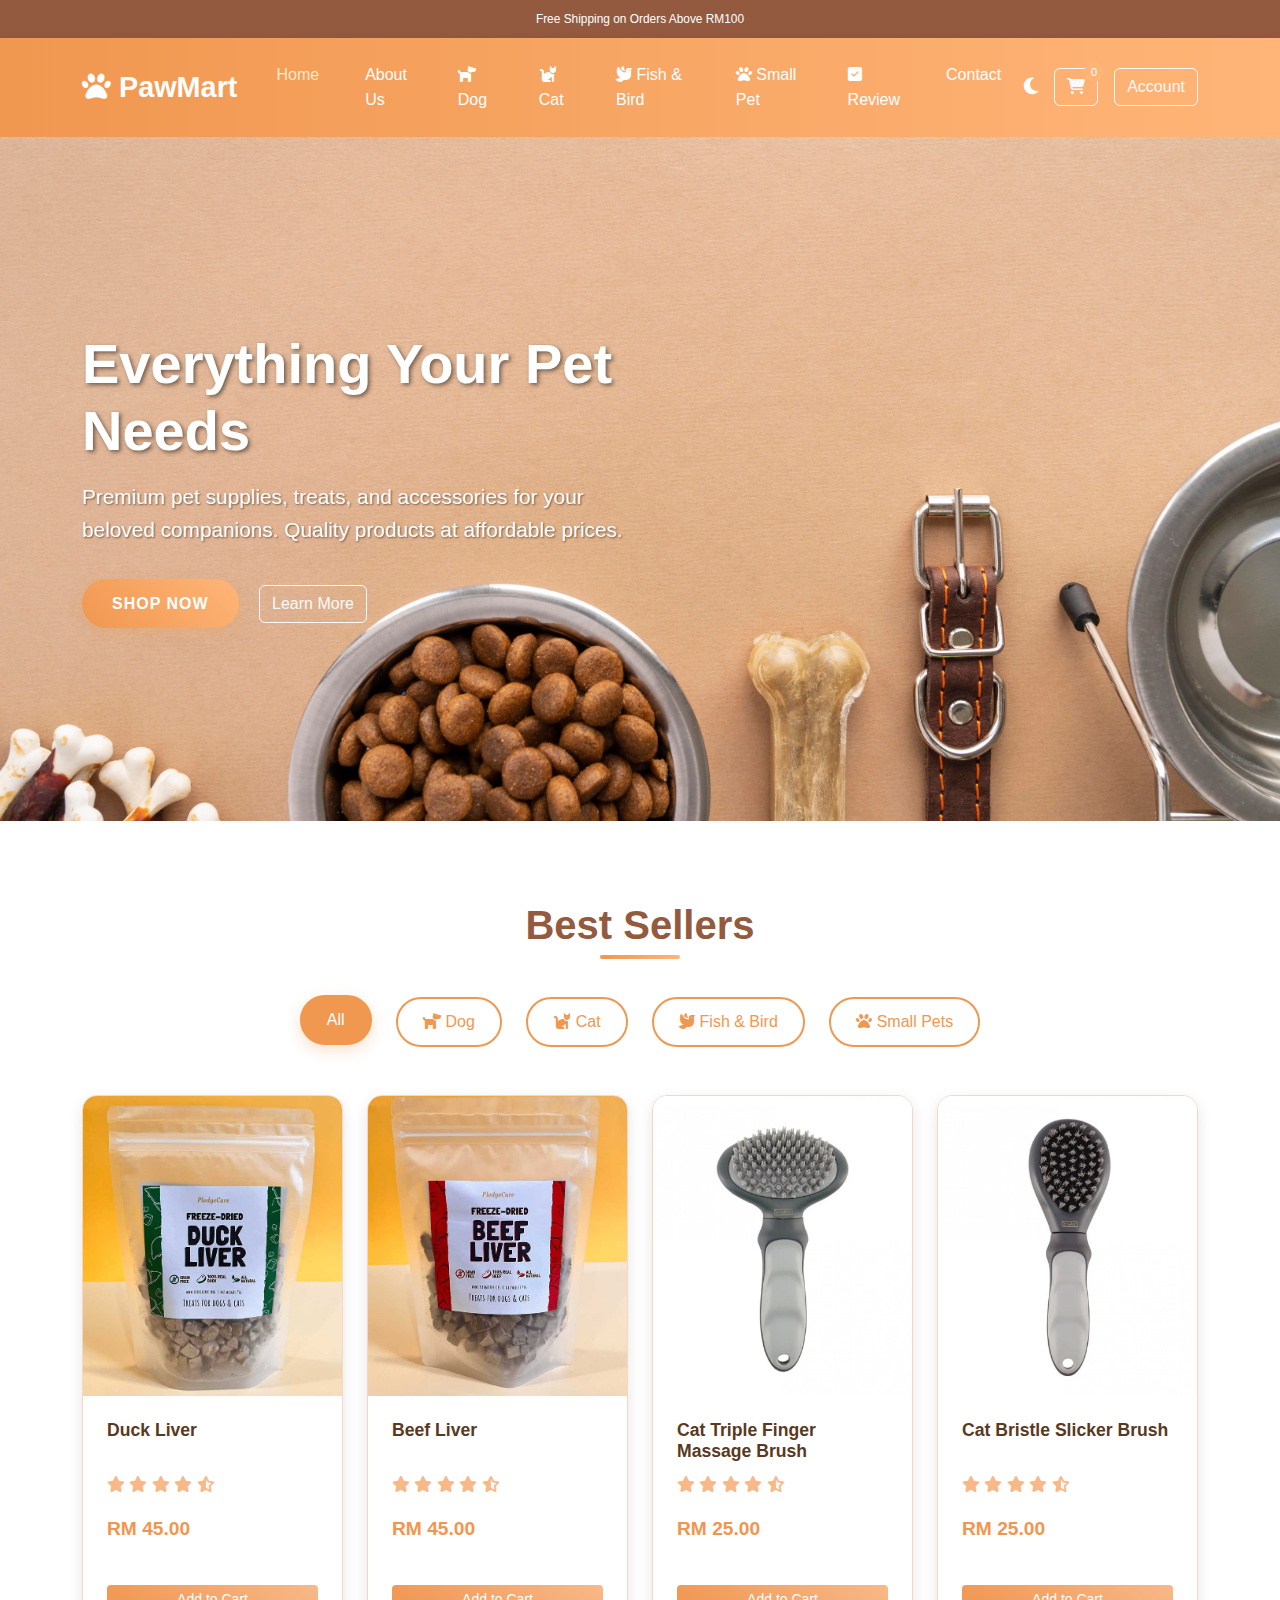
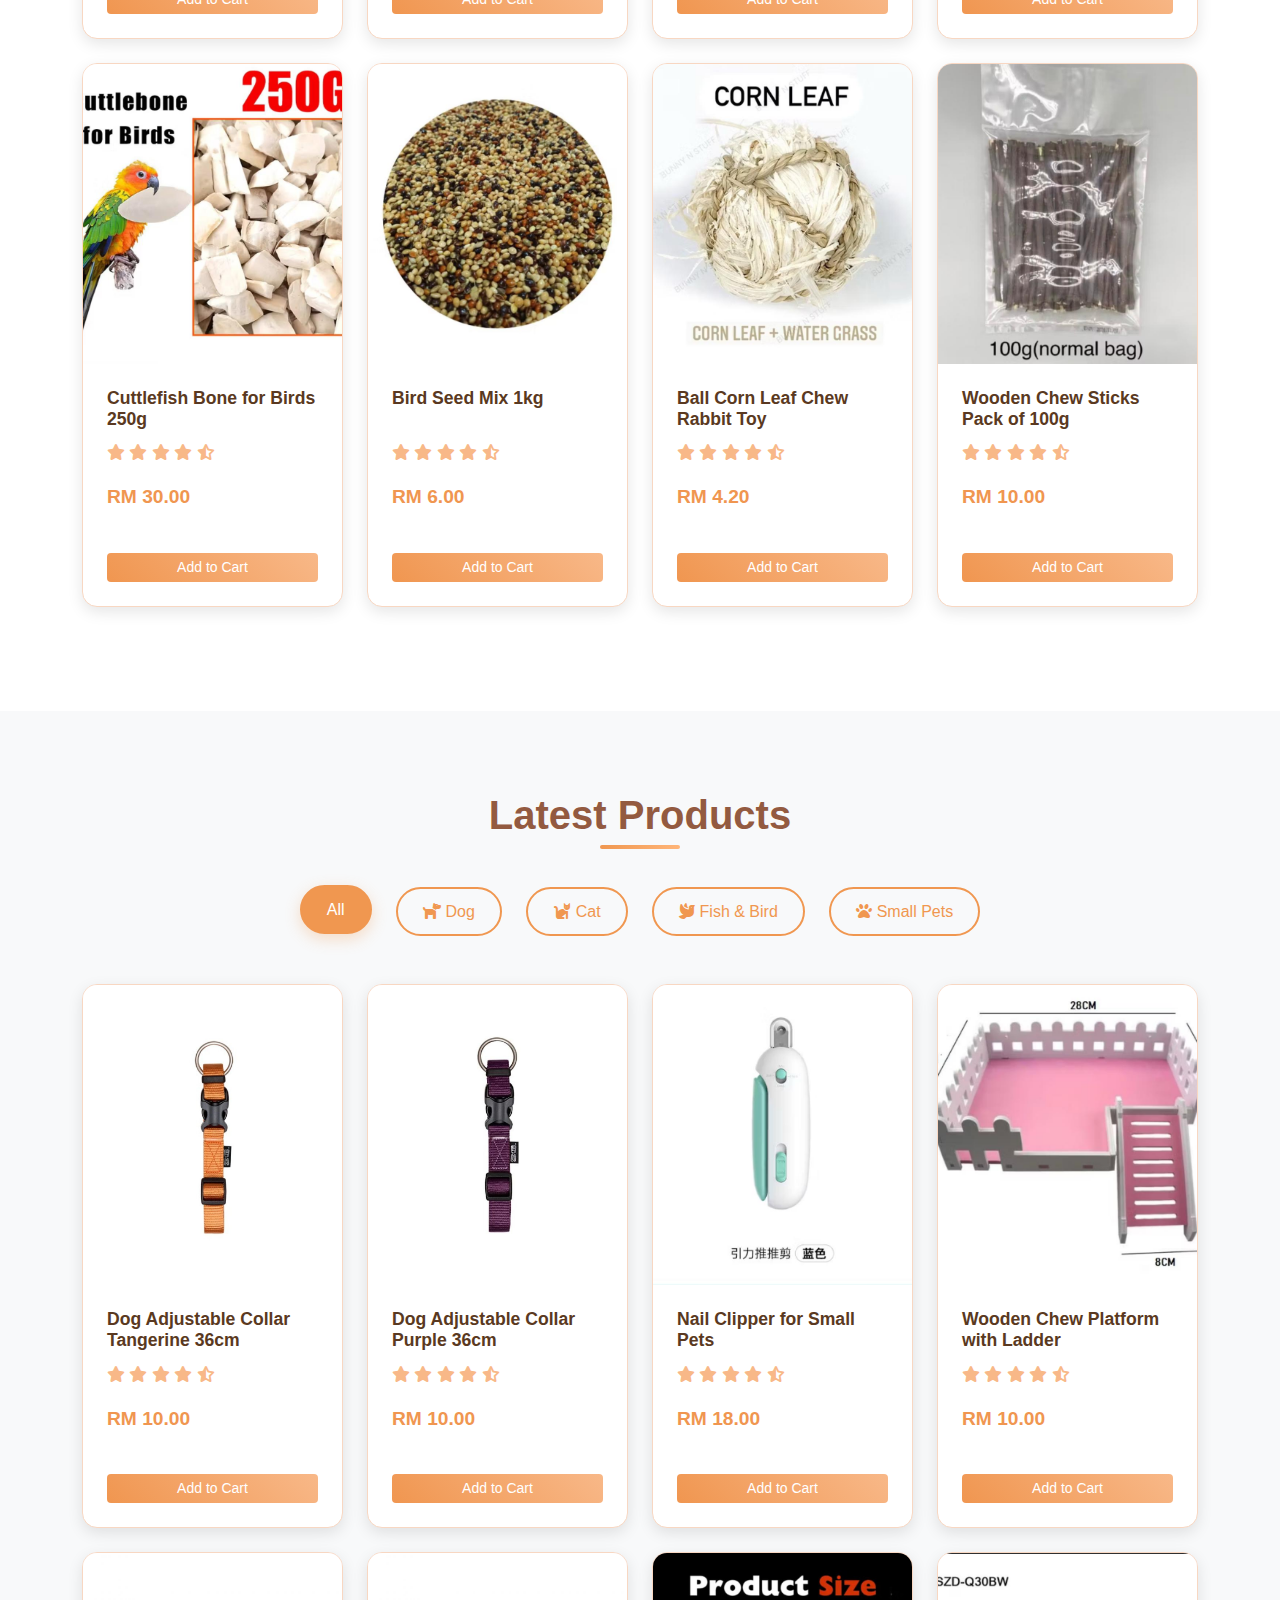
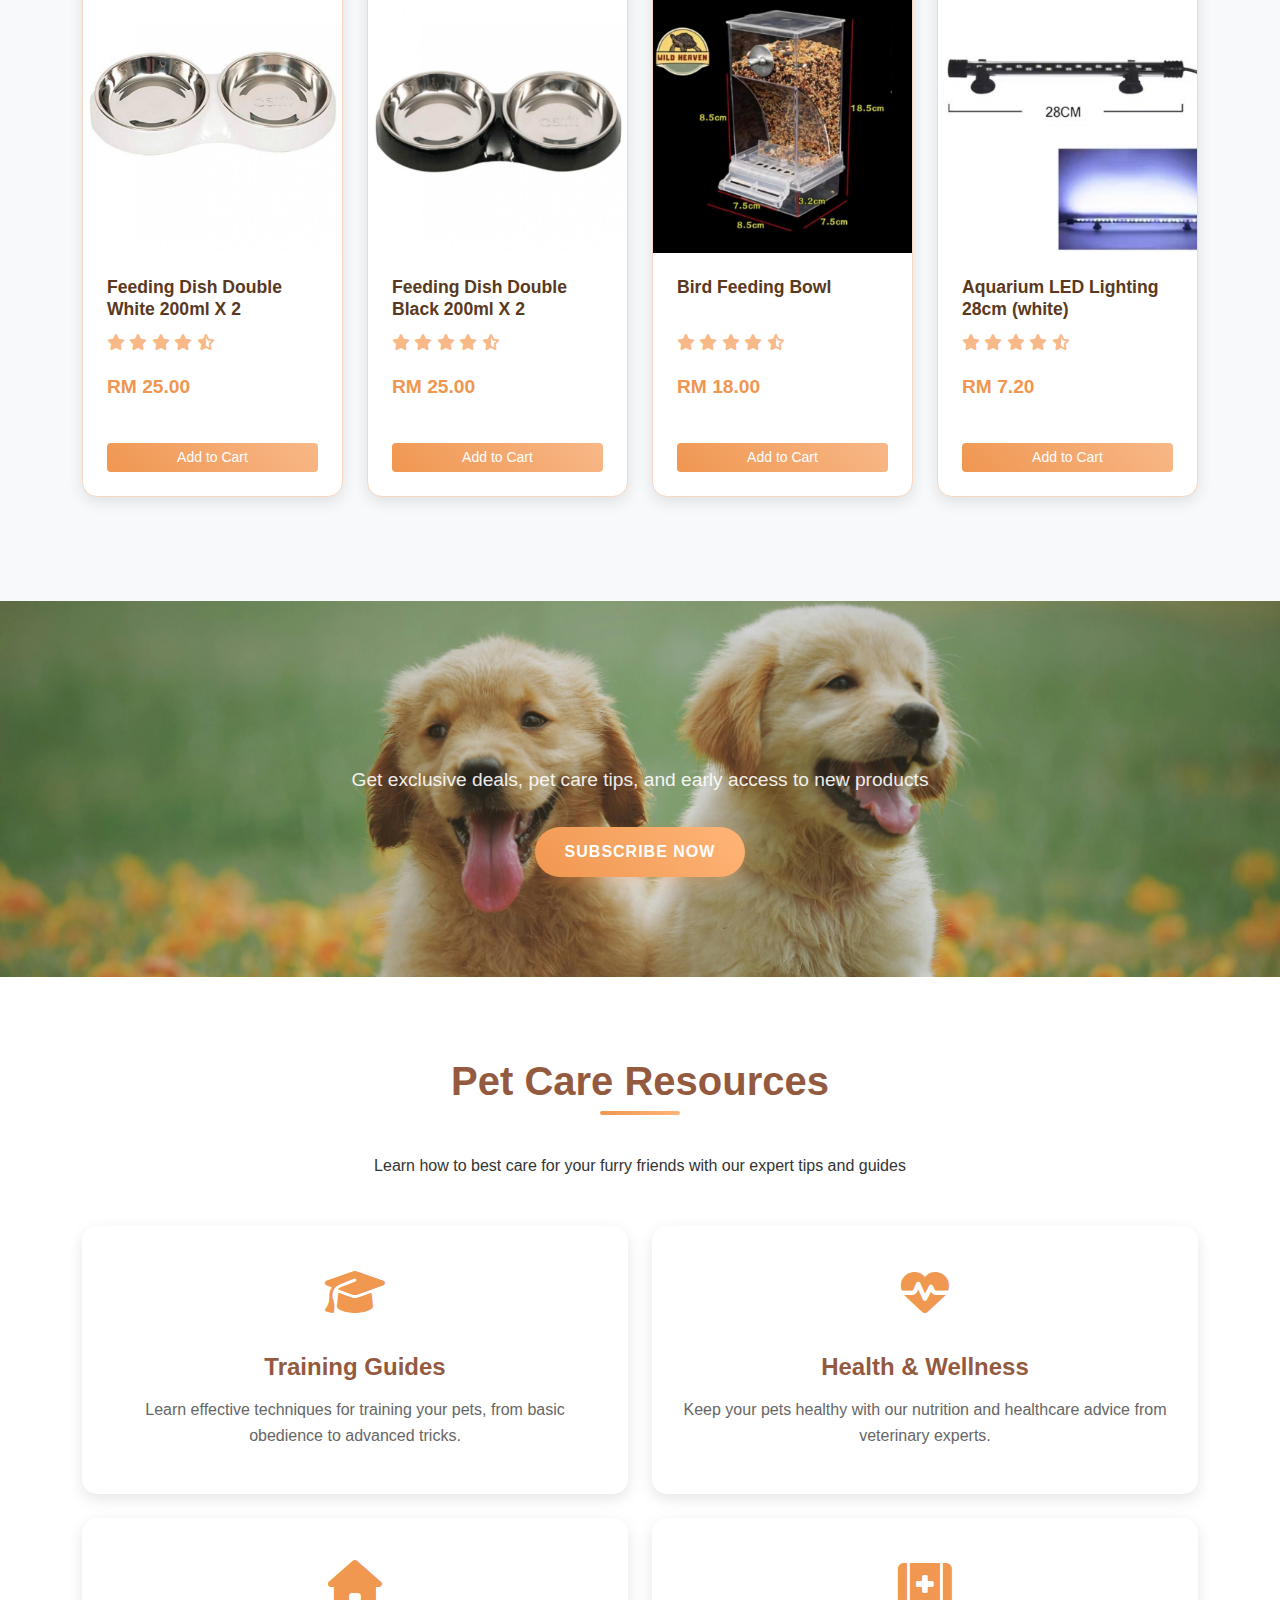
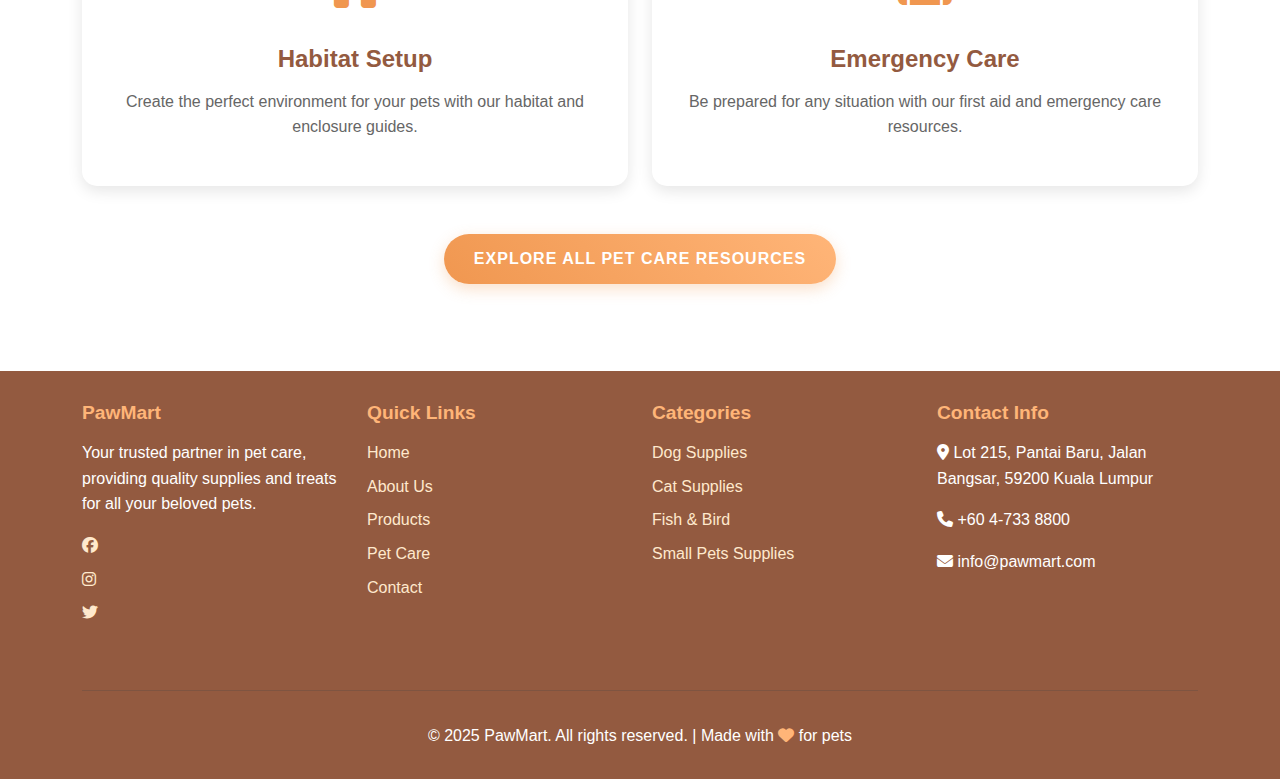
<file: index.html>
<!DOCTYPE html>
<html lang="en">

<head>
    <meta charset="UTF-8">
    <meta name="viewport" content="width=device-width, initial-scale=1.0">
    <title>PawMart - Pet Supplies & Treats</title>
    <link href="https://cdnjs.cloudflare.com/ajax/libs/bootstrap/5.3.0/css/bootstrap.min.css" rel="stylesheet">
    <link href="https://cdnjs.cloudflare.com/ajax/libs/font-awesome/6.4.0/css/all.min.css" rel="stylesheet">
    <link rel="stylesheet" href="pawmart.css">
    <script src="login_cart.js"></script>
    <style>
        /* Hero Section with Parallax Effect */
        .hero-section {
            background: linear-gradient(rgba(0, 0, 0, 0.4), rgba(0, 0, 0, 0.4));
            background-attachment: fixed;
            background-position: center;
            background-repeat: no-repeat;
            background-size: cover;
            color: white;
            padding: 150px 0;
            position: relative;
            overflow: hidden;
        }

        .hero-section::before {
            content: '';
            position: absolute;
            top: 0;
            left: 0;
            right: 0;
            bottom: 0;
            background: url('images/pets3.jpg');
            background-position: right bottom;
            background-size: cover;
            /* animation: float 20s ease-in-out infinite; */
        }

        @keyframes float {

            0%,
            100% {
                transform: translateY(0px);
            }

            50% {
                transform: translateY(-20px);
            }
        }

        .hero-content {
            position: relative;
            z-index: 2;
        }

        .hero-title {
            font-size: 3.5rem;
            font-weight: bold;
            margin-bottom: 1rem;
            animation: fadeInUp 1s ease;
            text-shadow: 2px 2px 4px rgba(0, 0, 0, 0.5);
        }

        .hero-subtitle {
            font-size: 1.3rem;
            margin-bottom: 2rem;
            animation: fadeInUp 1s ease 0.2s both;
            text-shadow: 1px 1px 2px rgba(0, 0, 0, 0.5);
        }

        .hero-cta {
            animation: fadeInUp 1s ease 0.4s both;
        }

        /* Product Sections */
        .product-sections {
            padding: 80px 0;
            background-color: white;
        }

        .section-title {
            text-align: center;
            font-size: 2.5rem;
            font-weight: bold;
            color: var(--brown);
            margin-bottom: 3rem;
            position: relative;
        }

        .section-title::after {
            content: '';
            position: absolute;
            bottom: -10px;
            left: 50%;
            transform: translateX(-50%);
            width: 80px;
            height: 4px;
            background: linear-gradient(90deg, var(--primary-orange), var(--light-orange));
            border-radius: 2px;
        }

        .product-category-nav {
            text-align: center;
            margin-bottom: 3rem;
        }

        .category-btn {
            background: transparent;
            border: 2px solid var(--primary-orange);
            color: var(--primary-orange);
            padding: 10px 25px;
            margin: 0 10px;
            border-radius: 25px;
            font-weight: 500;
            transition: all 0.3s ease;
            cursor: pointer;
        }

        .category-btn:hover,
        .category-btn.active {
            background: var(--primary-orange);
            color: white;
            transform: translateY(-2px);
            box-shadow: 0 5px 15px rgba(240, 151, 80, 0.3);
        }

        /* Featured Products */
        .product-card {
            background: white;
            border-radius: 15px;
            overflow: hidden;
            transition: all 0.3s ease;
            box-shadow: 0 5px 15px rgba(0, 0, 0, 0.1);
            margin-bottom: 2rem;
            border: 1px solid #f8d7c2;
            height: 100%;
            display: flex;
            flex-direction: column;
        }

        .product-card:hover {
            transform: translateY(-5px);
            box-shadow: 0 15px 30px rgba(0, 0, 0, 0.15);
        }

        .product-image {
            height: 300px;
            background: linear-gradient(45deg, #fff5eb, #ffd8c9);
            display: flex;
            align-items: center;
            justify-content: center;
            overflow: hidden;
            position: relative;
        }

        .product-image img {
            width: 100%;
            height: 100%;
            object-fit: cover;
            transition: transform 0.3s ease;
        }

        .product-card:hover .product-image img {
            transform: scale(1.05);
        }

        .product-info {
            padding: 1.5rem;
            flex-grow: 1;
            display: flex;
            flex-direction: column;
        }

        .product-title {
            font-weight: bold;
            margin-bottom: 0.5rem;
            color: #5a3921;
            font-size: 1.1rem;
            min-height: 2.8rem;
        }

        .product-price {
            color: #f09650;
            font-size: 1.2rem;
            font-weight: bold;
            margin: 0.5rem 0;
        }

        .product-rating {
            color: #f8b888;
            margin-bottom: 0.5rem;
        }

        .product-info .btn {
            margin-top: auto;
            align-self: center;
            background: linear-gradient(45deg, #f09650, #f8b888);
            border: none;
            width: 100%;
        }

        .product-info .btn:hover {
            background: linear-gradient(45deg, #e08540, #f0a068);
        }

        /* CTA Section with Parallax Effect */
        .cta-section {
            background: linear-gradient(rgba(0, 0, 0, 0.5), rgba(0, 0, 0, 0.5));
            background-attachment: fixed;
            background-position: center;
            background-repeat: no-repeat;
            background-size: cover;
            color: white;
            padding: 100px 0;
            text-align: center;
            position: relative;
        }

        .cta-section::before {
            content: '';
            position: absolute;
            top: 0;
            left: 0;
            right: 0;
            bottom: 0;
            background: url('images/pets1.jpg');
            background-position: center 35%;
            background-size: cover;
            /* animation: float 20s ease-in-out infinite; */
        }

        .cta-title {
            font-size: 2.5rem;
            font-weight: bold;
            margin-bottom: 1rem;
        }

        .cta-subtitle {
            font-size: 1.2rem;
            margin-bottom: 2rem;
            opacity: 0.9;
        }


        /* Get Started Button Style */
        .get-started-btn {
            display: inline-block;
            padding: 12px 30px;
            background: linear-gradient(45deg, var(--primary-orange), var(--light-orange));
            color: white;
            border-radius: 30px;
            text-transform: uppercase;
            font-weight: bold;
            letter-spacing: 1px;
            text-decoration: none;
            overflow: hidden;
            position: relative;
            transition: all 0.3s ease;
            border: none;
            cursor: pointer;
            box-shadow: 0 5px 15px rgba(240, 151, 80, 0.3);
        }

        .get-started-btn:hover {
            transform: translateY(-3px);
            box-shadow: 0 8px 25px rgba(240, 151, 80, 0.4);
            color: white;
        }

        .get-started-btn span {
            position: absolute;
            background: white;
            transform: translate(-50%, -50%);
            pointer-events: none;
            border-radius: 50%;
            animation: animate 1s linear infinite;
        }

        body.dark-mode {
            background-color: #151515;
            color: #f1f1f1;
        }



        /* Hero + CTA overlays keep images but brighten text */
        body.dark-mode .hero-section,
        body.dark-mode .cta-section {
            color: #fff;
        }

        body.dark-mode .hero-title,
        body.dark-mode .hero-subtitle {
            text-shadow: none;
        }

        /* Product sections background */
        body.dark-mode .product-sections {
            background-color: #111 !important;
        }

        body.dark-mode .product-sections:nth-of-type(2) {
            background-color: #151515 !important;
        }

        /* Cards */
        body.dark-mode .product-card {
            background: #2a2a2a;
            border: 1px solid #3a3a3a;
            color: #eee;
        }

        body.dark-mode .product-title {
            color: #fff;
        }

        body.dark-mode .product-price {
            color: var(--light-orange);
        }

        body.dark-mode .product-rating {
            color: #c58f6a;
        }

        /* Category buttons */
        body.dark-mode .category-btn {
            border-color: var(--light-orange);
            color: var(--light-orange);
        }

        body.dark-mode .category-btn:hover,
        body.dark-mode .category-btn.active {
            background: var(--light-orange);
            color: #111;
        }

        /* Section titles + divider */
        body.dark-mode .section-title {
            color: #fff;
        }

        body.dark-mode .section-title::after {
            background: linear-gradient(90deg, var(--primary-orange), var(--light-orange));
        }

        body.dark-mode .pet-care-section {
            background: #111;
        }

        body.dark-mode .pet-care-card {
            background: #2a2a2a;
            border: 1px solid #3a3a3a;
            color: #eee;
        }

        @keyframes animate {
            0% {
                width: 0;
                height: 0;
                opacity: 0.5;
            }

            100% {
                width: 500px;
                height: 500px;
                opacity: 0;
            }
        }

        /* Animations */
        @keyframes fadeInUp {
            from {
                opacity: 0;
                transform: translateY(30px);
            }

            to {
                opacity: 1;
                transform: translateY(0);
            }
        }

        .fade-in-up {
            animation: fadeInUp 1s ease;
        }

        /* Responsive Design */
        @media (max-width: 768px) {
            .hero-title {
                font-size: 2.5rem;
            }

            .hero-subtitle {
                font-size: 1.1rem;
            }

            .section-title {
                font-size: 2rem;
            }

            .category-card {
                margin-bottom: 1rem;
            }

            .top-bar .col-md-6.text-end {
                text-align: center !important;
                margin-top: 5px;
            }

            .hero-section,
            .cta-section {
                background-attachment: scroll;
            }
        }
    </style>
</head>

<body>
    <!-- Top Bar -->
    <div class="top-bar">
        <div class="container">
            <div class="row">
                <div class="col-md-12 text-center">
                    <small>Free Shipping on Orders Above RM100</small>
                </div>
            </div>
        </div>
    </div>

    <!-- Navigation -->
    <nav class="navbar navbar-expand-lg">
        <div class="container">
            <a class="navbar-brand" href="index.html"><i class="fas fa-paw"></i> PawMart</a>

            <button class="navbar-toggler" type="button" data-bs-toggle="collapse" data-bs-target="#navbarNav">
                <span class="navbar-toggler-icon"></span>
            </button>

            <div class="collapse navbar-collapse" id="navbarNav">
                <ul class="navbar-nav mx-auto">
                    <li class="nav-item">
                        <a class="nav-link active" href="index.html">Home</a>
                    </li>
                    <li class="nav-item">
                        <a class="nav-link" href="about.html">About Us</a>
                    </li>
                    <li class="nav-item">
                        <a class="nav-link" href="dog.html"><i class="fas fa-dog"></i> Dog</a>
                    </li>
                    <li class="nav-item">
                        <a class="nav-link" href="cat.html"><i class="fas fa-cat"></i> Cat</a>
                    </li>
                    <li class="nav-item">
                        <a class="nav-link" href="fishnbird.html"><i class="fas fa-dove"></i> Fish & Bird</a>
                    </li>
                    <li class="nav-item">
                        <a class="nav-link" href="smallpet.html"><i class="fas fa-paw"></i> Small Pet</a>
                    </li>
                    <li class="nav-item">
                        <a class="nav-link" href="review.html"><i class="fas fa-check-square"></i> Review</a>
                    </li>
                    <li class="nav-item">
                        <a class="nav-link" href="contact.html">Contact</a>
                    </li>
                </ul>

                <div class="d-flex align-items-center">
                    <button class="dark-mode-toggle me-3" onclick="toggleDarkMode()">
                        <i class="fas fa-moon"></i>
                    </button>

                    <div class="position-relative me-3">
                        <button class="btn btn-outline-light" onclick="toggleCart()">
                            <i class="fas fa-shopping-cart"></i>
                            <span class="cart-badge" id="cartCount">0</span>
                        </button>
                    </div>

                    <div class="dropdown">
                        <button id="accountLink" class="btn btn-outline-light">
                            Account
                        </button>
                        <ul id="accountDropdown" class="dropdown-menu">
                            <li><a class="dropdown-item" href="#" id="logoutLink">Logout</a></li>
                        </ul>
                    </div>
                </div>
            </div>
        </div>
    </nav>

    <!-- Hero Section with Parallax Effect -->
    <section class="hero-section">
        <div class="container">
            <div class="row align-items-center">
                <div class="col-lg-6 hero-content">
                    <h1 class="hero-title">Everything Your Pet Needs</h1>
                    <p class="hero-subtitle">Premium pet supplies, treats, and accessories for your beloved companions.
                        Quality products at affordable prices.</p>
                    <div class="hero-cta">
                        <button class="get-started-btn me-3" onclick="scrollToProducts()">
                            <span></span>
                            <span></span>
                            <span></span>
                            <span></span>
                            Shop Now
                        </button>
                        <button class="btn btn-outline-light" onclick="learnMore()">Learn More</button>
                    </div>
                </div>
                <div class="col-lg-6 text-center">
                    <div style="font-size: 15rem; color: rgba(255,255,255,0.1);">
                        <i class="fas fa-paw"></i>
                    </div>
                </div>
            </div>
        </div>
    </section>

    <!-- Best Sellers Section -->
    <section class="product-sections">
        <div class="container">
            <h2 class="section-title">Best Sellers</h2>
            <div class="product-category-nav">
                <button class="category-btn active" onclick="filterProducts('bestsellers', 'all')">All</button>
                <button class="category-btn" onclick="filterProducts('bestsellers', 'dog')"><i class="fas fa-dog"></i>
                    Dog</button>
                <button class="category-btn" onclick="filterProducts('bestsellers', 'cat')"><i class="fas fa-cat"></i>
                    Cat</button>
                <button class="category-btn" onclick="filterProducts('bestsellers', 'fishnbird')"><i
                        class="fas fa-dove"></i>
                    Fish & Bird</button>
                <button class="category-btn" onclick="filterProducts('bestsellers', 'smallpet')"><i
                        class="fas fa-paw"></i> Small Pets</button>
            </div>
            <div class="row" id="bestsellers-container">
                <!-- Best sellers will be loaded here -->
            </div>
        </div>
    </section>

    <!-- Latest Products Section -->
    <section class="product-sections" style="background-color: #f8f9fa;">
        <div class="container">
            <h2 class="section-title">Latest Products</h2>
            <div class="product-category-nav">
                <button class="category-btn active" onclick="filterProducts('latest', 'all')">All</button>
                <button class="category-btn" onclick="filterProducts('latest', 'dog')"><i class="fas fa-dog"></i>
                    Dog</button>
                <button class="category-btn" onclick="filterProducts('latest', 'cat')"><i class="fas fa-cat"></i>
                    Cat</button>
                <button class="category-btn" onclick="filterProducts('latest', 'fishnbird')"><i class="fas fa-dove"></i>
                    Fish & Bird</button>
                <button class="category-btn" onclick="filterProducts('latest', 'smallpet')"><i class="fas fa-paw"></i>
                    Small Pets</button>
            </div>
            <div class="row" id="latest-container">
                <!-- Latest products will be loaded here -->
            </div>
        </div>
    </section>

    <!-- Call to Action with Parallax Effect -->
    <section class="cta-section">
        <div class="container">
            <h2 class="cta-title">Join Our Pet Community</h2>
            <p class="cta-subtitle">Get exclusive deals, pet care tips, and early access to new products</p>
            <button class="get-started-btn" onclick="location.href='register.html'">
                <span></span>
                <span></span>
                <span></span>
                <span></span>
                Subscribe Now
            </button>
        </div>
    </section>

    <!-- ====================== Pet Care Section ====================== -->
    <section class="pet-care-section">
        <div class="container">
            <h2 class="section-title">Pet Care Resources</h2>
            <p class="text-center mb-5">Learn how to best care for your furry friends with our expert tips and guides
            </p>

            <div class="row">
                <div class="col-lg-6 mb-4">
                    <div class="pet-care-card">
                        <div class="pet-care-icon">
                            <i class="fas fa-graduation-cap"></i>
                        </div>
                        <h4>Training Guides</h4>
                        <p>Learn effective techniques for training your pets, from basic obedience to advanced tricks.
                        </p>
                    </div>
                </div>
                <div class="col-lg-6 mb-4">
                    <div class="pet-care-card">
                        <div class="pet-care-icon">
                            <i class="fas fa-heartbeat"></i>
                        </div>
                        <h4>Health & Wellness</h4>
                        <p>Keep your pets healthy with our nutrition and healthcare advice from veterinary experts.</p>
                    </div>
                </div>
                <div class="col-lg-6 mb-4">
                    <div class="pet-care-card">
                        <div class="pet-care-icon">
                            <i class="fas fa-home"></i>
                        </div>
                        <h4>Habitat Setup</h4>
                        <p>Create the perfect environment for your pets with our habitat and enclosure guides.</p>
                    </div>
                </div>
                <div class="col-lg-6 mb-4">
                    <div class="pet-care-card">
                        <div class="pet-care-icon">
                            <i class="fas fa-first-aid"></i>
                        </div>
                        <h4>Emergency Care</h4>
                        <p>Be prepared for any situation with our first aid and emergency care resources.</p>
                    </div>
                </div>
            </div>

            <div class="text-center mt-4">
                <a href="petcare.html" class="get-started-btn">
                    Explore All Pet Care Resources
                </a>
            </div>
        </div>
    </section>

    <!-- Footer -->
    <footer class="footer">
        <div class="container">
            <div class="row">
                <div class="col-md-3 footer-section">
                    <h5 class="footer-title">PawMart</h5>
                    <p>Your trusted partner in pet care, providing quality supplies and treats for all your beloved
                        pets.</p>
                    <div class="social-links">
                        <a href="#" class="footer-link me-3"><i class="fab fa-facebook"></i></a>
                        <a href="#" class="footer-link me-3"><i class="fab fa-instagram"></i></a>
                        <a href="#" class="footer-link me-3"><i class="fab fa-twitter"></i></a>
                    </div>
                </div>
                <div class="col-md-3 footer-section">
                    <h5 class="footer-title">Quick Links</h5>
                    <a href="index.html" class="footer-link">Home</a>
                    <a href="about.html" class="footer-link">About Us</a>
                    <a href="dog.html" class="footer-link">Products</a>
                    <a href="petcare.html" class="footer-link">Pet Care</a>
                    <a href="contact.html" class="footer-link">Contact</a>
                </div>
                <div class="col-md-3 footer-section">
                    <h5 class="footer-title">Categories</h5>
                    <a href="dog.html" class="footer-link">Dog Supplies</a>
                    <a href="cat.html" class="footer-link">Cat Supplies</a>
                    <a href="fishnbird.html" class="footer-link">Fish & Bird</a>
                    <a href="smallpet.html" class="footer-link">Small Pets Supplies</a>
                </div>
                <div class="col-md-3 footer-section">
                    <h5 class="footer-title">Contact Info</h5>
                    <p><i class="fas fa-map-marker-alt"></i> Lot 215, Pantai Baru, Jalan Bangsar, 59200 Kuala Lumpur</p>
                    <p><i class="fas fa-phone"></i> +60 4-733 8800</p>
                    <p><i class="fas fa-envelope"></i> info@pawmart.com</p>
                </div>
            </div>
            <hr style="border-color: #444; margin: 2rem 0;">
            <div class="text-center">
                <p>&copy; 2025 PawMart. All rights reserved. | Made with <i class="fas fa-heart"
                        style="color: var(--light-orange);"></i> for pets</p>
            </div>
        </div>
    </footer>

    <!-- Bootstrap JS -->
    <script src="https://cdnjs.cloudflare.com/ajax/libs/bootstrap/5.3.0/js/bootstrap.bundle.min.js"></script>
    <script src="https://code.jquery.com/jquery-3.6.0.min.js"></script>

    <!-- Custom JavaScript -->
    <script>
        // Sample product data (without best seller/new tags)
        const bestSellers = [
            { id: 6, name: "Duck Liver", category: "dog", price: 45, img: "images/dog6.jpg" },
            { id: 7, name: "Beef Liver", category: "dog", price: 45, img: "images/dog7.jpg" },
            { id: 69, name: "Cat Triple Finger Massage Brush", category: "cat", price: 25, img: "images/cat17.jpg" },
            { id: 70, name: "Cat Bristle Slicker Brush", category: "cat", price: 25, img: "images/cat18.jpg" },
            { id: 31, name: "Cuttlefish Bone for Birds 250g", category: "fishnbird", price: 30, img: "images/fb4.jpeg" },
            { id: 32, name: "Bird Seed Mix 1kg", category: "fishnbird", price: 6, img: "images/fb5.jpeg" },
            { id: 100, name: "Ball Corn Leaf Chew Rabbit Toy", category: "smallpet", price: 4.20, img: "images/s19.jpeg" },
            { id: 94, name: "Wooden Chew Sticks Pack of 100g", category: "smallpet", price: 10, img: "images/s13.jpeg" }
        ];

        const latestProducts = [
            { id: 26, name: "Dog Adjustable Collar Tangerine 36cm", category: "dog", price: 10, img: "images/dog26.jpg" },
            { id: 27, name: "Dog Adjustable Collar Purple 36cm", category: "dog", price: 10, img: "images/dog27.jpg" },
            { id: 132, name: "Nail Clipper for Small Pets", category: "smallpet", price: 18, img: "images/s51.jpeg" },
            { id: 133, name: "Wooden Chew Platform with Ladder", category: "smallpet", price: 10, img: "images/s52.jpeg" },
            { id: 80, name: "Feeding Dish Double White 200ml X 2", category: "cat", price: 25, img: "images/cat28.jpg" },
            { id: 81, name: "Feeding Dish Double Black 200ml X 2", category: "cat", price: 25, img: "images/cat29.jpg" },
            { id: 51, name: "Bird Feeding Bowl", category: "fishnbird", price: 18, img: "images/fb24.jpeg" },
            { id: 52, name: "Aquarium LED Lighting 28cm (white)", category: "fishnbird", price: 7.20, img: "images/fb25.jpeg" }
        ];

        // Initialize after page load
        document.addEventListener('DOMContentLoaded', function () {
            // Initially display all products
            filterProducts('bestsellers', 'all');
            filterProducts('latest', 'all');

            // Add active state handling for all category buttons
            const categoryButtons = document.querySelectorAll('.category-btn');
            categoryButtons.forEach(button => {
                button.addEventListener('click', function () {
                    // Remove active state from all buttons in the group
                    const buttonGroup = this.closest('.product-category-nav');
                    const groupButtons = buttonGroup.querySelectorAll('.category-btn');
                    groupButtons.forEach(btn => btn.classList.remove('active'));

                    // Add active state to the current button
                    this.classList.add('active');
                });
            });
        });

        // Product filtering function
        function filterProducts(section, category) {
            const containerId = section === 'bestsellers' ? 'bestsellers-container' : 'latest-container';
            const products = section === 'bestsellers' ? bestSellers : latestProducts;

            // Filter products
            const filteredProducts = category === 'all'
                ? products
                : products.filter(product => product.category === category);

            // Display products
            displayProducts(containerId, filteredProducts);
        }

        // Display products function
        function displayProducts(containerId, products) {
            const container = document.getElementById(containerId);
            if (!container) {
                console.error(`Container with ID ${containerId} not found`);
                return;
            }

            // Clear the container
            container.innerHTML = '';

            // Add product cards
            products.forEach(product => {
                const productCard = `
                    <div class="col-md-3 mb-4">
                        <div class="product-card">
                            <div class="product-image">
                                <img src="${product.img}" alt="${product.name}" style="width: 100%; height: 100%; object-fit: cover;">
                            </div>
                            <div class="product-info">
                                <h5 class="product-title">${product.name}</h5>
                                <div class="product-rating">
                                    <i class="fas fa-star"></i>
                                    <i class="fas fa-star"></i>
                                    <i class="fas fa-star"></i>
                                    <i class="fas fa-star"></i>
                                    <i class="fas fa-star-half-alt"></i>
                                </div>
                                <p class="product-price">RM ${product.price.toFixed(2)}</p>
                                <button class="btn btn-primary btn-sm" onclick="addToCart(${product.id}, '${product.name}', ${product.price}, '${product.img}')">Add to Cart</button>
                            </div>
                        </div>
                    </div>
                `;
                container.innerHTML += productCard;
            });
        }

        // Add to cart function
        function addToCart(productId) {
            console.log(`Product ${productId} added to cart`);
            alert('Product added to cart!');
        }

        //  Other utility functions
        function scrollToProducts() {
            document.querySelector('.product-sections').scrollIntoView({
                behavior: 'smooth'
            });
        }

        function learnMore() {
            window.location.href = 'about.html';
        }

        //Dark mode toggle
        function toggleDarkMode() {
            const body = document.body;
            const icon = document.querySelector('.dark-mode-toggle i');

            body.classList.toggle('dark-mode');
            const isDarkMode = body.classList.contains('dark-mode');

            if (isDarkMode) {
                icon.className = 'fas fa-sun';
                sessionStorage.setItem('darkMode', 'true');
            } else {
                icon.className = 'fas fa-moon';
                sessionStorage.setItem('darkMode', 'false');
            }
        }

    </script>
</body>

</html>
</file>
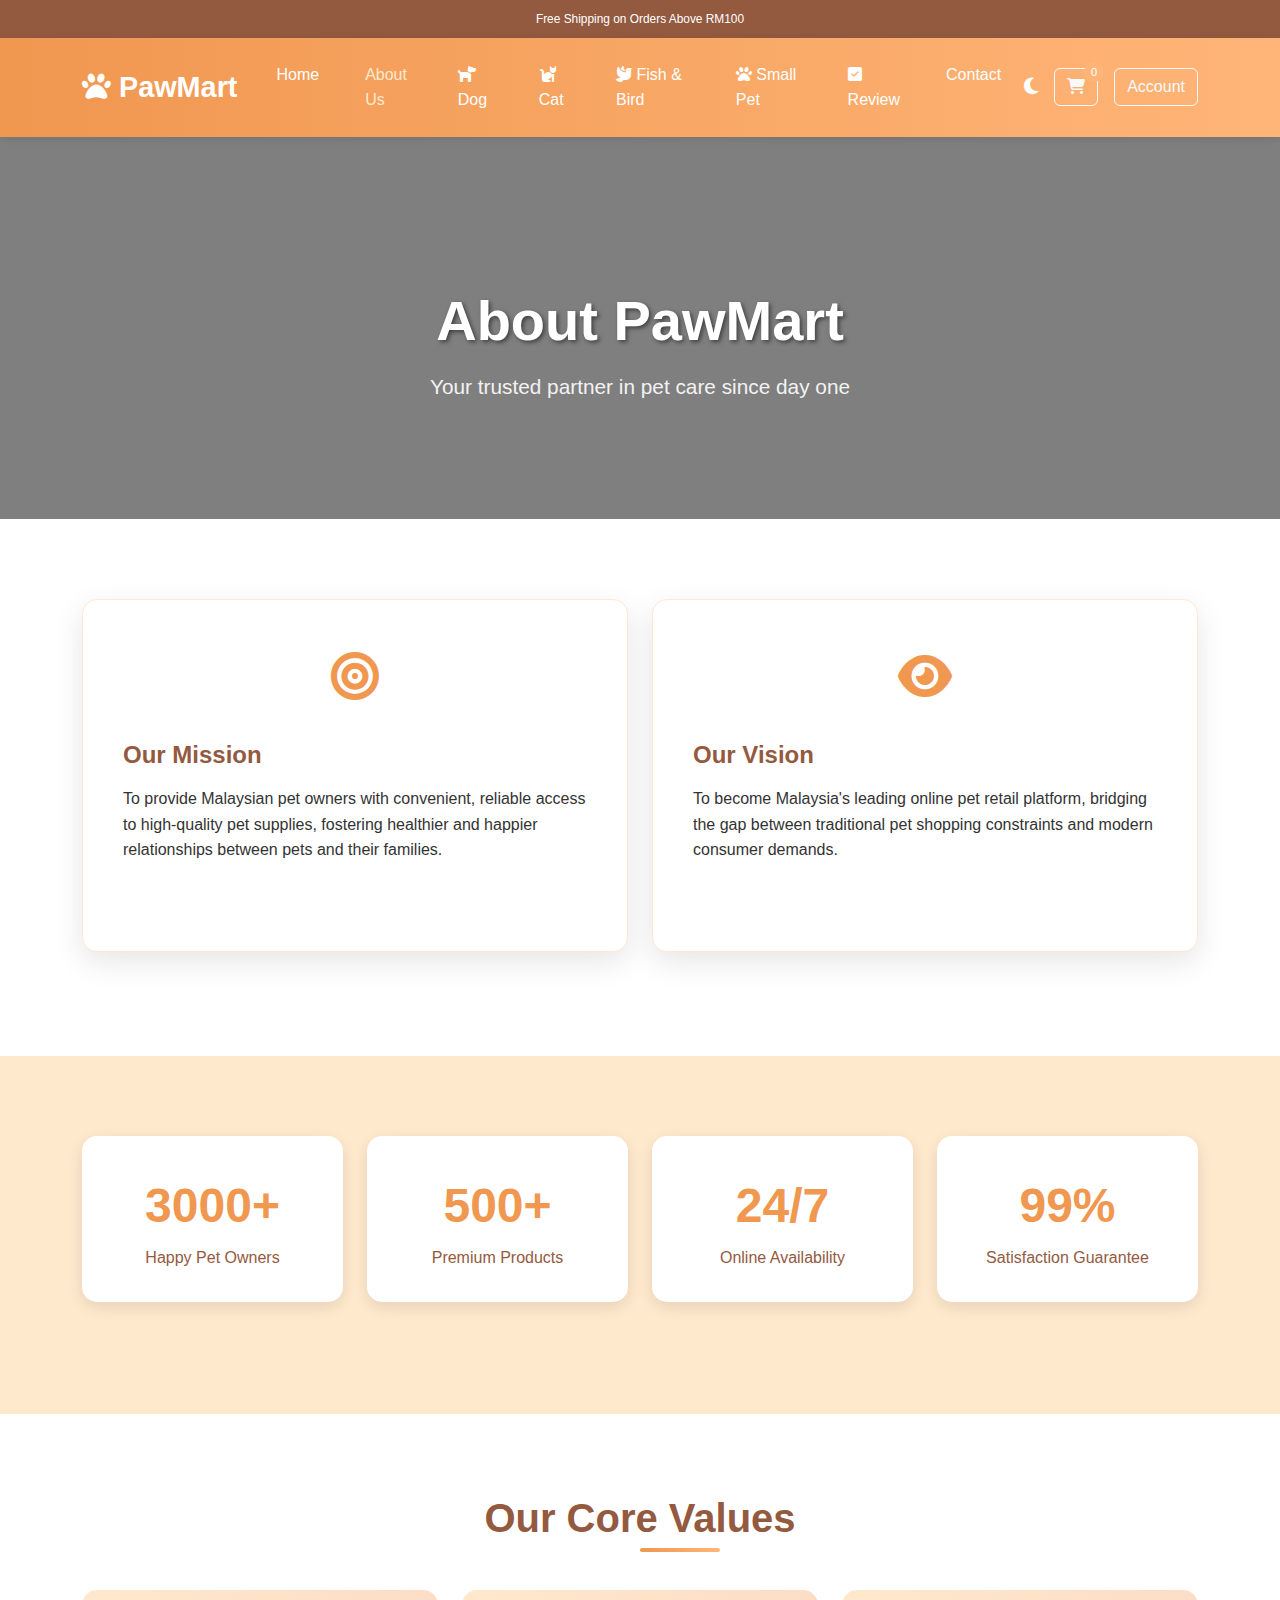
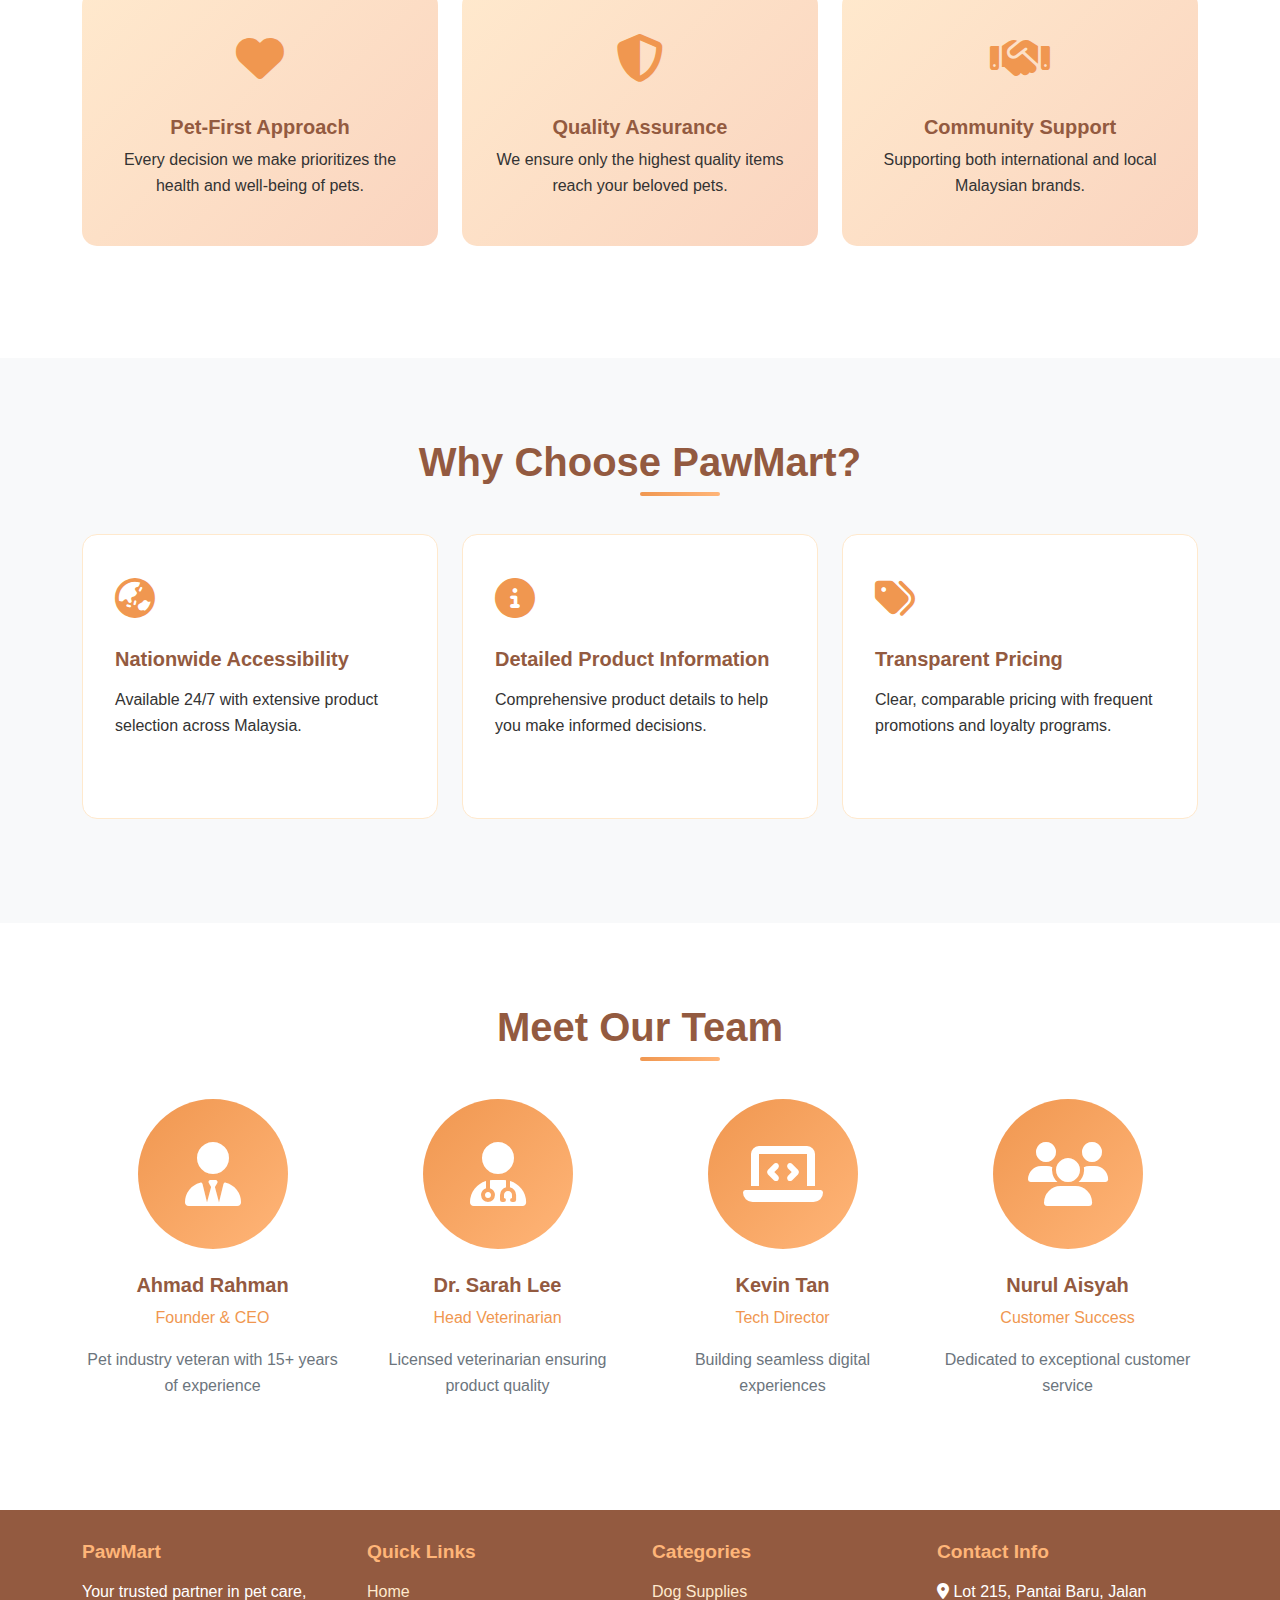
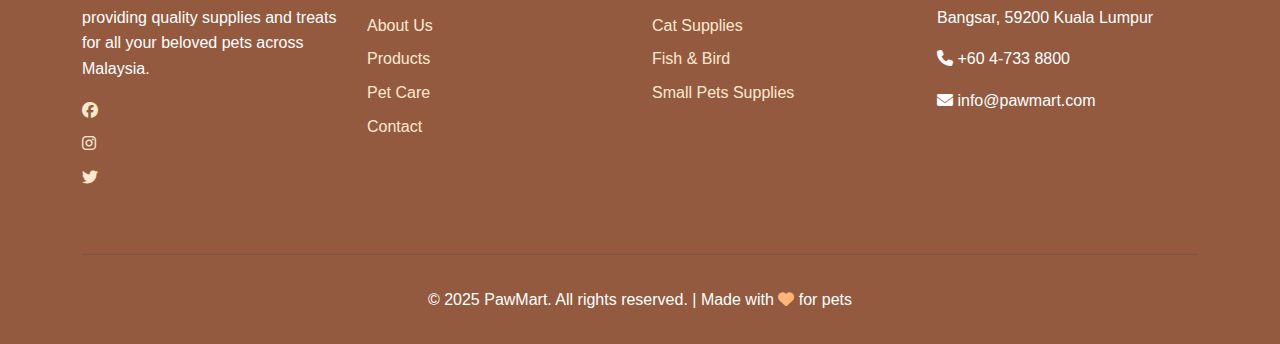
<file: about.html>
<!DOCTYPE html>
<html lang="en">
<head>
    <meta charset="UTF-8">
    <meta name="viewport" content="width=device-width, initial-scale=1.0">
    <title>About Us - PawMart Pet Supplies & Treats</title>
    <link href="https://cdnjs.cloudflare.com/ajax/libs/bootstrap/5.3.0/css/bootstrap.min.css" rel="stylesheet">
    <link href="https://cdnjs.cloudflare.com/ajax/libs/font-awesome/6.4.0/css/all.min.css" rel="stylesheet">
    <link rel="stylesheet" href="pawmart.css">
      <script src="login_cart.js"></script>
    <style>
        .page-header {
            background: linear-gradient(rgba(0, 0, 0, 0.5), rgba(0, 0, 0, 0.5)), url('https://images.unsplash.com/photo-1596272875729-ed2ff7d6d9c5?ixlib=rb-4.0.3&ixid=M3wxMjA3fDB8MHxwaG90by1wYWdlfHx8fGVufDB8fHx8fA%3D%3D&auto=format&fit=crop&w=1770&q=80');
            background-attachment: fixed;
            background-position: center;
            background-repeat: no-repeat;
            background-size: cover;
            color: white;
            padding: 150px 0 100px;
            text-align: center;
            position: relative;
            overflow: hidden;
        }

        .page-header h1 {
            font-size: 3.5rem;
            font-weight: bold;
            margin-bottom: 1rem;
            text-shadow: 2px 2px 4px rgba(0, 0, 0, 0.5);
            position: relative;
            z-index: 2;
        }

        .page-header p {
            font-size: 1.3rem;
            opacity: 0.9;
            position: relative;
            z-index: 2;
        }

        /* About Sections */
        .about-section {
            padding: 80px 0;
        }

        .section-title {
            text-align: center;
            font-size: 2.5rem;
            font-weight: bold;
            color: var(--brown);
            margin-bottom: 3rem;
            position: relative;
        }

        .section-title::after {
            content: '';
            position: absolute;
            bottom: -10px;
            left: 50%;
            transform: translateX(-50);
            width: 80px;
            height: 4px;
            background: linear-gradient(90deg, var(--primary-orange), var(--light-orange));
            border-radius: 2px;
        }

        .mission-vision-card {
            background: white;
            border-radius: 15px;
            padding: 2.5rem;
            box-shadow: 0 10px 30px rgba(0,0,0,0.1);
            margin-bottom: 2rem;
            transition: all 0.3s ease;
            border: 1px solid var(--pale-orange);
            height: 100%;
        }

        body.dark-mode .mission-vision-card {
            background: rgb(56, 55, 55);
            border: 1px solid white;
            color: white;
        }

        .mission-vision-card:hover {
            transform: translateY(-5px);
            box-shadow: 0 20px 40px rgba(0,0,0,0.15);
        }

        .mission-vision-card .icon {
            font-size: 3rem;
            color: var(--primary-orange);
            margin-bottom: 1.5rem;
        }

        .mission-vision-card h4 {
            color: var(--brown);
            font-weight: bold;
            margin-bottom: 1rem;
        }

        /* Stats Section */
        .stats-section {
            background-color: var(--pale-orange);
            padding: 80px 0;
        }

        body.dark-mode .stats-section {
            background-color: #2a2a2a;
        }

        .stat-card {
            text-align: center;
            padding: 2rem;
            background: white;
            border-radius: 15px;
            box-shadow: 0 5px 15px rgba(0,0,0,0.1);
            transition: all 0.3s ease;
            margin-bottom: 2rem;
        }

        body.dark-mode .stat-card {
            background: rgb(56, 55, 55);
            border: 1px solid white;
            color: white;
        }

        .stat-card:hover {
            transform: translateY(-5px);
            box-shadow: 0 15px 30px rgba(0,0,0,0.15);
        }

        .stat-number {
            font-size: 3rem;
            font-weight: bold;
            color: var(--primary-orange);
        }

        .stat-label {
            font-weight: 500;
            color: var(--brown);
        }

        body.dark-mode .stat-label {
            color: var(--light-orange);
        }

        /* Values Section */
        .values-section {
            padding: 80px 0;
            background-color: white;
        }

        body.dark-mode .values-section {
            background-color: var(--dark-bg);
        }

        .value-item {
            text-align: center;
            padding: 2rem;
            background: linear-gradient(135deg, var(--pale-orange), var(--coral-pink));
            border-radius: 15px;
            margin-bottom: 2rem;
            transition: all 0.3s ease;
        }

        .value-item:hover {
            transform: scale(1.05);
            box-shadow: 0 15px 30px rgba(0,0,0,0.15);
        }

        .value-item .icon {
            font-size: 3rem;
            color: var(--primary-orange);
            margin-bottom: 1rem;
        }

        .value-item h5 {
            color: var(--brown);
            font-weight: bold;
            margin-bottom: 0.5rem;
        }

        /* Benefits Section */
        .benefits-section {
            padding: 80px 0;
            background-color: #f8f9fa;
        }

        body.dark-mode .benefits-section {
            background-color: #2a2a2a;
        }

        .benefit-card {
            background: white;
            border-radius: 15px;
            padding: 2rem;
            margin-bottom: 2rem;
            transition: all 0.3s ease;
            border: 1px solid var(--pale-orange);
            height: 100%;
        }

        body.dark-mode .benefit-card {
            background: rgb(56, 55, 55);
            border: 1px solid white;
            color: white;
        }

        .benefit-card:hover {
            transform: translateY(-3px);
            box-shadow: 0 10px 25px rgba(0,0,0,0.1);
        }

        .benefit-card .icon {
            font-size: 2.5rem;
            color: var(--primary-orange);
            margin-bottom: 1rem;
        }

        .benefit-card h5 {
            color: var(--brown);
            font-weight: bold;
            margin-bottom: 1rem;
        }

        /* Team Section */
        .team-section {
            padding: 80px 0;
            background-color: white;
        }

        body.dark-mode .team-section {
            background-color: var(--dark-bg);
        }

        .team-member {
            text-align: center;
            margin-bottom: 2rem;
        }

        .team-avatar {
            width: 150px;
            height: 150px;
            border-radius: 50%;
            background: linear-gradient(135deg, var(--primary-orange), var(--light-orange));
            display: flex;
            align-items: center;
            justify-content: center;
            font-size: 4rem;
            color: white;
            margin: 0 auto 1.5rem;
            transition: all 0.3s ease;
            overflow: hidden;
        }

        .team-member:hover .team-avatar {
            transform: scale(1.1);
            box-shadow: 0 10px 25px rgba(240, 151, 80, 0.3);
        }

        .team-member h5 {
            color: var(--brown);
            font-weight: bold;
            margin-bottom: 0.5rem;
        }

        body.dark-mode .team-member h5 {
            color: var(--light-orange);
        }

        .team-member .position {
            color: var(--primary-orange);
            font-weight: 500;
        }

        .team-member .text-muted {
            color: #6c757d !important;
        }

        body.dark-mode .team-member .text-muted {
            color: #a0a0a0 !important;
        }

        /* Responsive Design */
        @media (max-width: 768px) {
            .page-header h1 {
                font-size: 2.5rem;
            }
            
            .section-title {
                font-size: 2rem;
            }
            
            .mission-vision-card {
                padding: 1.5rem;
            }
        }
    </style>
</head>
<body>
    <!-- Top Bar -->
    <div class="top-bar">
        <div class="container">
            <div class="row">
                <div class="col-md-12 text-center">
                    <small>Free Shipping on Orders Above RM100</small>
                </div>
            </div>
        </div>
    </div>

        <!-- Navigation -->
    <nav class="navbar navbar-expand-lg">
        <div class="container">
            <a class="navbar-brand" href="index.html"><i class="fas fa-paw"></i> PawMart</a>

            <button class="navbar-toggler" type="button" data-bs-toggle="collapse" data-bs-target="#navbarNav">
                <span class="navbar-toggler-icon"></span>
            </button>

            <div class="collapse navbar-collapse" id="navbarNav">
                <ul class="navbar-nav mx-auto">
                    <li class="nav-item">
                        <a class="nav-link" href="index.html">Home</a>
                    </li>
                    <li class="nav-item">
                        <a class="nav-link active" href="about.html">About Us</a>
                    </li>
                    <li class="nav-item">
                        <a class="nav-link" href="dog.html"><i class="fas fa-dog"></i> Dog</a>
                    </li>
                    <li class="nav-item">
                        <a class="nav-link" href="cat.html"><i class="fas fa-cat"></i> Cat</a>
                    </li>
                    <li class="nav-item">
                        <a class="nav-link" href="fishnbird.html"><i class="fas fa-dove"></i> Fish & Bird</a>
                    </li>
                    <li class="nav-item">
                        <a class="nav-link" href="smallpet.html"><i class="fas fa-paw"></i> Small Pet</a>
                    </li>
                    <li class="nav-item">
                        <a class="nav-link" href="review.html"><i class="fas fa-check-square"></i> Review</a>
                    </li>
                    <li class="nav-item">
                        <a class="nav-link" href="contact.html">Contact</a>
                    </li>
                </ul>

                <div class="d-flex align-items-center">
                    <button class="dark-mode-toggle me-3" onclick="toggleDarkMode()">
                        <i class="fas fa-moon"></i>
                    </button>

                    <div class="position-relative me-3">
                        <button class="btn btn-outline-light" onclick="toggleCart()">
                            <i class="fas fa-shopping-cart"></i>
                            <span class="cart-badge" id="cartCount">0</span>
                        </button>
                    </div>

                    <div class="dropdown">
                        <button id="accountLink" class="btn btn-outline-light">
                            Account
                        </button>
                        <ul id="accountDropdown" class="dropdown-menu">
                            <li><a class="dropdown-item" href="#" id="logoutLink">Logout</a></li>
                        </ul>
                    </div>
                </div>
            </div>
        </div>
    </nav>
    
    <!-- Page Header with Parallax Effect -->
    <section class="page-header">
        <div class="container">
            <h1>About PawMart</h1>
            <p>Your trusted partner in pet care since day one</p>
        </div>
    </section>

    <!-- Mission & Vision Section -->
    <section class="about-section">
        <div class="container">
            <div class="row">
                <div class="col-lg-6 mb-4">
                    <div class="mission-vision-card">
                        <div class="icon text-center">
                            <i class="fas fa-bullseye"></i>
                        </div>
                        <h4>Our Mission</h4>
                        <p>To provide Malaysian pet owners with convenient, reliable access to high-quality pet supplies, fostering healthier and happier relationships between pets and their families.</p>
                    </div>
                </div>
                <div class="col-lg-6 mb-4">
                    <div class="mission-vision-card">
                        <div class="icon text-center">
                            <i class="fas fa-eye"></i>
                        </div>
                        <h4>Our Vision</h4>
                        <p>To become Malaysia's leading online pet retail platform, bridging the gap between traditional pet shopping constraints and modern consumer demands.</p>
                    </div>
                </div>
            </div>
        </div>
    </section>

    <!-- Stats Section -->
    <section class="stats-section">
        <div class="container">
            <div class="row">
                <div class="col-lg-3 col-md-6">
                    <div class="stat-card">
                        <div class="stat-number">3000+</div>
                        <div class="stat-label">Happy Pet Owners</div>
                    </div>
                </div>
                <div class="col-lg-3 col-md-6">
                    <div class="stat-card">
                        <div class="stat-number">500+</div>
                        <div class="stat-label">Premium Products</div>
                    </div>
                </div>
                <div class="col-lg-3 col-md-6">
                    <div class="stat-card">
                        <div class="stat-number">24/7</div>
                        <div class="stat-label">Online Availability</div>
                    </div>
                </div>
                <div class="col-lg-3 col-md-6">
                    <div class="stat-card">
                        <div class="stat-number">99%</div>
                        <div class="stat-label">Satisfaction Guarantee</div>
                    </div>
                </div>
            </div>
        </div>
    </section>

    <!-- Values Section -->
    <section class="values-section">
        <div class="container">
            <h2 class="section-title">Our Core Values</h2>
            <div class="row">
                <div class="col-lg-4 col-md-6">
                    <div class="value-item">
                        <div class="icon">
                            <i class="fas fa-heart"></i>
                        </div>
                        <h5>Pet-First Approach</h5>
                        <p>Every decision we make prioritizes the health and well-being of pets.</p>
                    </div>
                </div>
                <div class="col-lg-4 col-md-6">
                    <div class="value-item">
                        <div class="icon">
                            <i class="fas fa-shield-alt"></i>
                        </div>
                        <h5>Quality Assurance</h5>
                        <p>We ensure only the highest quality items reach your beloved pets.</p>
                    </div>
                </div>
                <div class="col-lg-4 col-md-6">
                    <div class="value-item">
                        <div class="icon">
                            <i class="fas fa-handshake"></i>
                        </div>
                        <h5>Community Support</h5>
                        <p>Supporting both international and local Malaysian brands.</p>
                    </div>
                </div>
            </div>
        </div>
    </section>

    <!-- Benefits Section -->
    <section class="benefits-section">
        <div class="container">
            <h2 class="section-title">Why Choose PawMart?</h2>
            <div class="row">
                <div class="col-lg-4 col-md-6 mb-4">
                    <div class="benefit-card">
                        <div class="icon">
                            <i class="fas fa-globe-asia"></i>
                        </div>
                        <h5>Nationwide Accessibility</h5>
                        <p>Available 24/7 with extensive product selection across Malaysia.</p>
                    </div>
                </div>
                <div class="col-lg-4 col-md-6 mb-4">
                    <div class="benefit-card">
                        <div class="icon">
                            <i class="fas fa-info-circle"></i>
                        </div>
                        <h5>Detailed Product Information</h5>
                        <p>Comprehensive product details to help you make informed decisions.</p>
                    </div>
                </div>
                <div class="col-lg-4 col-md-6 mb-4">
                    <div class="benefit-card">
                        <div class="icon">
                            <i class="fas fa-tags"></i>
                        </div>
                        <h5>Transparent Pricing</h5>
                        <p>Clear, comparable pricing with frequent promotions and loyalty programs.</p>
                    </div>
                </div>
            </div>
        </div>
    </section>

    <!-- Team Section -->
    <section class="team-section">
        <div class="container">
            <h2 class="section-title">Meet Our Team</h2>
            <div class="row justify-content-center">
                <div class="col-lg-3 col-md-4 col-sm-6">
                    <div class="team-member">
                        <div class="team-avatar">
                            <i class="fas fa-user-tie"></i>
                        </div>
                        <h5>Ahmad Rahman</h5>
                        <p class="position">Founder & CEO</p>
                        <p class="text-muted">Pet industry veteran with 15+ years of experience</p>
                    </div>
                </div>
                <div class="col-lg-3 col-md-4 col-sm-6">
                    <div class="team-member">
                        <div class="team-avatar">
                            <i class="fas fa-user-md"></i>
                        </div>
                        <h5>Dr. Sarah Lee</h5>
                        <p class="position">Head Veterinarian</p>
                        <p class="text-muted">Licensed veterinarian ensuring product quality</p>
                    </div>
                </div>
                <div class="col-lg-3 col-md-4 col-sm-6">
                    <div class="team-member">
                        <div class="team-avatar">
                            <i class="fas fa-laptop-code"></i>
                        </div>
                        <h5>Kevin Tan</h5>
                        <p class="position">Tech Director</p>
                        <p class="text-muted">Building seamless digital experiences</p>
                    </div>
                </div>
                <div class="col-lg-3 col-md-4 col-sm-6">
                    <div class="team-member">
                        <div class="team-avatar">
                            <i class="fas fa-users"></i>
                        </div>
                        <h5>Nurul Aisyah</h5>
                        <p class="position">Customer Success</p>
                        <p class="text-muted">Dedicated to exceptional customer service</p>
                    </div>
                </div>
            </div>
        </div>
    </section>

    <!-- Footer -->
    <footer class="footer">
        <div class="container">
            <div class="row">
                <div class="col-md-3 footer-section">
                    <h5 class="footer-title">PawMart</h5>
                    <p>Your trusted partner in pet care, providing quality supplies and treats for all your beloved pets across Malaysia.</p>
                    <div class="social-links">
                        <a href="#" class="footer-link me-3"><i class="fab fa-facebook"></i></a>
                        <a href="#" class="footer-link me-3"><i class="fab fa-instagram"></i></a>
                        <a href="#" class="footer-link me-3"><i class="fab fa-twitter"></i></a>
                    </div>
                </div>
                <div class="col-md-3 footer-section">
                    <h5 class="footer-title">Quick Links</h5>
                    <a href="index.html" class="footer-link">Home</a>
                    <a href="about.html" class="footer-link">About Us</a>
                    <a href="dog.html" class="footer-link">Products</a>
                    <a href="petcare.html" class="footer-link">Pet Care</a>
                    <a href="contact.html" class="footer-link">Contact</a>
                </div>
                <div class="col-md-3 footer-section">
                    <h5 class="footer-title">Categories</h5>
                     <a href="dog.html" class="footer-link">Dog Supplies</a>
                    <a href="cat.html" class="footer-link">Cat Supplies</a>
                    <a href="fishnbird.html" class="footer-link">Fish & Bird</a>
                    <a href="smallpet.html" class="footer-link">Small Pets Supplies</a>
                </div>
                <div class="col-md-3 footer-section">
                    <h5 class="footer-title">Contact Info</h5>
                    <p><i class="fas fa-map-marker-alt"></i> Lot 215, Pantai Baru, Jalan Bangsar, 59200 Kuala Lumpur</p>
                    <p><i class="fas fa-phone"></i> +60 4-733 8800</p>
                    <p><i class="fas fa-envelope"></i> info@pawmart.com</p>
                </div>
            </div>
            <hr style="border-color: #444; margin: 2rem 0;">
            <div class="text-center">
                <p>&copy; 2025 PawMart. All rights reserved. | Made with <i class="fas fa-heart" style="color: var(--light-orange);"></i> for pets</p>
            </div>
        </div>
    </footer>

    <!-- Bootstrap JS -->
    <script src="https://cdnjs.cloudflare.com/ajax/libs/bootstrap/5.3.0/js/bootstrap.bundle.min.js"></script>

    <!-- Custom JavaScript -->
    <script>
        // Dark Mode Toggle
        function toggleDarkMode() {
            const body = document.body;
            const icon = document.querySelector('.dark-mode-toggle i');
            
            body.classList.toggle('dark-mode');
            const isDarkMode = body.classList.contains('dark-mode');
            
            if (isDarkMode) {
                icon.className = 'fas fa-sun';
                sessionStorage.setItem('darkMode', 'true');
            } else {
                icon.className = 'fas fa-moon';
                sessionStorage.setItem('darkMode', 'false');
            }
        }

        // Initialize page
        document.addEventListener('DOMContentLoaded', function() {
            //checkDarkModePreference();
            updateCartDisplay();
        });
    </script>
</body>
</html>
</file>
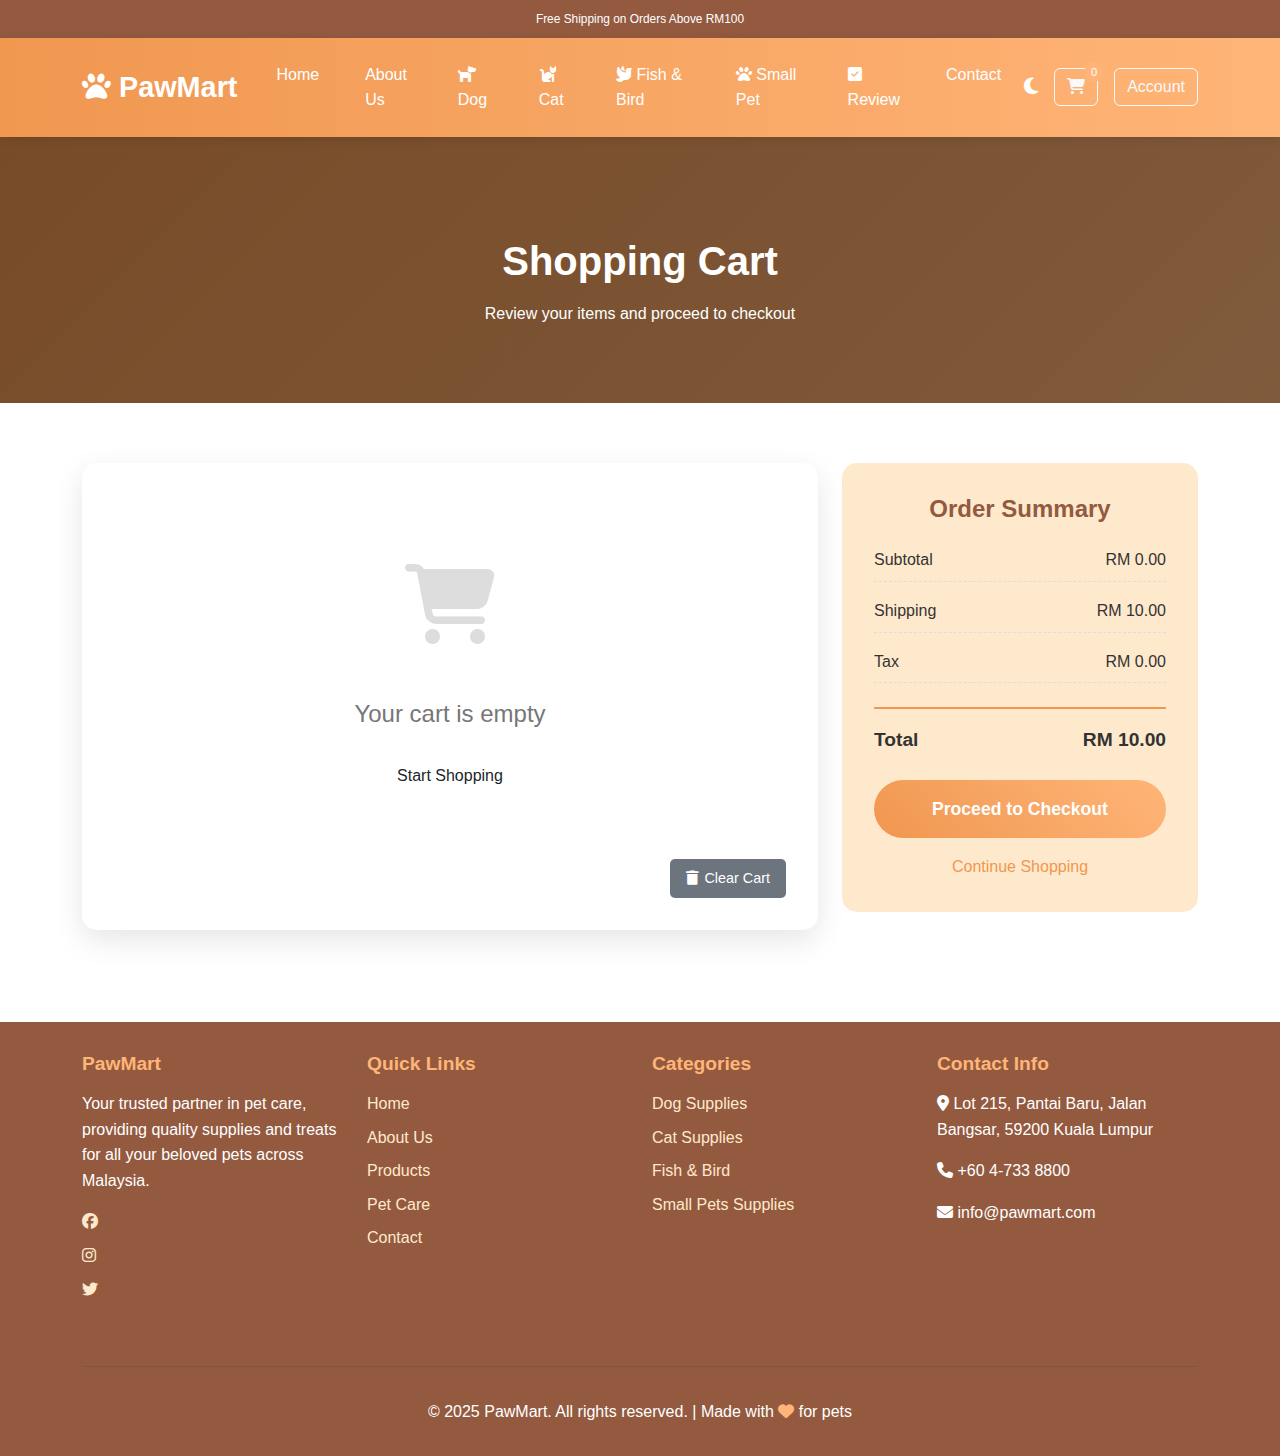
<file: cart.html>
<!DOCTYPE html>
<html lang="en">

<head>
    <meta charset="UTF-8">
    <meta name="viewport" content="width=device-width, initial-scale=1.0">
    <title>Shopping Cart - PawMart Pet Supplies & Treats</title>
    <link href="https://cdnjs.cloudflare.com/ajax/libs/bootstrap/5.3.0/css/bootstrap.min.css" rel="stylesheet">
    <link href="https://cdnjs.cloudflare.com/ajax/libs/font-awesome/6.4.0/css/all.min.css" rel="stylesheet">
    <link rel="stylesheet" href="pawmart.css">
    <script src="login_cart.js"></script>
    <style>
        /* Page Header */
        .page-header {
            background: linear-gradient(rgba(0, 0, 0, 0.5), rgba(0, 0, 0, 0.5)), linear-gradient(135deg, var(--primary-orange) 0%, var(--light-orange) 100%);
            color: white;
            padding: 100px 0 60px;
            text-align: center;
        }

        .page-header h1 {
            font-size: 2.5rem;
            font-weight: bold;
            margin-bottom: 1rem;
        }

        /* Cart Section */
        .cart-section {
            padding: 60px 0;
        }

        .cart-container {
            background: white;
            border-radius: 15px;
            box-shadow: 0 10px 30px rgba(0, 0, 0, 0.1);
            padding: 2rem;
            margin-bottom: 2rem;
            display: flex;
            flex-direction: column;
            gap: 1rem;
        }

        body.dark-mode .cart-container {
            background-color: var(--card-dark);
        }

        .cart-item {
            display: flex;
            border-bottom: 1px solid #eee;
            padding: 1.5rem 0;
            align-items: center;
        }

        body.dark-mode .cart-item {
            border-color: #444;
        }

        .cart-item-image {
            width: 120px;
            height: 120px;
            object-fit: cover;
            border-radius: 10px;
            margin-right: 1.5rem;
        }

        .cart-item-details {
            flex: 1;
        }

        .cart-item-name {
            font-weight: bold;
            color: var(--brown);
            margin-bottom: 0.5rem;
        }

        body.dark-mode .cart-item-name {
            color: var(--light-orange);
        }

        .cart-item-price {
            color: var(--primary-orange);
            font-weight: bold;
            margin-bottom: 0.5rem;
        }

        .quantity-controls {
            display: flex;
            align-items: center;
            margin: 1rem 0;
        }

        .quantity-btn {
            width: 35px;
            height: 35px;
            border-radius: 50%;
            background: var(--pale-orange);
            border: none;
            display: flex;
            align-items: center;
            justify-content: center;
            font-weight: bold;
            cursor: pointer;
            transition: all 0.3s ease;
        }

        .quantity-btn:hover {
            background: var(--primary-orange);
            color: white;
        }

        .quantity-display {
            width: 50px;
            text-align: center;
            margin: 0 10px;
            border: 1px solid #ddd;
            border-radius: 5px;
            padding: 5px;
        }

        body.dark-mode .quantity-input {
            background-color: #3c3c3c;
            border-color: #555;
            color: var(--dark-text);
        }

        .remove-item {
            color: #dc3545;
            background: none;
            border: none;
            cursor: pointer;
            font-size: 1.2rem;
            transition: all 0.3s ease;
        }

        .remove-item:hover {
            color: #c82333;
            transform: scale(1.1);
        }

        .clear-cart-btn {
            background-color: #dc3545;
            color: white;
            align-self: flex-end;
            border: none;
            padding: 8px 16px;
            border-radius: 5px;
            font-size: 0.9rem;
            font-weight: 500;
            cursor: pointer;
            transition: all 0.3s ease;
            display: flex;
            align-items: center;
            gap: 5px;
        }

        .clear-cart-btn:hover {
            background-color: #c82333;
            transform: translateY(-2px);
        }

        .clear-cart-btn:disabled {
            background-color: #6c757d;
            cursor: not-allowed;
            transform: none;
        }

        .cart-summary {
            background: var(--pale-orange);
            border-radius: 15px;
            padding: 2rem;
            position: sticky;
            top: 20px;
        }

        body.dark-mode .cart-summary {
            background-color: #2a2a2a;
        }

        .summary-title {
            font-size: 1.5rem;
            font-weight: bold;
            color: var(--brown);
            margin-bottom: 1.5rem;
            text-align: center;
        }

        body.dark-mode .summary-title {
            color: var(--light-orange);
        }

        .summary-item {
            display: flex;
            justify-content: space-between;
            margin-bottom: 1rem;
            padding-bottom: 0.5rem;
            border-bottom: 1px dashed #ddd;
        }

        body.dark-mode .summary-item {
            border-color: #444;
        }

        .summary-total {
            display: flex;
            justify-content: space-between;
            font-weight: bold;
            font-size: 1.2rem;
            margin: 1.5rem 0;
            padding-top: 1rem;
            border-top: 2px solid var(--primary-orange);
        }

        .checkout-btn {
            background: linear-gradient(45deg, var(--primary-orange), var(--light-orange));
            color: white;
            border: none;
            padding: 15px;
            border-radius: 30px;
            font-size: 1.1rem;
            font-weight: bold;
            width: 100%;
            cursor: pointer;
            transition: all 0.3s ease;
            margin-bottom: 1rem;
        }

        .checkout-btn:hover {
            transform: translateY(-3px);
            box-shadow: 0 8px 25px rgba(240, 151, 80, 0.4);
        }

        .continue-shopping {
            display: block;
            text-align: center;
            color: var(--primary-orange);
            text-decoration: none;
            font-weight: 500;
            transition: color 0.3s ease;
        }

        .continue-shopping:hover {
            color: var(--brown);
            text-decoration: underline;
        }

        body.dark-mode .continue-shopping {
            color: var(--light-orange);
        }

        .empty-cart {
            text-align: center;
            padding: 3rem;
        }

        .empty-cart-icon {
            font-size: 5rem;
            color: #ddd;
            margin-bottom: 1.5rem;
        }

        .empty-cart-message {
            font-size: 1.5rem;
            color: #777;
            margin-bottom: 1.5rem;
        }

        body.dark-mode .empty-cart-message {
            color: #aaa;
        }

        /* Responsive Design */
        @media (max-width: 768px) {
            .cart-item {
                flex-direction: column;
                text-align: center;
            }

            .cart-item-image {
                margin-right: 0;
                margin-bottom: 1rem;
            }

            .quantity-controls {
                justify-content: center;
            }
        }
    </style>
</head>

<body>
    <!-- Top Bar -->
    <div class="top-bar">
        <div class="container">
            <div class="row">
                <div class="col-md-12 text-center">
                    <small>Free Shipping on Orders Above RM100</small>
                </div>
            </div>
        </div>
    </div>

    <!-- Navigation -->
    <nav class="navbar navbar-expand-lg">
        <div class="container">
            <a class="navbar-brand" href="index.html"><i class="fas fa-paw"></i> PawMart</a>

            <button class="navbar-toggler" type="button" data-bs-toggle="collapse" data-bs-target="#navbarNav">
                <span class="navbar-toggler-icon"></span>
            </button>

            <div class="collapse navbar-collapse" id="navbarNav">
                <ul class="navbar-nav mx-auto">
                    <li class="nav-item">
                        <a class="nav-link" href="index.html">Home</a>
                    </li>
                    <li class="nav-item">
                        <a class="nav-link" href="about.html">About Us</a>
                    </li>
                    <li class="nav-item">
                        <a class="nav-link" href="dog.html"><i class="fas fa-dog"></i> Dog</a>
                    </li>
                    <li class="nav-item">
                        <a class="nav-link" href="cat.html"><i class="fas fa-cat"></i> Cat</a>
                    </li>
                    <li class="nav-item">
                        <a class="nav-link" href="fishnbird.html"><i class="fas fa-dove"></i> Fish & Bird</a>
                    </li>
                    <li class="nav-item">
                        <a class="nav-link" href="smallpet.html"><i class="fas fa-paw"></i> Small Pet</a>
                    </li>
                    <li class="nav-item">
                        <a class="nav-link" href="review.html"><i class="fas fa-check-square"></i> Review</a>
                    </li>
                    <li class="nav-item">
                        <a class="nav-link" href="contact.html">Contact</a>
                    </li>
                </ul>

                <div class="d-flex align-items-center">
                    <button class="dark-mode-toggle me-3" onclick="toggleDarkMode()">
                        <i class="fas fa-moon"></i>
                    </button>

                    <div class="position-relative me-3">
                        <button class="btn btn-outline-light" onclick="toggleCart()">
                            <i class="fas fa-shopping-cart"></i>
                            <span class="cart-badge" id="cartCount">0</span>
                        </button>
                    </div>

                    <div class="dropdown">
                        <button id="accountLink" class="btn btn-outline-light">
                            Account
                        </button>
                        <ul id="accountDropdown" class="dropdown-menu">
                            <li><a class="dropdown-item" href="#" id="logoutLink">Logout</a></li>
                        </ul>
                    </div>
                </div>
            </div>
        </div>
    </nav>

    <!-- Page Header -->
    <section class="page-header">
        <div class="container">
            <h1>Shopping Cart</h1>
            <p>Review your items and proceed to checkout</p>
        </div>
    </section>

    <!-- Cart Section -->
    <section class="cart-section">
        <div class="container">
            <div class="row">
                <div class="col-lg-8">
                    <div class="cart-container">
                        <div id="cart-items-container">
                            <!-- Cart items will be loaded here dynamically -->
                        </div>
                        <button class="clear-cart-btn" id="clear-cart-btn" disabled onclick="clearCart()">
                            <i class="fas fa-trash"></i> Clear Cart
                        </button>
                    </div>
                </div>
                <div class="col-lg-4">
                    <div class="cart-summary">
                        <h3 class="summary-title">Order Summary</h3>
                        <div class="summary-item">
                            <span>Subtotal</span>
                            <span id="subtotal">RM 0.00</span>
                        </div>
                        <div class="summary-item">
                            <span>Shipping</span>
                            <span id="shipping">RM 0.00</span>
                        </div>
                        <div class="summary-item">
                            <span>Tax</span>
                            <span id="tax">RM 0.00</span>
                        </div>
                        <div class="summary-total">
                            <span>Total</span>
                            <span id="total">RM 0.00</span>
                        </div>
                        <button class="checkout-btn" id="checkout-btn">Proceed to Checkout</button>
                        <a href="index.html" class="continue-shopping">Continue Shopping</a>
                    </div>
                </div>
            </div>
        </div>
    </section>

    <!-- Footer -->
    <footer class="footer">
        <div class="container">
            <div class="row">
                <div class="col-md-3 footer-section">
                    <h5 class="footer-title">PawMart</h5>
                    <p>Your trusted partner in pet care, providing quality supplies and treats for all your beloved pets
                        across Malaysia.</p>
                    <div class="social-links">
                        <a href="#" class="footer-link me-3"><i class="fab fa-facebook"></i></a>
                        <a href="#" class="footer-link me-3"><i class="fab fa-instagram"></i></a>
                        <a href="#" class="footer-link me-3"><i class="fab fa-twitter"></i></a>
                    </div>
                </div>
                <div class="col-md-3 footer-section">
                    <h5 class="footer-title">Quick Links</h5>
                    <a href="index.html" class="footer-link">Home</a>
                    <a href="about.html" class="footer-link">About Us</a>
                    <a href="dog.html" class="footer-link">Products</a>
                    <a href="petcare.html" class="footer-link">Pet Care</a>
                    <a href="contact.html" class="footer-link">Contact</a>
                </div>
                <div class="col-md-3 footer-section">
                    <h5 class="footer-title">Categories</h5>
                    <a href="dog.html" class="footer-link">Dog Supplies</a>
                    <a href="cat.html" class="footer-link">Cat Supplies</a>
                    <a href="fishnbird.html" class="footer-link">Fish & Bird</a>
                    <a href="smallpet.html" class="footer-link">Small Pets Supplies</a>
                </div>
                <div class="col-md-3 footer-section">
                    <h5 class="footer-title">Contact Info</h5>
                    <p><i class="fas fa-map-marker-alt"></i> Lot 215, Pantai Baru, Jalan Bangsar, 59200 Kuala Lumpur</p>
                    <p><i class="fas fa-phone"></i> +60 4-733 8800</p>
                    <p><i class="fas fa-envelope"></i> info@pawmart.com</p>
                </div>
            </div>
            <hr style="border-color: #444; margin: 2rem 0;">
            <div class="text-center">
                <p>&copy; 2025 PawMart. All rights reserved. | Made with <i class="fas fa-heart"
                        style="color: var(--light-orange);"></i> for pets</p>
            </div>
        </div>
    </footer>

    <!-- Bootstrap JS -->
    <script src="https://cdnjs.cloudflare.com/ajax/libs/bootstrap/5.3.0/js/bootstrap.bundle.min.js"></script>

    <!-- Custom JavaScript for Cart Functionality -->
    <script>
        document.addEventListener('DOMContentLoaded', function () {
            loadCartItems();
            updateCartSummary();
            updateCartDisplay();
            updateClearCartButton();

            // Checkout button event
            document.getElementById('checkout-btn').addEventListener('click', function () {
                const cartItems = getCartItems();
                if (cartItems.length === 0) {
                    alert('Your cart is empty. Add some items before checkout.');
                    return;
                }

                alert('Proceeding to checkout... This would redirect to a checkout page in a real application.');
            });
        });

        // Get cart items of current user
        function getCartItems() {
            const savedUser = JSON.parse(localStorage.getItem("currentUser"));
            if (!savedUser) return [];

            const cartKey = `cart_${savedUser.email}`;
            return JSON.parse(localStorage.getItem(cartKey)) || [];
        }

        // Render cart list
        function loadCartItems() {
            const cartItems = getCartItems();
            const cartContainer = document.getElementById('cart-items-container');

            if (cartItems.length === 0) {
                cartContainer.innerHTML = `
        <div class="empty-cart">
          <div class="empty-cart-icon">
            <i class="fas fa-shopping-cart"></i>
          </div>
          <div class="empty-cart-message">
            Your cart is empty
          </div>
          <a href="index.html" class="btn get-started-btn">Start Shopping</a>
        </div>
      `;
                return;
            }

            let cartHTML = '';
            cartItems.forEach(item => {
                cartHTML += `
        <div class="cart-item" data-id="${item.id}">
          <img src="${item.img}" alt="${item.name}" class="cart-item-image">
          <div class="cart-item-details">
            <h4 class="cart-item-name">${item.name}</h4>
            <div class="cart-item-price">RM ${Number(item.price || 0).toFixed(2)}</div>
            <div class="quantity-controls">
              <button class="quantity-btn" onclick="updateQuantity(${item.id}, -1)">-</button>
              <span class="quantity-display">${item.quantity || 1}</span>
              <button class="quantity-btn" onclick="updateQuantity(${item.id}, 1)">+</button>
            </div>
          </div>
          <button class="remove-item" onclick="removeFromCart(${item.id})">
            <i class="fas fa-trash"></i>
          </button>
        </div>
      `;
            });

            cartContainer.innerHTML = cartHTML;
        }

        // Update quantity by buttons
        function updateQuantity(productId, change) {
            const savedUser = JSON.parse(localStorage.getItem("currentUser"));
            if (!savedUser) {
                alert('Please login to update your cart.');
                window.location.href = 'login.html';
                return;
            }

            const cartKey = `cart_${savedUser.email}`;
            let cartItems = JSON.parse(localStorage.getItem(cartKey)) || [];

            const itemIndex = cartItems.findIndex(item => item.id === productId);
            if (itemIndex !== -1) {
                cartItems[itemIndex].quantity = (cartItems[itemIndex].quantity || 1) + change;

                if (cartItems[itemIndex].quantity <= 0) {
                    cartItems.splice(itemIndex, 1);
                }

                localStorage.setItem(cartKey, JSON.stringify(cartItems));

                loadCartItems();
                updateCartSummary();
                updateCartDisplay();
            }
        }

        // Update quantity by input
        function updateQuantityInput(productId, newQuantity) {
            const quantity = parseInt(newQuantity);
            if (isNaN(quantity) || quantity < 1) return;

            const savedUser = JSON.parse(localStorage.getItem("currentUser"));
            if (!savedUser) {
                alert('Please login to update your cart.');
                window.location.href = 'login.html';
                return;
            }

            const cartKey = `cart_${savedUser.email}`;
            let cartItems = JSON.parse(localStorage.getItem(cartKey)) || [];

            const itemIndex = cartItems.findIndex(item => item.id === productId);
            if (itemIndex !== -1) {
                cartItems[itemIndex].quantity = quantity;
                localStorage.setItem(cartKey, JSON.stringify(cartItems));

                updateCartSummary();
                updateCartDisplay();
                updateClearCartButton();

            }
        }

        // Remove item
        function removeFromCart(productId) {
            const savedUser = JSON.parse(localStorage.getItem("currentUser"));
            if (!savedUser) {
                alert('Please login to update your cart.');
                window.location.href = 'login.html';
                return;
            }

            const cartKey = `cart_${savedUser.email}`;
            let cartItems = JSON.parse(localStorage.getItem(cartKey)) || [];

            cartItems = cartItems.filter(item => item.id !== productId);
            localStorage.setItem(cartKey, JSON.stringify(cartItems));

            loadCartItems();
            updateCartSummary();
            updateCartDisplay();
            updateClearCartButton();


            alert('Item removed from cart.');
        }

        // Clear entire cart
        function clearCart() {
            const savedUser = JSON.parse(localStorage.getItem("currentUser"));
            if (!savedUser) {
                alert('Please login to update your cart.');
                window.location.href = 'login.html';
                return;
            }

            if (confirm('Are you sure you want to clear your entire cart? This action cannot be undone.')) {
                const cartKey = `cart_${savedUser.email}`;
                localStorage.setItem(cartKey, JSON.stringify([]));

                loadCartItems();
                updateCartSummary();
                updateCartDisplay();
                updateClearCartButton();

                alert('Your cart has been cleared.');
            }
        }

        // Update clear cart button state
        function updateClearCartButton() {
            const cartItems = getCartItems();
            const clearCartBtn = document.getElementById('clear-cart-btn');

            if (cartItems.length === 0) {
                clearCartBtn.disabled = true;
            } else {
                clearCartBtn.disabled = false;
            }
        }

        // Summary (subtotal, shipping, tax, total)
        function updateCartSummary() {
            const cartItems = getCartItems();
            let subtotal = 0;

            cartItems.forEach(item => {
                const unit = Number(item.price);
                const qty = Number(item.quantity || 1);
                // Only include if unit price is a valid number
                if (Number.isFinite(unit)) {
                    subtotal += unit * (Number.isFinite(qty) && qty > 0 ? qty : 1);
                }
            });

            const shipping = subtotal >= 100 ? 0 : 10;
            const tax = subtotal * 0.06;
            const total = subtotal + shipping + tax;

            document.getElementById('subtotal').textContent = `RM ${subtotal.toFixed(2)}`;
            document.getElementById('shipping').innerHTML = shipping === 0
                ? 'RM 0.00 <span class="text-success">(Free Shipping)</span>'
                : `RM ${shipping.toFixed(2)}`;
            document.getElementById('tax').textContent = `RM ${tax.toFixed(2)}`;
            document.getElementById('total').textContent = `RM ${total.toFixed(2)}`;
        }


        // Navbar badge count
        function updateCartDisplay() {
            const cartItems = getCartItems();
            const cartCount = cartItems.reduce((total, item) => total + (item.quantity || 1), 0);
            const badge = document.getElementById('cartCount');
            if (badge) badge.textContent = cartCount;
        }

        // Dark mode toggle (page fallback)
        function toggleDarkMode() {
            const body = document.body;
            const icon = document.querySelector('.dark-mode-toggle i');

            body.classList.toggle('dark-mode');
            const isDarkMode = body.classList.contains('dark-mode');

            if (isDarkMode) {
                icon.className = 'fas fa-sun';
                sessionStorage.setItem('darkMode', 'true');
            } else {
                icon.className = 'fas fa-moon';
                sessionStorage.setItem('darkMode', 'false');
            }
        }
    </script>
</body>

</html>
</file>
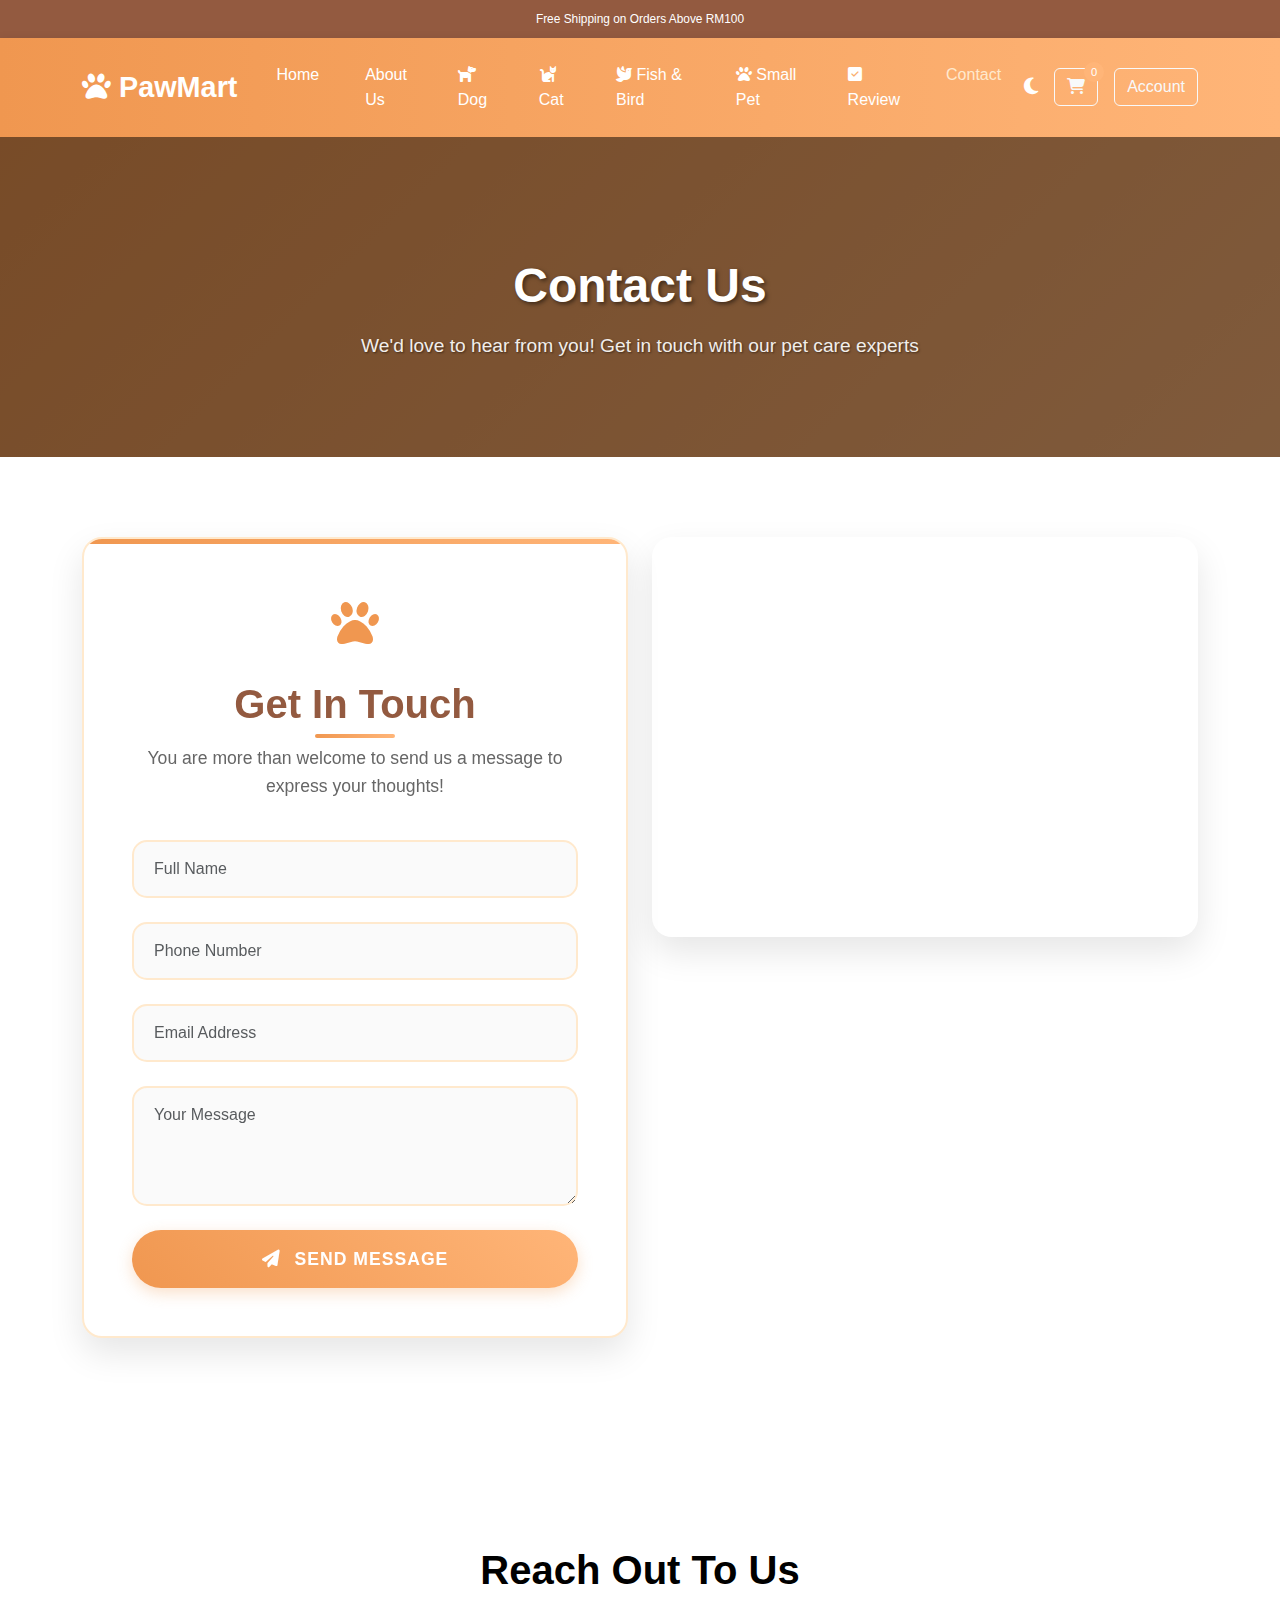
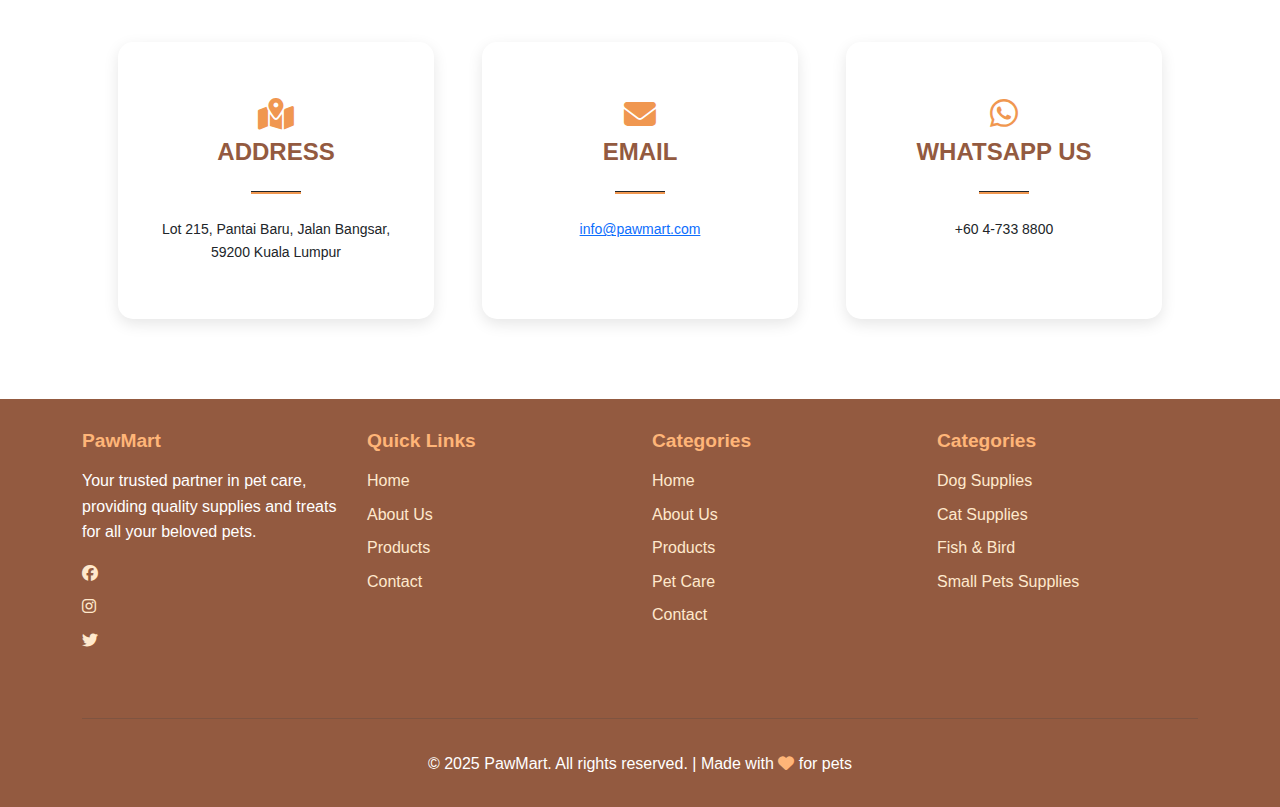
<file: contact.html>
<!DOCTYPE html>
<html lang="en">

<head>
    <meta charset="UTF-8">
    <meta name="viewport" content="width=device-width, initial-scale=1.0">
    <title>Contact Us - PawMart - Pet Supplies & Treats</title>
    <link href="https://cdnjs.cloudflare.com/ajax/libs/bootstrap/5.3.0/css/bootstrap.min.css" rel="stylesheet">
    <link href="https://cdnjs.cloudflare.com/ajax/libs/font-awesome/6.4.0/css/all.min.css" rel="stylesheet">
    <link rel="stylesheet" href="pawmart.css">
    <script src="login_cart.js"></script>
    <style>
        /* Page Header */
        .page-header {
            background: linear-gradient(rgba(0, 0, 0, 0.5), rgba(0, 0, 0, 0.5)), linear-gradient(135deg, var(--primary-orange) 0%, var(--light-orange) 100%);
            color: white;
            padding: 120px 0 80px;
            text-align: center;
            position: relative;
            overflow: hidden;
        }

        .page-header::before {
            content: '';
            position: absolute;
            top: 0;
            left: 0;
            right: 0;
            bottom: 0;
            background: url('https://images.unsplash.com/photo-1596272875729-ed2ff7d6d9c5?ixlib=rb-4.0.3&ixid=M3wxMjA3fDB8MHxwaG90by1wYWdlfHx8fGVufDB8fHx8fA%3D%3D&auto=format&fit=crop&w=2070&q=80');
            background-position: center 25%; 
            background-size: cover;
        }

        @keyframes float {

            0%,
            100% {
                transform: translateY(0px);
            }

            50% {
                transform: translateY(-20px);
            }
        }

        .page-header h1 {
            font-size: 3rem;
            font-weight: bold;
            margin-bottom: 1rem;
            text-shadow: 2px 2px 4px rgba(0, 0, 0, 0.5);
        }

        .page-header p {
            font-size: 1.2rem;
            opacity: 0.9;
            text-shadow: 1px 1px 2px rgba(0, 0, 0, 0.5);
        }

        /* Contact Section */
        .contact-section {
            padding: 80px 0;
        }

        .form-container {
            background: white;
            padding: 3rem;
            border-radius: 20px;
            box-shadow: 0 15px 35px rgba(0, 0, 0, 0.1);
            border: 2px solid var(--pale-orange);
            position: relative;
            overflow: hidden;
        }

        body.dark-mode .form-container {
            background: #2a2a2a;
            border: 2px solid #444;
            color: #ccc;
        }

        .form-container::before {
            content: '';
            position: absolute;
            top: 0;
            left: 0;
            right: 0;
            height: 5px;
            background: linear-gradient(90deg, var(--primary-orange), var(--light-orange));
        }

        .form-header {
            text-align: center;
            margin-bottom: 2.5rem;
        }

        .form-header h2 {
            color: var(--brown);
            font-size: 2.5rem;
            font-weight: bold;
            margin-bottom: 1rem;
            position: relative;
        }

        .form-header h2::after {
            content: '';
            position: absolute;
            bottom: -10px;
            left: 50%;
            transform: translateX(-50%);
            width: 80px;
            height: 4px;
            background: linear-gradient(90deg, var(--primary-orange), var(--light-orange));
            border-radius: 2px;
        }

        .form-header p {
            color: #666;
            font-size: 1.1rem;
        }

        .form-group {
            margin-bottom: 1.5rem;
        }

        .form-control {
            border: 2px solid var(--pale-orange);
            border-radius: 15px;
            padding: 15px 20px;
            font-size: 1rem;
            transition: all 0.3s ease;
            background-color: #fafafa;
        }

        .form-control:focus {
            border-color: var(--primary-orange);
            box-shadow: 0 0 0 0.2rem rgba(240, 151, 80, 0.25);
            background-color: white;
        }

        .form-control.message-box {
            min-height: 120px;
            resize: vertical;
        }

        body.dark-mode .form-control {
            background-color: #3a3a3a;
            color: #ccc;
            border: 2px solid #555;
        }

        body.dark-mode .form-control::placeholder {
            color: #ccc;
        }

        .send-button {
            background: linear-gradient(45deg, var(--primary-orange), var(--light-orange));
            color: white;
            border: none;
            padding: 15px 40px;
            border-radius: 30px;
            font-size: 1.1rem;
            font-weight: bold;
            letter-spacing: 1px;
            text-transform: uppercase;
            cursor: pointer;
            transition: all 0.3s ease;
            position: relative;
            overflow: hidden;
            box-shadow: 0 5px 15px rgba(240, 151, 80, 0.3);
        }

        .send-button:hover {
            transform: translateY(-3px);
            box-shadow: 0 8px 25px rgba(240, 151, 80, 0.4);
        }

        .send-button:active {
            transform: translateY(-1px);
        }

        .send-button::before {
            content: '';
            position: absolute;
            top: 0;
            left: -100%;
            width: 100%;
            height: 100%;
            background: linear-gradient(90deg, transparent, rgba(255, 255, 255, 0.2), transparent);
            transition: left 0.5s;
            pointer-events: none;
        }

        .send-button:hover::before {
            left: 100%;
        }

        /* Contact Info Cards */
        .contact-info {
            padding: 80px 0;
            background-color: #f8f9fa;
        }

        .contact-card {
            background: white;
            padding: 2.5rem;
            border-radius: 20px;
            box-shadow: 0 10px 30px rgba(0, 0, 0, 0.1);
            text-align: center;
            transition: all 0.3s ease;
            border: 2px solid var(--pale-orange);
            margin-bottom: 2rem;
        }

        .contact-card:hover {
            transform: translateY(-10px);
            box-shadow: 0 20px 40px rgba(0, 0, 0, 0.15);
        }

        .contact-card i {
            font-size: 3rem;
            color: var(--primary-orange);
            margin-bottom: 1.5rem;
        }

        .contact-card h4 {
            color: var(--brown);
            font-weight: bold;
            margin-bottom: 1rem;
        }

        .contact-card p {
            color: #666;
            margin: 0;
        }

        .contact-card a {
            color: var(--primary-orange);
            text-decoration: none;
            transition: color 0.3s ease;
        }

        .contact-card a:hover {
            color: var(--brown);
        }

        /* Map Container */
        .map-container {
            border-radius: 20px;
            overflow: hidden;
            box-shadow: 0 15px 35px rgba(0, 0, 0, 0.1);
            height: 400px;
        }

        .map-container iframe {
            width: 100%;
            height: 100%;
            border: none;
        }

        /* Feedback Messages */
        .valid-feedback,
        .invalid-feedback {
            display: none;
            padding: 10px;
            border-radius: 10px;
            margin-top: 10px;
            font-weight: 500;
        }

        .valid-feedback {
            background-color: #d4edda;
            color: #155724;
            border: 1px solid #c3e6cb;
        }

        .invalid-feedback {
            background-color: #f8d7da;
            color: #721c24;
            border: 1px solid #f5c6cb;
        }

        /* ====================== Contact Section from index.html ====================== */
        .contact-section-index {
            padding: 80px 0;
            background-color: white;
        }

        body.dark-mode .contact-section-index {
            background-color: #2a2a2a;
        }

        .contact-section-index h2 {
            text-align: center;
            font-size: 2.5rem;
            font-weight: bold;
            color: var(--brown);
            margin-bottom: 3rem;
        }

        .contact-section-index .card {
            border: none;
            border-radius: 15px;
            box-shadow: 0 5px 15px rgba(0, 0, 0, 0.1);
            transition: all 0.3s ease;
        }

        body.dark-mode .contact-section-index .card {
            background: rgb(56, 55, 55);
            border: 1px solid white;
            color: white;
        }

        .contact-section-index .card:hover {
            transform: translateY(-5px);
            box-shadow: 0 15px 30px rgba(0, 0, 0, 0.15);
        }

        .contact-section-index .card-body {
            padding: 2rem;
        }

        .contact-section-index i {
            color: var(--primary-orange);
            margin-bottom: 1rem;
        }

        .contact-section-index h4 {
            color: var(--brown);
            font-weight: bold;
        }

        .contact-section-index hr {
            width: 50px;
            height: 3px;
            background-color: var(--primary-orange);
            opacity: 1;
        }

        body.dark-mode .contact-section-index small.text-black-50 {
            color: #ccc;
        }

        /* Responsive Design */
        @media (max-width: 768px) {
            .page-header h1 {
                font-size: 2.5rem;
            }

            .form-container {
                padding: 2rem;
                margin: 0 15px;
            }

            .contact-card {
                margin-bottom: 1.5rem;
            }
        }
    </style>
</head>

<body>
    <!-- Top Bar -->
    <div class="top-bar">
        <div class="container">
            <div class="row">
                <div class="col-md-12 text-center">
                    <small>Free Shipping on Orders Above RM100</small>
                </div>
            </div>
        </div>
    </div>

    <!-- Navigation -->
    <nav class="navbar navbar-expand-lg">
        <div class="container">
            <a class="navbar-brand" href="index.html"><i class="fas fa-paw"></i> PawMart</a>

            <button class="navbar-toggler" type="button" data-bs-toggle="collapse" data-bs-target="#navbarNav">
                <span class="navbar-toggler-icon"></span>
            </button>

            <div class="collapse navbar-collapse" id="navbarNav">
                <ul class="navbar-nav mx-auto">
                    <li class="nav-item">
                        <a class="nav-link" href="index.html">Home</a>
                    </li>
                    <li class="nav-item">
                        <a class="nav-link" href="about.html">About Us</a>
                    </li>
                    <li class="nav-item">
                        <a class="nav-link" href="dog.html"><i class="fas fa-dog"></i> Dog</a>
                    </li>
                    <li class="nav-item">
                        <a class="nav-link" href="cat.html"><i class="fas fa-cat"></i> Cat</a>
                    </li>
                    <li class="nav-item">
                        <a class="nav-link" href="fishnbird.html"><i class="fas fa-dove"></i> Fish & Bird</a>
                    </li>
                    <li class="nav-item">
                        <a class="nav-link" href="smallpet.html"><i class="fas fa-paw"></i> Small Pet</a>
                    </li>
                    <li class="nav-item">
                        <a class="nav-link" href="review.html"><i class="fas fa-check-square"></i> Review</a>
                    </li>
                    <li class="nav-item">
                        <a class="nav-link active" href="contact.html">Contact</a>
                    </li>
                </ul>

                <div class="d-flex align-items-center">
                    <button class="dark-mode-toggle me-3" onclick="toggleDarkMode()">
                        <i class="fas fa-moon"></i>
                    </button>

                    <div class="position-relative me-3">
                        <button class="btn btn-outline-light" onclick="toggleCart()">
                            <i class="fas fa-shopping-cart"></i>
                            <span class="cart-badge" id="cartCount">0</span>
                        </button>
                    </div>

                    <div class="dropdown">
                        <button id="accountLink" class="btn btn-outline-light">
                            Account
                        </button>
                        <ul id="accountDropdown" class="dropdown-menu">
                            <li><a class="dropdown-item" href="#" id="logoutLink">Logout</a></li>
                        </ul>
                    </div>
                </div>
            </div>
        </div>
    </nav>

    <!-- Page Header -->
    <section class="page-header">
        <div class="container">
            <h1>Contact Us</h1>
            <p>We'd love to hear from you! Get in touch with our pet care experts</p>
        </div>
    </section>

    <!-- Contact Form Section -->
    <section class="contact-section">
        <div class="container">
            <div class="row">
                <div class="col-lg-6 mb-5">
                    <div class="form-container">
                        <div class="form-header">
                            <div style="font-size: 3rem; color: var(--primary-orange); margin-bottom: 1rem;">
                                <i class="fas fa-paw"></i>
                            </div>
                            <h2>Get In Touch</h2>
                            <p>You are more than welcome to send us a message to express your thoughts!</p>
                        </div>
                        <form id="contact-form">
                            <div class="form-group">
                                <input type="text" name="name" id="name" class="form-control" placeholder="Full Name"
                                    required />
                            </div>
                            <div class="form-group">
                                <input type="tel" name="phone" id="phone" class="form-control"
                                    placeholder="Phone Number" pattern="[0-9]{10}" required />
                            </div>
                            <div class="form-group">
                                <input type="email" name="email" id="email" class="form-control"
                                    placeholder="Email Address" required />
                            </div>
                            <div class="form-group">
                                <textarea name="message" id="message" class="form-control message-box"
                                    placeholder="Your Message" required></textarea>
                            </div>

                            <!-- Feedback Messages -->
                            <div class="valid-feedback" id="success-message">
                                Thank you for reaching out to us! Your message has been sent successfully.
                            </div>
                            <div class="invalid-feedback" id="error-message"></div>

                            <!-- Send Button -->
                            <button type="submit" class="send-button w-100">
                                <i class="fas fa-paper-plane me-2"></i> Send Message
                            </button>
                        </form>
                    </div>
                </div>
                <div class="col-lg-6">
                    <div class="map-container">
                        <iframe
                            src="https://www.google.com/maps/embed?pb=!1m18!1m12!1m3!1d3983.7203491976793!2d101.6866!3d3.1319!2m3!1f0!2f0!3f0!3m2!1i1024!2i768!4f13.1!3m3!1m2!1s0x31cc49c701efeae7%3A0xf4d98e5b2f1c287d!2sKuala%20Lumpur%2C%20Malaysia!5e0!3m2!1sen!2smy!4v1699999999999!5m2!1sen!2smy"
                            allowfullscreen>
                        </iframe>
                    </div>
                </div>
            </div>
        </div>
    </section>

    <!-- ====================== Contact Section from index.html ====================== -->
    <section class="contact-section-index">
        <div class="container px-4 px-lg-5">
            <h2 class="text-black mb-5">Reach Out To Us</h2>
            <div class="row gx-4 gx-lg-5">
                <!-- Address -->
                <div class="col-md-4 mb-3 mb-md-0 contact">
                    <div class="card py-4 h-100">
                        <div class="card-body text-center">
                            <i class="fas fa-map-marked-alt mb-2 fa-2x"></i>
                            <h4 class="text-uppercase m-0">Address</h4>
                            <hr class="my-4 mx-auto" />
                            <div class="small text-50">Lot 215, Pantai Baru, Jalan Bangsar, 59200 Kuala Lumpur
                            </div>
                        </div>
                    </div>
                </div>
                <!-- Email -->
                <div class="col-md-4 mb-3 mb-md-0 contact">
                    <div class="card py-4 h-100">
                        <div class="card-body text-center">
                            <i class="fas fa-envelope mb-2 fa-2x"></i>
                            <h4 class="text-uppercase m-0">Email</h4>
                            <hr class="my-4 mx-auto" />
                            <div class="small text-black">
                                <a href="mailto:info@pawmart.com">info@pawmart.com</a>
                            </div>
                        </div>
                    </div>
                </div>
                <!-- Phone Number -->
                <div class="col-md-4 mb-3 mb-md-0 whatsapp-contact">
                    <div class="card py-4 h-100">
                        <div class="card-body text-center">
                            <i class="fa-brands fa-whatsapp mb-2 fa-2x"></i>
                            <h4 class="text-uppercase m-0">Whatsapp Us</h4>
                            <hr class="my-4 mx-auto" />
                            <div class="small text-50">+60 4-733 8800</div>
                        </div>
                    </div>
                </div>
            </div>
        </div>
    </section>

    <!-- Footer -->
    <footer class="footer">
        <div class="container">
            <div class="row">
                <div class="col-md-3 footer-section">
                    <h5 class="footer-title">PawMart</h5>
                    <p>Your trusted partner in pet care, providing quality supplies and treats for all your beloved
                        pets.</p>
                    <div class="social-links">
                        <a href="#" class="footer-link me-3"><i class="fab fa-facebook"></i></a>
                        <a href="#" class="footer-link me-3"><i class="fab fa-instagram"></i></a>
                        <a href="#" class="footer-link me-3"><i class="fab fa-twitter"></i></a>
                    </div>
                </div>
                <div class="col-md-3 footer-section">
                    <h5 class="footer-title">Quick Links</h5>
                    <a href="index.html" class="footer-link">Home</a>
                    <a href="about.html" class="footer-link">About Us</a>
                    <a href="dog.html" class="footer-link">Products</a>
                    <a href="contact.html" class="footer-link">Contact</a>
                </div>
                <div class="col-md-3 footer-section">
                    <h5 class="footer-title">Categories</h5>
                    <a href="index.html" class="footer-link">Home</a>
                    <a href="about.html" class="footer-link">About Us</a>
                    <a href="dog.html" class="footer-link">Products</a>
                    <a href="petcare.html" class="footer-link">Pet Care</a>
                    <a href="contact.html" class="footer-link">Contact</a>
                </div>
                <div class="col-md-3 footer-section">
                    <h5 class="footer-title">Categories</h5>
                    <a href="dog.html" class="footer-link">Dog Supplies</a>
                    <a href="cat.html" class="footer-link">Cat Supplies</a>
                    <a href="fishnbird.html" class="footer-link">Fish & Bird</a>
                    <a href="smallpet.html" class="footer-link">Small Pets Supplies</a>
                </div>
            </div>
            <hr style="border-color: #444; margin: 2rem 0;">
            <div class="text-center">
                <p>&copy; 2025 PawMart. All rights reserved. | Made with <i class="fas fa-heart"
                        style="color: var(--light-orange);"></i> for pets</p>
            </div>
        </div>
    </footer>

    <!-- Bootstrap JS -->
    <script src="https://cdnjs.cloudflare.com/ajax/libs/bootstrap/5.3.0/js/bootstrap.bundle.min.js"></script>

    <!-- Custom JavaScript -->
    <script>
        // Dark Mode Toggle
        function toggleDarkMode() {
            const body = document.body;
            const icon = document.querySelector('.dark-mode-toggle i');

            body.classList.toggle('dark-mode');
            const isDarkMode = body.classList.contains('dark-mode');

            if (isDarkMode) {
                icon.className = 'fas fa-sun';
                sessionStorage.setItem('darkMode', 'true');
            } else {
                icon.className = 'fas fa-moon';
                sessionStorage.setItem('darkMode', 'false');
            }


        }

        // // Cart Functions (using memory storage)
        // let cartCount = 0;

        // function toggleCart() {
        //     alert('Cart functionality would be implemented here');
        // }

        // function updateCartDisplay() {
        //     document.getElementById('cartCount').textContent = cartCount;
        // }

        // Contact Form Handler
        document.getElementById('contact-form').addEventListener('submit', function (event) {
            event.preventDefault();

            // Get form data
            const name = document.getElementById('name').value;
            const phone = document.getElementById('phone').value;
            const email = document.getElementById('email').value;
            const message = document.getElementById('message').value;

            // Simple form validation
            if (!name || !phone || !email || !message) {
                showError('Please fill in all fields.');
                return;
            }

            if (!isValidEmail(email)) {
                showError('Please enter a valid email address.');
                return;
            }

            if (!isValidPhone(phone)) {
                showError('Please enter a valid phone number.');
                return;
            }

            // Simulate form submission
            simulateFormSubmission(name, phone, email, message);
        });

        function isValidEmail(email) {
            const emailRegex = /^[^\s@]+@[^\s@]+\.[^\s@]+$/;
            return emailRegex.test(email);
        }

        function isValidPhone(phone) {
            const phoneRegex = /^[0-9]{10,}$/;
            return phoneRegex.test(phone.replace(/\D/g, ''));
        }

        function simulateFormSubmission(name, phone, email, message) {
            // Show loading state
            const submitButton = document.querySelector('.send-button');
            const originalText = submitButton.innerHTML;
            submitButton.innerHTML = '<i class="fas fa-spinner fa-spin me-2"></i> Sending...';
            submitButton.disabled = true;

            // Simulate API call delay
            setTimeout(() => {
                // Store form submission in memory
                const formData = {
                    name: name,
                    phone: phone,
                    email: email,
                    message: message,
                    timestamp: new Date().toISOString()
                };

                // Store in window object for demo purposes
                if (!window.contactSubmissions) {
                    window.contactSubmissions = [];
                }
                window.contactSubmissions.push(formData);

                // Reset form
                document.getElementById('contact-form').reset();

                // Show success message
                showSuccess();

                // Reset button
                submitButton.innerHTML = originalText;
                submitButton.disabled = false;

                console.log('Form submitted:', formData);
            }, 2000);
        }

        function showSuccess() {
            const successMsg = document.getElementById('success-message');
            const errorMsg = document.getElementById('error-message');

            errorMsg.style.display = 'none';
            successMsg.style.display = 'block';

            // Hide after 5 seconds
            setTimeout(() => {
                successMsg.style.display = 'none';
            }, 5000);
        }

        function showError(message) {
            const successMsg = document.getElementById('success-message');
            const errorMsg = document.getElementById('error-message');

            successMsg.style.display = 'none';
            errorMsg.textContent = message;
            errorMsg.style.display = 'block';

            // Hide after 5 seconds
            setTimeout(() => {
                errorMsg.style.display = 'none';
            }, 5000);
        }

        // Initialize page
        document.addEventListener('DOMContentLoaded', function () {
            // Apply any saved dark mode preference (from memory)
            if (window.darkMode) {
                document.body.classList.add('dark-mode');
                document.querySelector('.dark-mode-toggle i').className = 'fas fa-sun';
            }

            console.log('PawMart Contact Page Loaded');
        });
    </script>
</body>

</html>
</file>
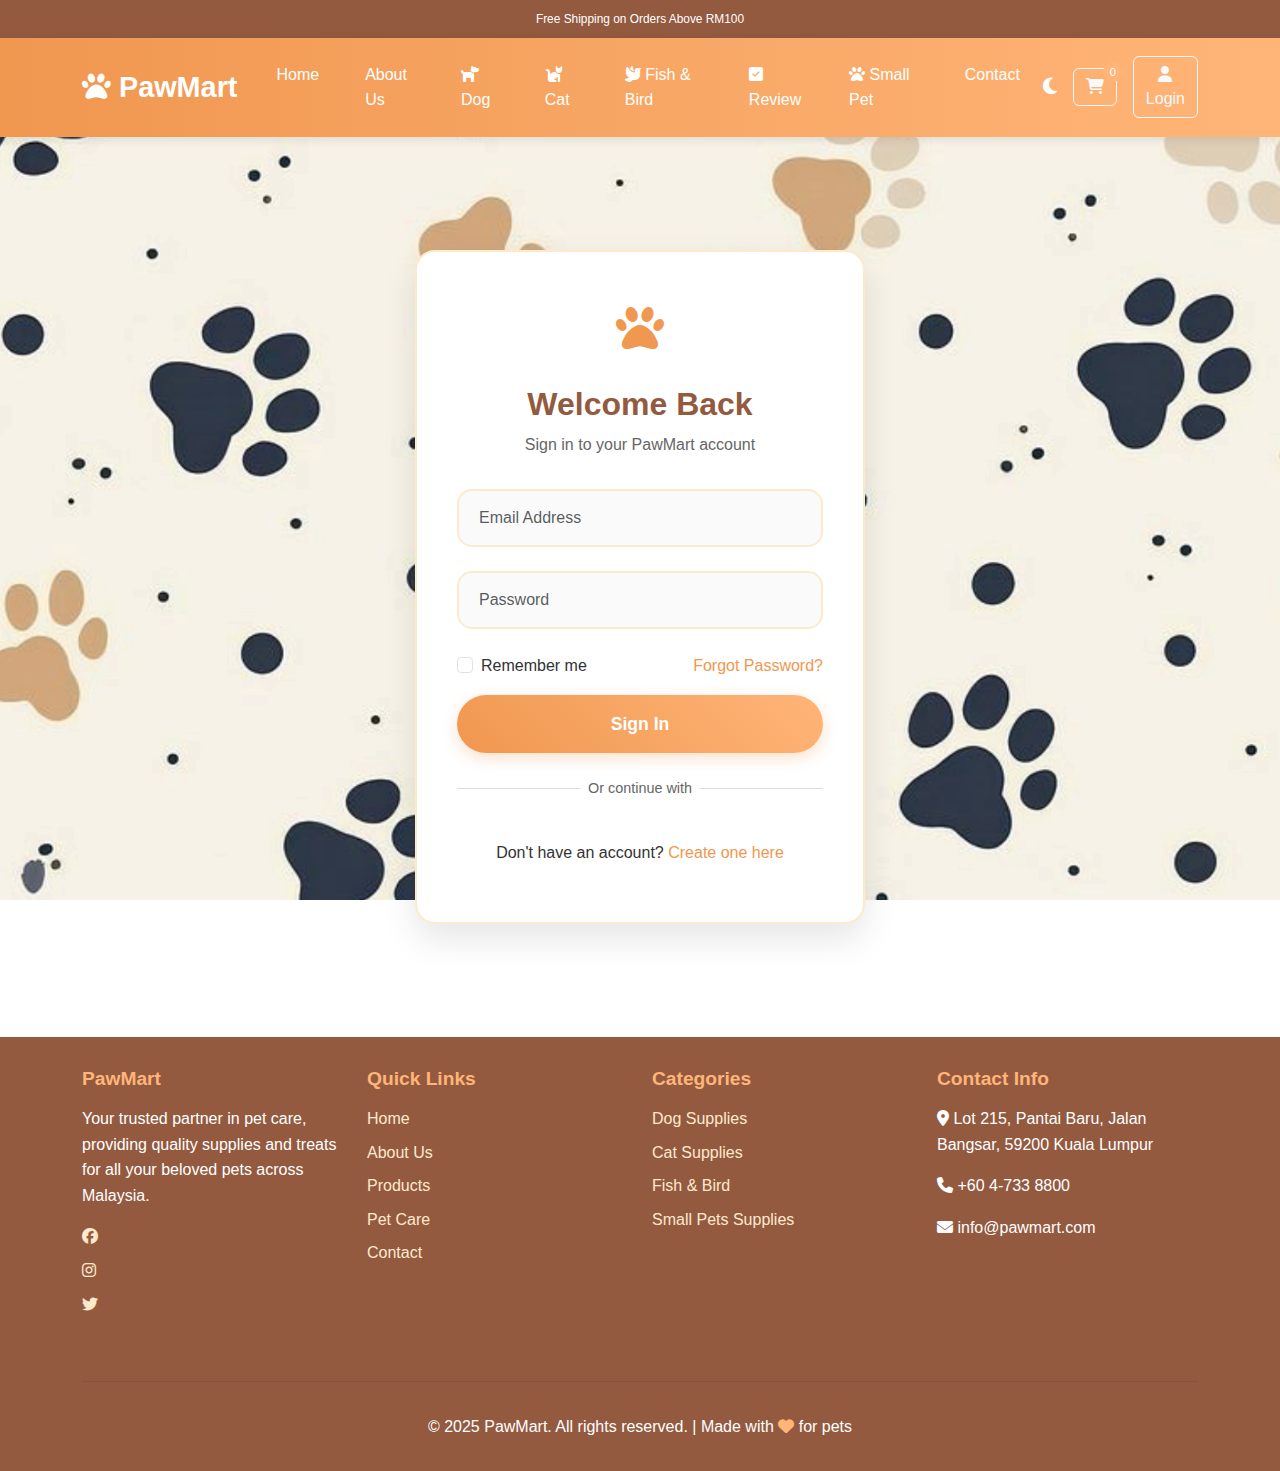
<file: login.html>
<!DOCTYPE html>
<html lang="en">

<head>
    <meta charset="UTF-8">
    <meta name="viewport" content="width=device-width, initial-scale=1.0">
    <title>Login - PawMart Pet Supplies & Treats</title>
    <link href="https://cdnjs.cloudflare.com/ajax/libs/bootstrap/5.3.0/css/bootstrap.min.css" rel="stylesheet">
    <link href="https://cdnjs.cloudflare.com/ajax/libs/font-awesome/6.4.0/css/all.min.css" rel="stylesheet">
    <link rel="stylesheet" href="pawmart.css">
    <script src="https://accounts.google.com/gsi/client" async defer></script>
    <style>
        /* Auth Container */
        .auth-container {
            flex: 1;
            display: flex;
            align-items: center;
            justify-content: center;
            min-height: 100vh;
            padding: 20px;
            background: url('images/login-light.png') no-repeat center center fixed;
            background-size: cover;
        }

        body.dark-mode .auth-container {
            background: url('images/login-dark.jpg') no-repeat center center fixed;
            background-size: cover;
        }

        .auth-card {
            background: white;
            border-radius: 20px;
            padding: 2.5rem;
            box-shadow: 0 15px 35px rgba(0, 0, 0, 0.1);
            border: 2px solid var(--pale-orange);
            width: 100%;
            max-width: 450px;
            transition: all 0.3s ease;
        }

        body.dark-mode .auth-card {
            background-color: var(--card-dark);
            border-color: #555;
        }

        .auth-header {
            text-align: center;
            margin-bottom: 2rem;
        }

        .auth-icon {
            font-size: 3rem;
            color: var(--primary-orange);
            margin-bottom: 1rem;
        }

        .auth-title {
            color: var(--brown);
            font-size: 2rem;
            font-weight: bold;
            margin-bottom: 0.5rem;
        }

        body.dark-mode .auth-title {
            color: var(--light-orange);
        }

        .auth-subtitle {
            color: #666;
            font-size: 1rem;
        }

        body.dark-mode .auth-subtitle {
            color: #ccc;
        }

        .form-group {
            margin-bottom: 1.5rem;
        }

        .form-control {
            border: 2px solid var(--pale-orange);
            border-radius: 15px;
            padding: 15px 20px;
            font-size: 1rem;
            transition: all 0.3s ease;
            background-color: #fafafa;
        }

        body.dark-mode .form-control {
            background-color: #3c3c3c;
            border-color: #555;
            color: var(--dark-text);
        }

        .form-control:focus {
            border-color: var(--primary-orange);
            box-shadow: 0 0 0 0.2rem rgba(240, 151, 80, 0.25);
            background-color: white;
        }

        body.dark-mode .form-control:focus {
            background-color: #4c4c4c;
        }

        .auth-btn {
            background: linear-gradient(45deg, var(--primary-orange), var(--light-orange));
            color: white;
            border: none;
            padding: 15px;
            border-radius: 30px;
            font-size: 1.1rem;
            font-weight: bold;
            width: 100%;
            cursor: pointer;
            transition: all 0.3s ease;
            position: relative;
            overflow: hidden;
            box-shadow: 0 5px 15px rgba(240, 151, 80, 0.3);
        }

        .auth-btn:hover {
            transform: translateY(-3px);
            box-shadow: 0 8px 25px rgba(240, 151, 80, 0.4);
        }

        .auth-btn:active {
            transform: translateY(-1px);
        }

        body.dark-mode .auth-btn {
            background: linear-gradient(45deg, var(--light-orange), var(--pale-orange));
            color: #333;
        }

        .auth-footer {
            text-align: center;
            margin-top: 1.5rem;
        }

        .auth-link {
            color: var(--primary-orange);
            text-decoration: none;
            font-weight: 500;
            transition: color 0.3s ease;
        }

        .auth-link:hover {
            color: var(--brown);
            text-decoration: underline;
        }

        body.dark-mode .auth-link {
            color: var(--light-orange);
        }

        body.dark-mode .form-control::placeholder {
            color: #ccc;
            opacity: 1;
        }

        body.dark-mode .form-check-label {
            color: #ccc;
        }

        body.dark-mode .auth-footer p {
            color: #ccc;
        }

        /* Google login button styles */
        .divider {
            display: flex;
            align-items: center;
            text-align: center;
            color: #666;
            font-size: 0.9rem;
        }

        body.dark-mode .divider {
            color: #ccc;
        }

        .divider::before,
        .divider::after {
            content: '';
            flex: 1;
            border-bottom: 1px solid #ddd;
        }

        body.dark-mode .divider::before,
        body.dark-mode .divider::after {
            border-bottom: 1px solid #555;
        }

        .divider::before {
            margin-right: .5em;
        }

        .divider::after {
            margin-left: .5em;
        }

        /* Adjust Google button container */
        .g_id_signin {
            margin: 0 auto;
            display: flex;
            justify-content: center;
            font-size: 1.1rem;
            font-weight: bold;
            width: 100%;
        }


        /* Responsive */
        @media (max-width: 576px) {
            .auth-card {
                padding: 1.5rem 1rem;
                margin: 0 10px;
            }

            .auth-title {
                font-size: 1.5rem;
            }
        }
    </style>
</head>

<body>
    <!-- Top Bar -->
    <div class="top-bar">
        <div class="container">
            <div class="row">
                <div class="col text-center">
                    <small>Free Shipping on Orders Above RM100</small>
                </div>
            </div>
        </div>
    </div>


    <!-- Navigation -->
    <nav class="navbar navbar-expand-lg">
        <div class="container">
            <a class="navbar-brand" href="index.html"><i class="fas fa-paw"></i> PawMart</a>

            <button class="navbar-toggler" type="button" data-bs-toggle="collapse" data-bs-target="#navbarNav">
                <span class="navbar-toggler-icon"></span>
            </button>

            <div class="collapse navbar-collapse" id="navbarNav">
                <ul class="navbar-nav mx-auto">
                    <li class="nav-item">
                    <li class="nav-item">
                        <a class="nav-link" href="index.html">Home</a>
                    </li>
                    <li class="nav-item">
                        <a class="nav-link" href="about.html">About Us</a>
                    </li>
                    <li class="nav-item">
                        <a class="nav-link" href="dog.html"><i class="fas fa-dog"></i> Dog</a>
                    </li>
                    <li class="nav-item">
                        <a class="nav-link" href="cat.html"><i class="fas fa-cat"></i> Cat</a>
                    </li>
                    <li class="nav-item">
                        <a class="nav-link" href="fishnbird.html"><i class="fas fa-dove"></i> Fish & Bird</a>
                    </li>
                    <li class="nav-item">
                        <a class="nav-link" href="review.html"><i class="fas fa-check-square"></i> Review</a>
                    </li>
                    <li class="nav-item">
                        <a class="nav-link" href="smallpet.html"><i class="fas fa-paw"></i> Small Pet</a>
                    </li>


                    <li class="nav-item">
                        <a class="nav-link" href="contact.html">Contact</a>
                    </li>
                </ul>

                <div class="d-flex align-items-center">
                    <button class="dark-mode-toggle me-3" onclick="toggleDarkMode()">
                        <i class="fas fa-moon"></i>
                    </button>

                    <div class="position-relative me-3">
                        <button class="btn btn-outline-light" onclick="toggleCart()">
                            <i class="fas fa-shopping-cart"></i>
                            <span class="cart-badge" id="cartCount">0</span>
                        </button>
                    </div>

                    <button class="btn btn-outline-light">
                        <i class="fas fa-user"></i> Login
                    </button>
                </div>
            </div>
        </div>
    </nav>


    <!-- Auth Container -->
    <div class="auth-container d-flex justify-content-center align-items-center">
        <div class="auth-card">
            <div class="auth-header">
                <div class="auth-icon"><i class="fas fa-paw"></i></div>
                <h1 class="auth-title">Welcome Back</h1>
                <p class="auth-subtitle">Sign in to your PawMart account</p>
            </div>

            <form id="loginForm">
                <div class="form-group">
                    <input type="email" class="form-control" id="loginEmail" placeholder="Email Address" required>
                </div>
                <div class="form-group">
                    <input type="password" class="form-control" id="loginPassword" placeholder="Password" required>
                </div>
                <div class="form-group form-check mb-3">
                    <input type="checkbox" class="form-check-input" id="rememberMe">
                    <label class="form-check-label" for="rememberMe">Remember me</label>
                    <a href="#" class="float-end auth-link">Forgot Password?</a>
                </div>
                <button type="submit" class="auth-btn">Sign In</button>
            </form>

            <div class="auth-footer mt-4">
                <div class="divider mb-3">
                    <span>Or continue with</span>
                </div>
                <div id="g_id_onload"
                    data-client_id="1026092295902-rj5s9h04jca0v54a5d2og2129suu810l.apps.googleusercontent.com"
                    data-context="signin" data-ux_mode="popup" data-callback="handleGoogleSignIn"
                    data-auto_prompt="false">
                </div>

                <div class="g_id_signin" data-type="standard" data-shape="pill" data-theme="filled_blue"
                    data-text="signin_with" data-size="large" data-logo_alignment="left" data-width="300">
                </div>
            </div>

            <div class="auth-footer">
                <p>Don't have an account? <a href="register.html" class="auth-link">Create one here</a></p>
            </div>

        </div>
    </div>

    <!-- Footer -->
    <footer class="footer">
        <div class="container">
            <div class="row">
                <div class="col-md-3 footer-section">
                    <h5 class="footer-title">PawMart</h5>
                    <p>Your trusted partner in pet care, providing quality supplies and treats for all your beloved pets
                        across Malaysia.</p>
                    <div class="social-links">
                        <a href="#" class="footer-link me-3"><i class="fab fa-facebook"></i></a>
                        <a href="#" class="footer-link me-3"><i class="fab fa-instagram"></i></a>
                        <a href="#" class="footer-link me-3"><i class="fab fa-twitter"></i></a>
                    </div>
                </div>
                <div class="col-md-3 footer-section">
                    <h5 class="footer-title">Quick Links</h5>
                    <a href="index.html" class="footer-link">Home</a>
                    <a href="about.html" class="footer-link">About Us</a>
                    <a href="dog.html" class="footer-link">Products</a>
                    <a href="petcare.html" class="footer-link">Pet Care</a>
                    <a href="contact.html" class="footer-link">Contact</a>
                </div>
                <div class="col-md-3 footer-section">
                    <h5 class="footer-title">Categories</h5>
                    <a href="dog.html" class="footer-link">Dog Supplies</a>
                    <a href="cat.html" class="footer-link">Cat Supplies</a>
                    <a href="fishnbird.html" class="footer-link">Fish & Bird</a>
                    <a href="smallpet.html" class="footer-link">Small Pets Supplies</a>
                </div>
                <div class="col-md-3 footer-section">
                    <h5 class="footer-title">Contact Info</h5>
                    <p><i class="fas fa-map-marker-alt"></i> Lot 215, Pantai Baru, Jalan Bangsar, 59200 Kuala Lumpur</p>
                    <p><i class="fas fa-phone"></i> +60 4-733 8800</p>
                    <p><i class="fas fa-envelope"></i> info@pawmart.com</p>
                </div>
            </div>
            <hr style="border-color: #444; margin: 2rem 0;">
            <div class="text-center">
                <p>&copy; 2025 PawMart. All rights reserved. | Made with <i class="fas fa-heart"
                        style="color: var(--light-orange);"></i> for pets</p>
            </div>
        </div>
    </footer>

    <!-- Bootstrap JS -->
    <script src="https://cdnjs.cloudflare.com/ajax/libs/bootstrap/5.3.0/js/bootstrap.bundle.min.js"></script>
    <!-- jQuery -->
    <script src="https://code.jquery.com/jquery-3.6.0.min.js"></script>

    <!-- Custom JavaScript -->
    <script>
        document.addEventListener("DOMContentLoaded", function () {
            checkDarkModePreference();
        });
        // Dark Mode Toggle
        function toggleDarkMode() {
            const body = document.body;
            const icon = document.querySelector('.dark-mode-toggle i');
            body.classList.toggle('dark-mode');
            const isDarkMode = body.classList.contains('dark-mode');
            icon.className = isDarkMode ? 'fas fa-sun' : 'fas fa-moon';
            sessionStorage.setItem('darkMode', isDarkMode ? 'true' : 'false');
        }

        function checkDarkModePreference() {
            const darkModeSaved = sessionStorage.getItem('darkMode');
            const icon = document.querySelector('.dark-mode-toggle i');
            if (darkModeSaved === 'true') {
                document.body.classList.add('dark-mode');
                icon.className = 'fas fa-sun';
            } else {
                document.body.classList.remove('dark-mode');
                icon.className = 'fas fa-moon';
            }
        }

        // Cart redirection
        function toggleCart() {
            const isLoggedIn = localStorage.getItem("isLoggedIn") === "true";
            if (!isLoggedIn) {
                alert("Please login first!");
                window.location.href = "login.html";
                return;
            }
            window.location.href = "cart.html";
        }

        // Login logic (supports multiple users)
        $('#loginForm').on('submit', function (e) {
            e.preventDefault();

            const email = $('#loginEmail').val().trim();
            const password = $('#loginPassword').val().trim();
            const rememberMe = $('#rememberMe').is(':checked');

            if (!email || !password) {
                alert('⚠️ Please fill in all fields');
                return;
            }

            // Get user list
            let users = JSON.parse(localStorage.getItem("pawMartUsers")) || [];

            // Find user in array
            const foundUser = users.find(u => u.email === email && u.password === password);

            if (!foundUser) {
                alert("❌ Invalid email or password. Please try again.");
                return;
            }

            // Log in successfully
            alert(`✅ Welcome back, ${foundUser.firstName}! Redirecting...`);

            // Save current user
            localStorage.setItem("currentUser", JSON.stringify(foundUser));

            // Save login status
            if (rememberMe) {
                localStorage.setItem("isLoggedIn", "true");
                sessionStorage.removeItem("isLoggedIn");
            } else {

                sessionStorage.setItem("isLoggedIn", "true");
                localStorage.removeItem("isLoggedIn");
            }
            // Redirect to home page after login
            window.location.href = "index.html";
        });

        // Google login callback handling
        function handleGoogleSignIn(response) {
            // Decode JWT token to get user information
            const responsePayload = parseJwt(response.credential);

            console.log("Google login response:", responsePayload);

            // Show loading state
            $('.auth-btn')
                .html('<span class="spinner-border spinner-border-sm" role="status" aria-hidden="true"></span> Signing in...')
                .prop('disabled', true);

            // Check if user already exists
            let users = JSON.parse(localStorage.getItem("pawMartUsers")) || [];
            const existingUser = users.find(u => u.email === responsePayload.email);

            if (existingUser) {
                // User already exists, log in directly
                localStorage.setItem("currentUser", JSON.stringify(existingUser));
                localStorage.setItem("isLoggedIn", "true");

                alert(`✅ Welcome back, ${existingUser.firstName || existingUser.name}!`);
                window.location.href = "index.html";
            } else {
                // New user, create account
                const userData = {
                    firstName: responsePayload.given_name,
                    lastName: responsePayload.family_name,
                    email: responsePayload.email,
                    password: "google_oauth", // Special marker indicating Google login
                    picture: responsePayload.picture
                };

                users.push(userData);
                localStorage.setItem("pawMartUsers", JSON.stringify(users));
                localStorage.setItem("currentUser", JSON.stringify(userData));
                localStorage.setItem("isLoggedIn", "true");

                alert(`🎉 Welcome to PawMart, ${userData.firstName}!`);
                window.location.href = "index.html";
            }
        }

        // Decode JWT token to get user information
        function parseJwt(token) {
            try {
                return JSON.parse(atob(token.split('.')[1]));
            } catch (e) {
                return null;
            }
        }
    </script>

</body>

</html>
</file>
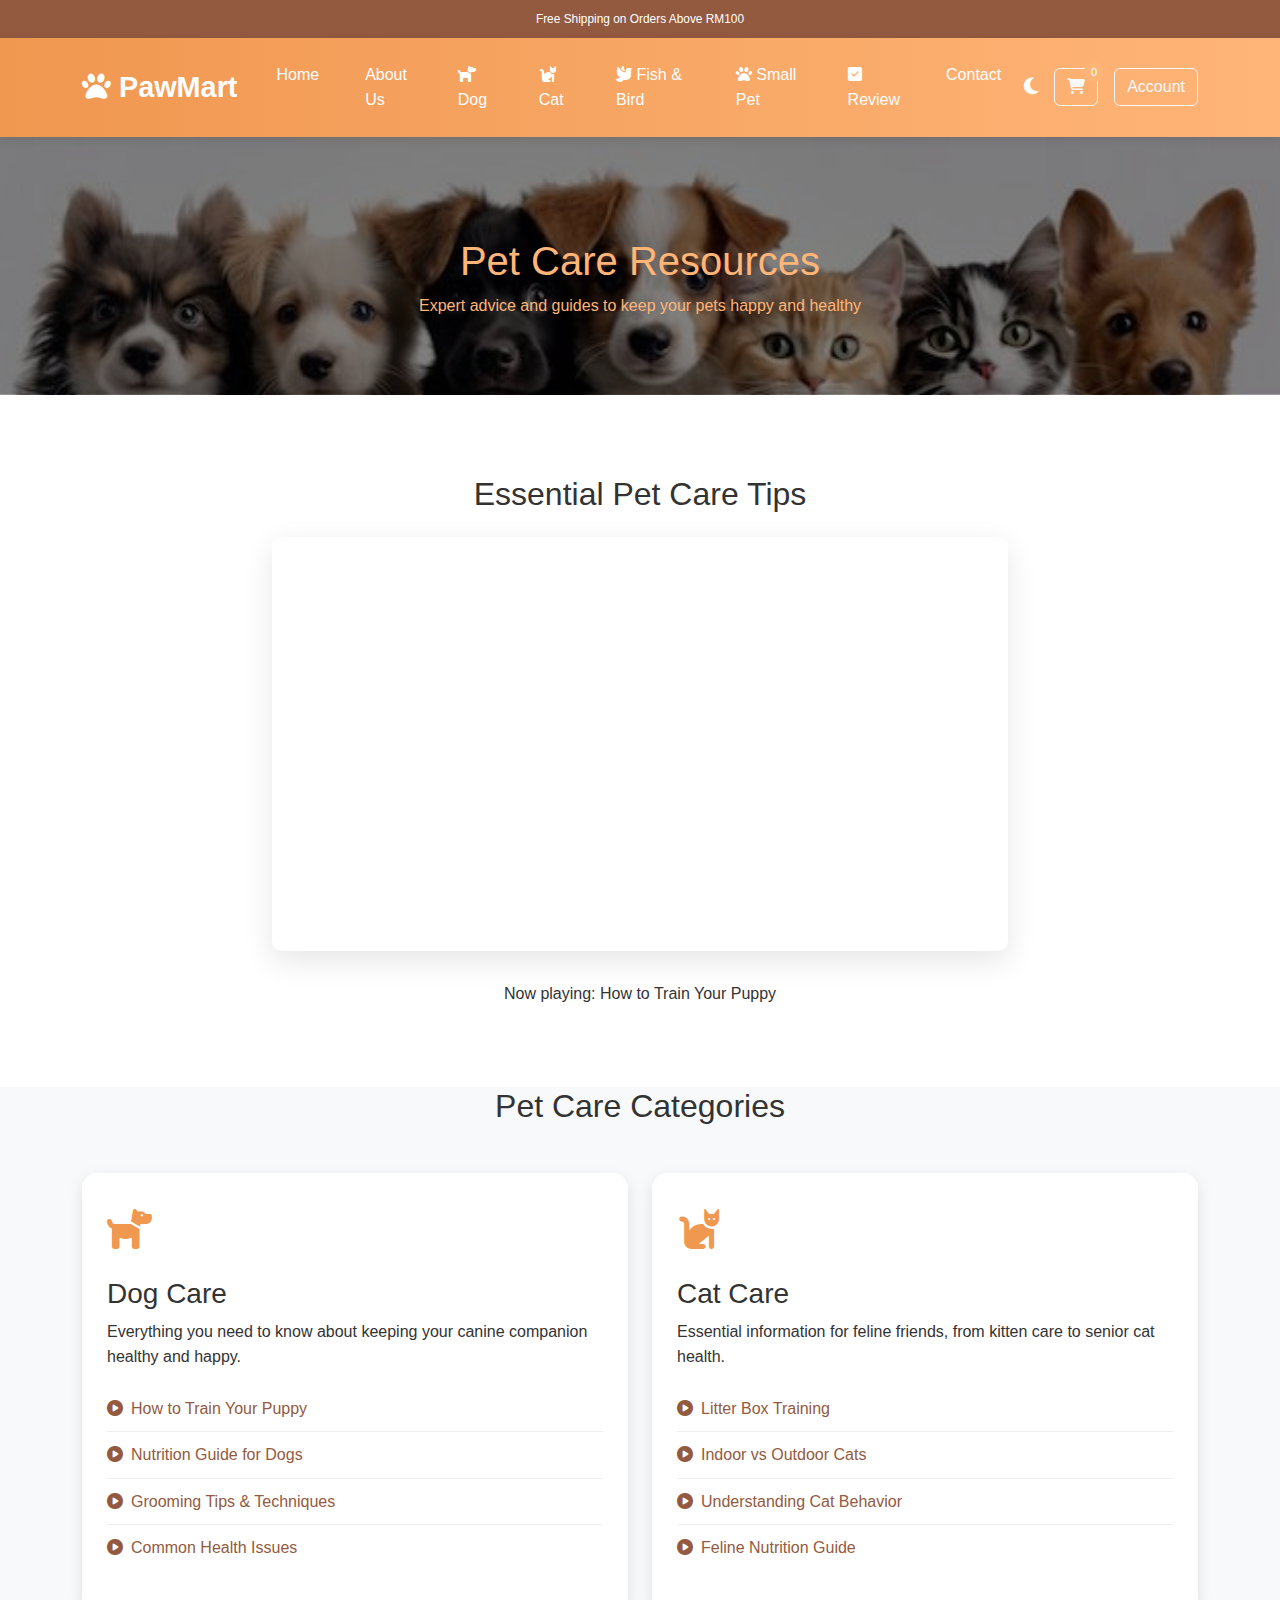
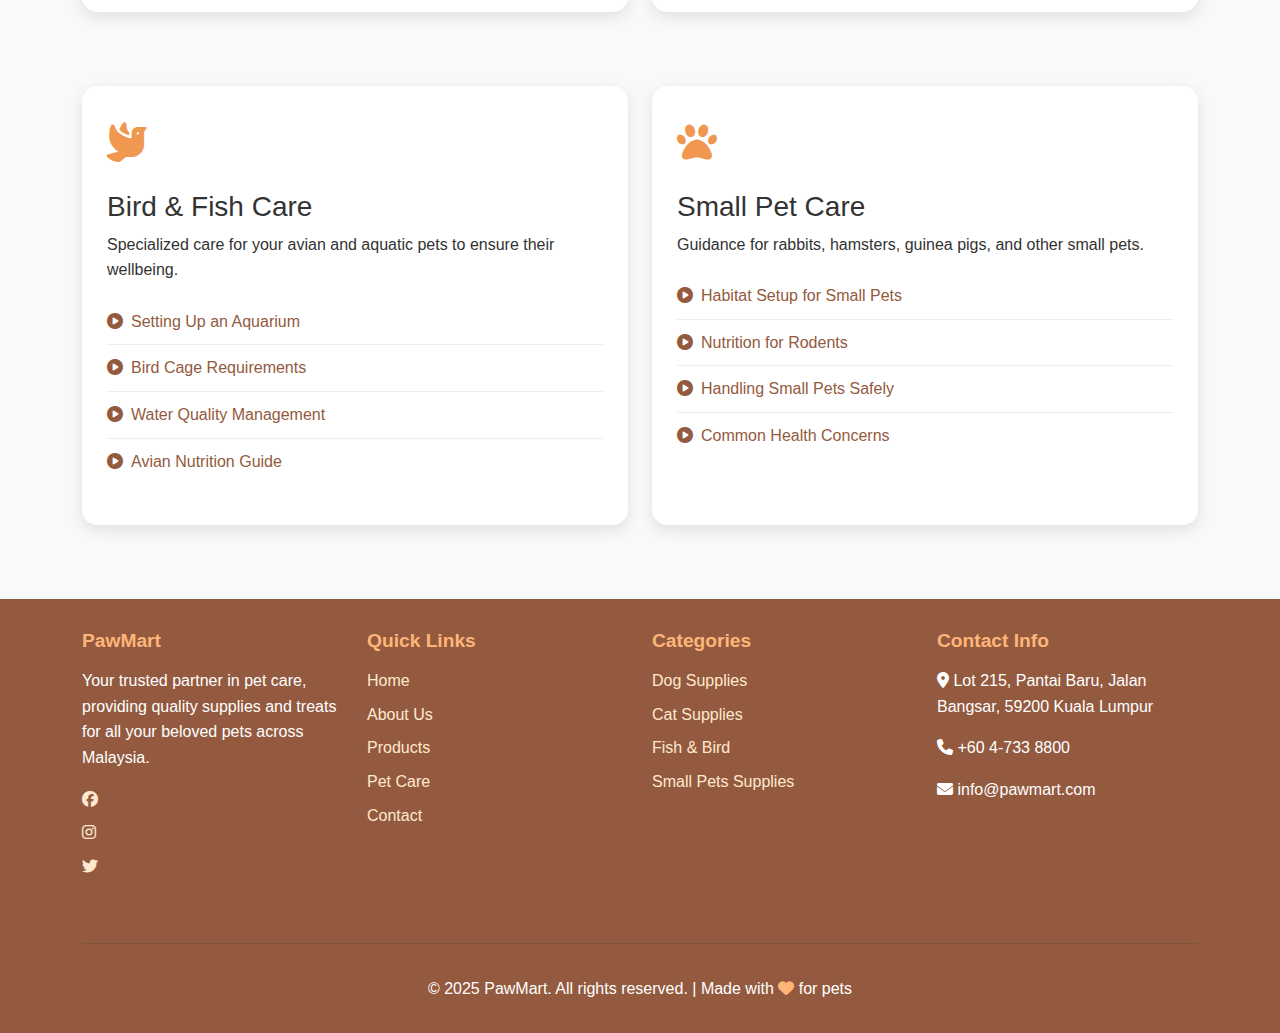
<file: petcare.html>
<!DOCTYPE html>
<html lang="en">

<head>
    <meta charset="UTF-8">
    <meta name="viewport" content="width=device-width, initial-scale=1.0">
    <title>Pet Care Resources - PawMart</title>
    <link href="https://cdnjs.cloudflare.com/ajax/libs/bootstrap/5.3.0/css/bootstrap.min.css" rel="stylesheet">
    <link href="https://cdnjs.cloudflare.com/ajax/libs/font-awesome/6.4.0/css/all.min.css" rel="stylesheet">
    <link rel="stylesheet" href="pawmart.css">
    <script src="login_cart.js"></script>
    <style>
        /* Pet Care Page Styles */
        .page-header {
            background: linear-gradient(rgba(0, 0, 0, 0.5), rgba(0, 0, 0, 0.5)),
                url(images/petcare.jpg) no-repeat center top/cover;
            color: var(--light-orange);
            padding: 100px 0 60px;
            text-align: center;
            background-position: center 60%;
        }

        .pet-care-section {
            padding: 80px 0;
        }

        body.dark-mode .pet-care-section-list {
            background-color: #222121 !important;
        }

        .video-container {
            position: relative;
            padding-bottom: 56.25%;
            height: 0;
            overflow: hidden;
            border-radius: 10px;
            margin-bottom: 30px;
            box-shadow: 0 10px 30px rgba(0, 0, 0, 0.1);
        }

        body.dark-mode .video-container {
            box-shadow: 0 10px 30px rgba(220, 211, 211, 0.1);
        }

        .video-container iframe {
            position: absolute;
            top: 0;
            left: 0;
            width: 100%;
            height: 100%;
            border: none;
        }

        .care-category {
            margin-bottom: 50px;
        }

        .care-card {
            background: white;
            border-radius: 15px;
            padding: 25px;
            box-shadow: 0 5px 15px rgba(0, 0, 0, 0.1);
            height: 100%;
            transition: transform 0.3s ease;
        }

        body.dark-mode .care-card {
            background-color: #414141;
        }

        .care-card:hover {
            transform: translateY(-5px);
        }

        .care-icon {
            font-size: 2.5rem;
            color: var(--primary-orange);
            margin-bottom: 15px;
        }

        .resource-list {
            list-style: none;
            padding: 0;
        }

        .resource-list li {
            padding: 10px 0;
            border-bottom: 1px solid #eee;
        }

        body.dark-mode .resource-list li {
            border-color: #444;
        }

        .resource-list li:last-child {
            border-bottom: none;
        }

        .resource-list a {
            color: var(--brown);
            text-decoration: none;
            transition: color 0.3s ease;
        }

        body.dark-mode .resource-list a {
            color: var(--light-orange);
        }

        .resource-list a:hover {
            color: var(--primary-orange);
            text-decoration: underline;
        }
    </style>
</head>

<body>
    <!-- Top Bar -->
    <div class="top-bar">
        <div class="container">
            <div class="row">
                <div class="col-md-12 text-center">
                    <small>Free Shipping on Orders Above RM100</small>
                </div>
            </div>
        </div>
    </div>

    <!-- Navigation -->
    <nav class="navbar navbar-expand-lg">
        <div class="container">
            <a class="navbar-brand" href="index.html"><i class="fas fa-paw"></i> PawMart</a>

            <button class="navbar-toggler" type="button" data-bs-toggle="collapse" data-bs-target="#navbarNav">
                <span class="navbar-toggler-icon"></span>
            </button>

            <div class="collapse navbar-collapse" id="navbarNav">
                <ul class="navbar-nav mx-auto">
                    <li class="nav-item">
                        <a class="nav-link" href="index.html">Home</a>
                    </li>
                    <li class="nav-item">
                        <a class="nav-link" href="about.html">About Us</a>
                    </li>
                    <li class="nav-item">
                        <a class="nav-link" href="dog.html"><i class="fas fa-dog"></i> Dog</a>
                    </li>
                    <li class="nav-item">
                        <a class="nav-link" href="cat.html"><i class="fas fa-cat"></i> Cat</a>
                    </li>
                    <li class="nav-item">
                        <a class="nav-link" href="fishnbird.html"><i class="fas fa-dove"></i> Fish & Bird</a>
                    </li>
                    <li class="nav-item">
                        <a class="nav-link" href="smallpet.html"><i class="fas fa-paw"></i> Small Pet</a>
                    </li>
                    <li class="nav-item">
                        <a class="nav-link" href="review.html"><i class="fas fa-check-square"></i> Review</a>
                    </li>
                    <li class="nav-item">
                        <a class="nav-link" href="contact.html">Contact</a>
                    </li>
                </ul>

                <div class="d-flex align-items-center">
                    <button class="dark-mode-toggle me-3" onclick="toggleDarkMode()">
                        <i class="fas fa-moon"></i>
                    </button>

                    <div class="position-relative me-3">
                        <button class="btn btn-outline-light" onclick="toggleCart()">
                            <i class="fas fa-shopping-cart"></i>
                            <span class="cart-badge" id="cartCount">0</span>
                        </button>
                    </div>

                    <div class="dropdown">
                        <button id="accountLink" class="btn btn-outline-light">
                            Account
                        </button>
                        <ul id="accountDropdown" class="dropdown-menu">
                            <li><a class="dropdown-item" href="#" id="logoutLink">Logout</a></li>
                        </ul>
                    </div>
                </div>
            </div>
        </div>
    </nav>

    <!-- Page Header -->
    <section class="page-header">
        <div class="container">
            <h1>Pet Care Resources</h1>
            <p>Expert advice and guides to keep your pets happy and healthy</p>
        </div>
    </section>

    <!-- Featured Video Section -->
    <section class="pet-care-section">
        <div class="container">
            <div class="row">
                <div class="col-lg-8 mx-auto">
                    <h2 class="text-center mb-4">Essential Pet Care Tips</h2>
                    <div class="video-container">
                        <div id="yt-player" style="position:absolute;top:0;left:0;width:100%;height:100%;"></div>
                    </div>
                    <p id="videoDescription" class="text-center mb-0">Now playing: Essential Pet Care Tips</p>
                </div>
            </div>
        </div>
    </section>

    <!-- Care Categories -->
    <section class="pet-care-section-list" style="background-color: #f8f9fa;">
        <div class="container">
            <h2 class="text-center mb-5">Pet Care Categories</h2>

            <div class="row care-category">
                <div class="col-lg-6 mb-4">
                    <div class="care-card">
                        <div class="care-icon">
                            <i class="fas fa-dog"></i>
                        </div>
                        <h3>Dog Care</h3>
                        <p>Everything you need to know about keeping your canine companion healthy and happy.</p>
                        <ul class="resource-list">
                            <li><a href="#" data-video="gYjnAPtID1w"><i class="fas fa-play-circle me-2"></i>How to Train
                                    Your Puppy</a></li>
                            <li><a href="#" data-video="iux2QpivRYA"><i class="fas fa-play-circle me-2"></i>Nutrition
                                    Guide for Dogs</a></li>
                            <li><a href="#" data-video="LVmxn4nlfmk"><i class="fas fa-play-circle me-2"></i>Grooming
                                    Tips & Techniques</a></li>
                            <li><a href="#" data-video="ljH2cmgKLWQ"><i class="fas fa-play-circle me-2"></i>Common
                                    Health Issues</a></li>
                        </ul>
                    </div>
                </div>
                <div class="col-lg-6 mb-4">
                    <div class="care-card">
                        <div class="care-icon">
                            <i class="fas fa-cat"></i>
                        </div>
                        <h3>Cat Care</h3>
                        <p>Essential information for feline friends, from kitten care to senior cat health.</p>
                        <ul class="resource-list">
                            <li><a href="#" data-video="szulDOcNtFg"><i class="fas fa-play-circle me-2"></i>Litter Box
                                    Training</a></li>
                            <li><a href="#" data-video="XYT2zRAs2AY"><i class="fas fa-play-circle me-2"></i>Indoor vs
                                    Outdoor Cats</a></li>
                            <li><a href="#" data-video="WzuhuaeS0aQ"><i
                                        class="fas fa-play-circle me-2"></i>Understanding
                                    Cat Behavior</a></li>
                            <li><a href="#" data-video="6cvxA1CMbMQ"><i class="fas fa-play-circle me-2"></i>Feline
                                    Nutrition Guide</a></li>
                        </ul>
                    </div>
                </div>
            </div>

            <div class="row care-category">
                <div class="col-lg-6 mb-4">
                    <div class="care-card">
                        <div class="care-icon">
                            <i class="fas fa-dove"></i>
                        </div>
                        <h3>Bird & Fish Care</h3>
                        <p>Specialized care for your avian and aquatic pets to ensure their wellbeing.</p>
                        <ul class="resource-list">
                            <li><a href="#" data-video="qwN9fN8bEHI"><i class="fas fa-play-circle me-2"></i>Setting Up
                                    an
                                    Aquarium</a></li>
                            <li><a href="#" data-video="MJSResE5sMI"><i class="fas fa-play-circle me-2"></i>Bird Cage
                                    Requirements</a></li>
                            <li><a href="#" data-video="OAK7u77qGA0"><i class="fas fa-play-circle me-2"></i>Water
                                    Quality
                                    Management</a></li>
                            <li><a href="#" data-video="msLnfGhZV4w"><i class="fas fa-play-circle me-2"></i>Avian
                                    Nutrition Guide</a></li>
                        </ul>
                    </div>
                </div>
                <div class="col-lg-6 mb-4">
                    <div class="care-card">
                        <div class="care-icon">
                            <i class="fas fa-paw"></i>
                        </div>
                        <h3>Small Pet Care</h3>
                        <p>Guidance for rabbits, hamsters, guinea pigs, and other small pets.</p>
                        <ul class="resource-list">
                            <li><a href="#" data-video="_yozK-jeB04"><i class="fas fa-play-circle me-2"></i>Habitat
                                    Setup
                                    for Small Pets</a></li>
                            <li><a href="#" data-video="32-0C1ZQ-sA"><i class="fas fa-play-circle me-2"></i>Nutrition
                                    for
                                    Rodents</a></li>
                            <li><a href="#" data-video="XJAMVxLmbdE"><i class="fas fa-play-circle me-2"></i>Handling
                                    Small
                                    Pets Safely</a></li>
                            <li><a href="#" data-video="Z3wqPpMvwLU"><i class="fas fa-play-circle me-2"></i>Common
                                    Health
                                    Concerns</a></li>
                        </ul>
                    </div>
                </div>
            </div>
        </div>
    </section>

    <!-- Footer -->
    <footer class="footer">
        <div class="container">
            <div class="row">
                <div class="col-md-3 footer-section">
                    <h5 class="footer-title">PawMart</h5>
                    <p>Your trusted partner in pet care, providing quality supplies and treats for all your beloved pets
                        across Malaysia.</p>
                    <div class="social-links">
                        <a href="#" class="footer-link me-3"><i class="fab fa-facebook"></i></a>
                        <a href="#" class="footer-link me-3"><i class="fab fa-instagram"></i></a>
                        <a href="#" class="footer-link me-3"><i class="fab fa-twitter"></i></a>
                    </div>
                </div>
                <div class="col-md-3 footer-section">
                    <h5 class="footer-title">Quick Links</h5>
                    <a href="index.html" class="footer-link">Home</a>
                    <a href="about.html" class="footer-link">About Us</a>
                    <a href="dog.html" class="footer-link">Products</a>
                    <a href="petcare.html" class="footer-link">Pet Care</a>
                    <a href="contact.html" class="footer-link">Contact</a>
                </div>
                <div class="col-md-3 footer-section">
                    <h5 class="footer-title">Categories</h5>
                    <a href="dog.html" class="footer-link">Dog Supplies</a>
                    <a href="cat.html" class="footer-link">Cat Supplies</a>
                    <a href="fishnbird.html" class="footer-link">Fish & Bird</a>
                    <a href="smallpet.html" class="footer-link">Small Pets Supplies</a>
                </div>
                <div class="col-md-3 footer-section">
                    <h5 class="footer-title">Contact Info</h5>
                    <p><i class="fas fa-map-marker-alt"></i> Lot 215, Pantai Baru, Jalan Bangsar, 59200 Kuala Lumpur</p>
                    <p><i class="fas fa-phone"></i> +60 4-733 8800</p>
                    <p><i class="fas fa-envelope"></i> info@pawmart.com</p>
                </div>
            </div>
            <hr style="border-color: #444; margin: 2rem 0;">
            <div class="text-center">
                <p>&copy; 2025 PawMart. All rights reserved. | Made with <i class="fas fa-heart"
                        style="color: var(--light-orange);"></i> for pets</p>
            </div>
        </div>
    </footer>

    <!-- Bootstrap JS -->
    <script src="https://cdnjs.cloudflare.com/ajax/libs/bootstrap/5.3.0/js/bootstrap.bundle.min.js"></script>
    <script src="https://www.youtube.com/iframe_api"></script>
    <script>
        // --- YouTube IFrame API initialization ---
        let player; // Global player instance
        const DEFAULT_VIDEO_ID = "Z4lCObk-OPY"; // Default video

        // IFrame API callback
        function onYouTubeIframeAPIReady() {
            player = new YT.Player('yt-player', {
                videoId: DEFAULT_VIDEO_ID,
                playerVars: {
                    rel: 0,              // Do not show related videos
                    modestbranding: 1,   // Reduce YouTube branding
                    playsinline: 1       // iOS inline playback
                },
                events: {
                    onReady: onPlayerReady
                }
            });
        }

        function onPlayerReady() {
            // player.mute();
            // player.playVideo();
        }

        // Safe function: Ensure player is ready before executing callback
        function withPlayerReady(fn) {
            if (player && typeof player.loadVideoById === "function") {
                fn();
            } else {
                const t = setInterval(() => {
                    if (player && typeof player.loadVideoById === "function") {
                        clearInterval(t);
                        fn();
                    }
                }, 100);
            }
        }

        // Bind click event for video links in the category list to switch videos
        document.addEventListener("DOMContentLoaded", function () {
            const videoDescription = document.getElementById("videoDescription");
            const videoLinks = document.querySelectorAll(".resource-list a[data-video]");
            let activeLink = null;

            videoLinks.forEach(link => {
                link.addEventListener("click", function (e) {
                    e.preventDefault();

                    const videoId = this.getAttribute("data-video");
                    const videoTitle = this.textContent?.trim() || "Pet Care Video";

                    if (videoId) {
                        withPlayerReady(() => {
                            player.loadVideoById(videoId);
                        });

                        // Update description
                        if (videoDescription) {
                            videoDescription.textContent = "Now playing: " + videoTitle;
                        }

                        // Handle active styles
                        if (activeLink) activeLink.classList.remove("active");
                        this.classList.add("active");
                        activeLink = this;

                        document.getElementById("yt-player").scrollIntoView({
                            behavior: "smooth",
                            block: "start"
                        });
                    }
                });
            });

            // After the page loads, highlight and load the first video by default 
            if (videoLinks.length > 0) {
                videoLinks[0].click();
            }
        });

        // Dark mode toggle (page fallback)
        function toggleDarkMode() {
            const body = document.body;
            const icon = document.querySelector('.dark-mode-toggle i');

            body.classList.toggle('dark-mode');
            const isDarkMode = body.classList.contains('dark-mode');

            if (isDarkMode) {
                icon.className = 'fas fa-sun';
                sessionStorage.setItem('darkMode', 'true');
            } else {
                icon.className = 'fas fa-moon';
                sessionStorage.setItem('darkMode', 'false');
            }
        }
    </script>

</body>

</html>
</file>
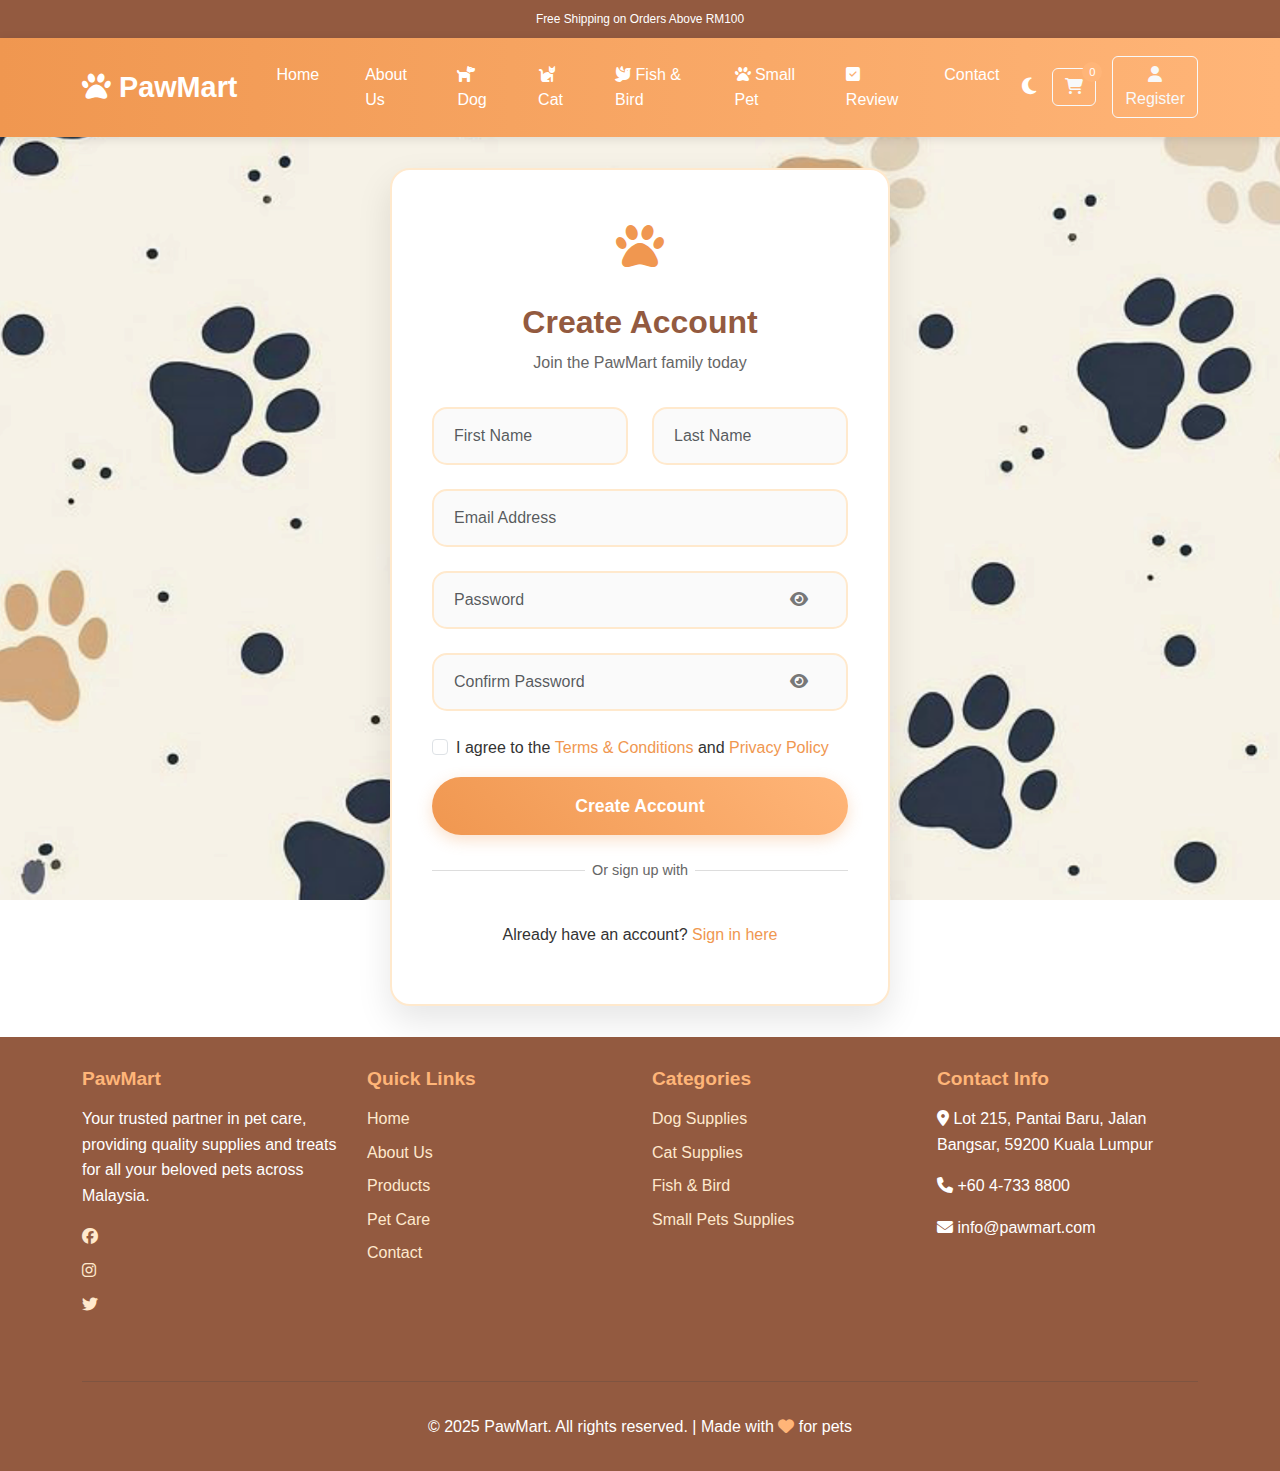
<file: register.html>
<!DOCTYPE html>
<html lang="en">

<head>
    <meta charset="UTF-8">
    <meta name="viewport" content="width=device-width, initial-scale=1.0">
    <title>Register - PawMart Pet Supplies & Treats</title>
    <link href="https://cdnjs.cloudflare.com/ajax/libs/bootstrap/5.3.0/css/bootstrap.min.css" rel="stylesheet">
    <link href="https://cdnjs.cloudflare.com/ajax/libs/font-awesome/6.4.0/css/all.min.css" rel="stylesheet">
    <link rel="stylesheet" href="pawmart.css">
    <!-- 在现有的 <script> 标签之前添加 -->
<script src="https://accounts.google.com/gsi/client" async defer></script>
    <style>
        /* Auth Container */
        .auth-container {
            flex: 1;
            display: flex;
            align-items: center;
            justify-content: center;
            min-height: 100vh;
            padding: 20px;
            background: url('images/login-light.png') no-repeat center center fixed;
            background-size: cover;
        }

        body.dark-mode .auth-container {
            background: url('images/login-dark.jpg') no-repeat center center fixed;
            background-size: cover;
        }

        .auth-card {
            background: white;
            border-radius: 20px;
            padding: 2.5rem;
            box-shadow: 0 15px 35px rgba(0, 0, 0, 0.1);
            border: 2px solid var(--pale-orange);
            width: 100%;
            max-width: 500px;
            transition: all 0.3s ease;
        }

        body.dark-mode .auth-card {
            background-color: var(--card-dark);
            border-color: #555;
        }

        .auth-header {
            text-align: center;
            margin-bottom: 2rem;
        }

        .auth-icon {
            font-size: 3rem;
            color: var(--primary-orange);
            margin-bottom: 1rem;
        }

        .auth-title {
            color: var(--brown);
            font-size: 2rem;
            font-weight: bold;
            margin-bottom: 0.5rem;
        }

        body.dark-mode .auth-title {
            color: var(--light-orange);
        }

        .auth-subtitle {
            color: #666;
            font-size: 1rem;
        }

        body.dark-mode .auth-subtitle {
            color: #ccc;
        }

        .form-group {
            margin-bottom: 1.5rem;
        }

        .form-control {
            border: 2px solid var(--pale-orange);
            border-radius: 15px;
            padding: 15px 20px;
            font-size: 1rem;
            transition: all 0.3s ease;
            background-color: #fafafa;
        }

        body.dark-mode .form-control {
            background-color: #3c3c3c;
            border-color: #555;
            color: var(--dark-text);
        }

        .form-control:focus {
            border-color: var(--primary-orange);
            box-shadow: 0 0 0 0.2rem rgba(240, 151, 80, 0.25);
            background-color: white;
        }

        body.dark-mode .form-control:focus {
            background-color: #4c4c4c;
        }

        /* 密码输入容器样式 */
        .password-input-container {
            position: relative;
        }

        .password-toggle {
            position: absolute;
            right: 2.5rem;
            top: 50%;
            transform: translateY(-50%);
            cursor: pointer;
            color: #777;
            z-index: 5;
        }

        .password-toggle:hover {
            color: var(--primary-orange);
        }

        body.dark-mode .password-toggle {
            color: #aaa;
        }

        .auth-btn {
            background: linear-gradient(45deg, var(--primary-orange), var(--light-orange));
            color: white;
            border: none;
            padding: 15px;
            border-radius: 30px;
            font-size: 1.1rem;
            font-weight: bold;
            width: 100%;
            cursor: pointer;
            transition: all 0.3s ease;
            position: relative;
            overflow: hidden;
            box-shadow: 0 5px 15px rgba(240, 151, 80, 0.3);
        }

        .auth-btn:hover {
            transform: translateY(-3px);
            box-shadow: 0 8px 25px rgba(240, 151, 80, 0.4);
        }

        .auth-btn:active {
            transform: translateY(-1px);
        }

        .auth-footer {
            text-align: center;
            margin-top: 1.5rem;
        }

        .auth-link {
            color: var(--primary-orange);
            text-decoration: none;
            font-weight: 500;
            transition: color 0.3s ease;
        }

        .auth-link:hover {
            color: var(--brown);
            text-decoration: underline;
        }

        body.dark-mode .auth-link {
            color: var(--light-orange);
        }

        body.dark-mode .form-control::placeholder {
            color: #ccc;
            opacity: 1;
        }

        /* Form validation styles */
        .is-invalid {
            border-color: #dc3545 !important;
        }

        .invalid-feedback {
            display: none;
            width: 100%;
            margin-top: 0.25rem;
            font-size: 0.875em;
            color: #dc3545;
        }

        .was-validated .form-control:invalid~.invalid-feedback,
        .form-control.is-invalid~.invalid-feedback {
            display: block;
        }

        /* Google登录按钮样式 */
        .divider {
            display: flex;
            align-items: center;
            text-align: center;
            color: #666;
            font-size: 0.9rem;
        }

        body.dark-mode .divider {
            color: #ccc;
        }

        .divider::before,
        .divider::after {
            content: '';
            flex: 1;
            border-bottom: 1px solid #ddd;
        }

        body.dark-mode .divider::before,
        body.dark-mode .divider::after {
            border-bottom: 1px solid #555;
        }

        .divider::before {
            margin-right: .5em;
        }

        .divider::after {
            margin-left: .5em;
        }

        /* 调整Google按钮容器 */
        .g_id_signin {
            margin: 0 auto;
            display: flex;
            justify-content: center;
        }

        /* Responsive Design */
        @media (max-width: 576px) {
            .auth-card {
                padding: 2rem 1.5rem;
                margin: 0 15px;
            }

            .auth-title {
                font-size: 1.7rem;
            }

            .password-input-container .form-control {
                padding-right: 60px;
            }

            .password-toggle {
                right: 35px;
            }
        }
    </style>
</head>

<body>
    <!-- Top Bar -->
    <div class="top-bar">
        <div class="container">
            <div class="row">
                <div class="col-md-12 text-center">
                    <small>Free Shipping on Orders Above RM100</small>
                </div>
            </div>
        </div>
    </div>

    <!-- Navigation -->
    <nav class="navbar navbar-expand-lg">
        <div class="container">
            <a class="navbar-brand" href="index.html"><i class="fas fa-paw"></i> PawMart</a>

            <button class="navbar-toggler" type="button" data-bs-toggle="collapse" data-bs-target="#navbarNav">
                <span class="navbar-toggler-icon"></span>
            </button>

            <div class="collapse navbar-collapse" id="navbarNav">
                <ul class="navbar-nav mx-auto">
                    <li class="nav-item">
                        <a class="nav-link" href="index.html">Home</a>
                    </li>
                    <li class="nav-item">
                        <a class="nav-link" href="about.html">About Us</a>
                    </li>
                    <li class="nav-item">
                        <a class="nav-link" href="dog.html"><i class="fas fa-dog"></i> Dog</a>
                    </li>
                    <li class="nav-item">
                        <a class="nav-link" href="cat.html"><i class="fas fa-cat"></i> Cat</a>
                    </li>
                    <li class="nav-item">
                        <a class="nav-link" href="fishnbird.html"><i class="fas fa-dove"></i> Fish & Bird</a>
                    </li>
                    <li class="nav-item">
                        <a class="nav-link" href="smallpet.html"><i class="fas fa-paw"></i> Small Pet</a>
                    </li>
                    <li class="nav-item">
                        <a class="nav-link" href="review.html"><i class="fas fa-check-square"></i> Review</a>
                    </li>
                    <li class="nav-item">
                        <a class="nav-link" href="contact.html">Contact</a>
                    </li>
                </ul>

                <div class="d-flex align-items-center">
                    <button class="dark-mode-toggle me-3" onclick="toggleDarkMode()">
                        <i class="fas fa-moon"></i>
                    </button>

                    <div class="position-relative me-3">
                        <button class="btn btn-outline-light" onclick="toggleCart()">
                            <i class="fas fa-shopping-cart"></i>
                            <span class="cart-badge" id="cartCount">0</span>
                        </button>
                    </div>

                    <a href="register.html" class="btn btn-outline-light">
                        <i class="fas fa-user"></i> Register
                    </a>
                </div>
            </div>
        </div>
    </nav>

    <!-- Auth Container -->
    <div class="auth-container d-flex justify-content-center align-items-center">
        <div class="auth-card">
            <div class="auth-header">
                <div class="auth-icon">
                    <i class="fas fa-paw"></i>
                </div>
                <h1 class="auth-title">Create Account</h1>
                <p class="auth-subtitle">Join the PawMart family today</p>
            </div>

            <form id="registerForm" class="needs-validation" novalidate>
                <div class="row">
                    <div class="col-md-6">
                        <div class="form-group">
                            <input type="text" class="form-control" id="firstName" placeholder="First Name" required>
                            <div class="invalid-feedback">Please provide your first name.</div>
                        </div>
                    </div>
                    <div class="col-md-6">
                        <div class="form-group">
                            <input type="text" class="form-control" id="lastName" placeholder="Last Name" required>
                            <div class="invalid-feedback">Please provide your last name.</div>
                        </div>
                    </div>
                </div>

                <div class="form-group">
                    <input type="email" class="form-control" id="registerEmail" placeholder="Email Address" required>
                    <div class="invalid-feedback">Please provide a valid email address.</div>
                </div>

                <div class="form-group">
                    <div class="password-input-container">
                        <input type="password" class="form-control" id="registerPassword" placeholder="Password"
                            required minlength="6">
                        <span class="password-toggle" onclick="togglePassword('registerPassword', this)">
                            <i class="fas fa-eye"></i>
                        </span>
                        <div class="invalid-feedback">Password must be at least 6 characters long.</div>
                    </div>
                </div>

                <div class="form-group">
                    <div class="password-input-container">
                        <input type="password" class="form-control" id="confirmPassword" placeholder="Confirm Password"
                            required minlength="6">
                        <span class="password-toggle" onclick="togglePassword('confirmPassword', this)">
                            <i class="fas fa-eye"></i>
                        </span>
                        <div class="invalid-feedback">Passwords must match.</div>
                    </div>
                </div>

                <div class="form-group form-check mb-3">
                    <input type="checkbox" class="form-check-input" id="termsAgree" required>
                    <label class="form-check-label" for="termsAgree">I agree to the <a href="#" class="auth-link">Terms
                            & Conditions</a> and <a href="#" class="auth-link">Privacy Policy</a></label>
                    <div class="invalid-feedback">You must agree before submitting.</div>
                </div>

                <button type="submit" class="auth-btn">Create Account</button>
            </form>
            <div class="auth-footer mt-4">
                <div class="divider mb-3">
                    <span>Or sign up with</span>
                </div>
                <div id="g_id_onload"
                    data-client_id="1026092295902-rj5s9h04jca0v54a5d2og2129suu810l.apps.googleusercontent.com"
                    data-context="signup" data-ux_mode="popup" data-callback="handleGoogleSignIn"
                    data-auto_prompt="false">
                </div>

                <div class="g_id_signin" data-type="standard" data-shape="pill" data-theme="filled_blue"
                    data-text="signup_with" data-size="large" data-logo_alignment="left" data-width="300">
                </div>
            </div>

            <div class="auth-footer">
                <p>Already have an account? <a href="login.html" class="auth-link">Sign in here</a></p>
            </div>
        </div>
    </div>

    <!-- Footer -->
    <footer class="footer">
        <div class="container">
            <div class="row">
                <div class="col-md-3 footer-section">
                    <h5 class="footer-title">PawMart</h5>
                    <p>Your trusted partner in pet care, providing quality supplies and treats for all your beloved pets
                        across Malaysia.</p>
                    <div class="social-links">
                        <a href="#" class="footer-link me-3"><i class="fab fa-facebook"></i></a>
                        <a href="#" class="footer-link me-3"><i class="fab fa-instagram"></i></a>
                        <a href="#" class="footer-link me-3"><i class="fab fa-twitter"></i></a>
                    </div>
                </div>
                <div class="col-md-3 footer-section">
                    <h5 class="footer-title">Quick Links</h5>
                    <a href="index.html" class="footer-link">Home</a>
                    <a href="about.html" class="footer-link">About Us</a>
                    <a href="dog.html" class="footer-link">Products</a>
                    <a href="petcare.html" class="footer-link">Pet Care</a>
                    <a href="contact.html" class="footer-link">Contact</a>
                </div>
                <div class="col-md-3 footer-section">
                    <h5 class="footer-title">Categories</h5>
                    <a href="dog.html" class="footer-link">Dog Supplies</a>
                    <a href="cat.html" class="footer-link">Cat Supplies</a>
                    <a href="fishnbird.html" class="footer-link">Fish & Bird</a>
                    <a href="smallpet.html" class="footer-link">Small Pets Supplies</a>
                </div>
                <div class="col-md-3 footer-section">
                    <h5 class="footer-title">Contact Info</h5>
                    <p><i class="fas fa-map-marker-alt"></i> Lot 215, Pantai Baru, Jalan Bangsar, 59200 Kuala Lumpur</p>
                    <p><i class="fas fa-phone"></i> +60 4-733 8800</p>
                    <p><i class="fas fa-envelope"></i> info@pawmart.com</p>
                </div>
            </div>
            <hr style="border-color: #444; margin: 2rem 0;">
            <div class="text-center">
                <p>&copy; 2025 PawMart. All rights reserved. | Made with <i class="fas fa-heart"
                        style="color: var(--light-orange);"></i> for pets</p>
            </div>
        </div>
    </footer>

    <!-- Bootstrap JS -->
    <script src="https://cdnjs.cloudflare.com/ajax/libs/bootstrap/5.3.0/js/bootstrap.bundle.min.js"></script>
    <!-- jQuery -->
    <script src="https://code.jquery.com/jquery-3.6.0.min.js"></script>

    <!-- Custom JavaScript -->
    <script>
        // Dark Mode Toggle
        function toggleDarkMode() {
            const body = document.body;
            const icon = document.querySelector('.dark-mode-toggle i');
            body.classList.toggle('dark-mode');
            const isDarkMode = body.classList.contains('dark-mode');
            icon.className = isDarkMode ? 'fas fa-sun' : 'fas fa-moon';
            sessionStorage.setItem('darkMode', isDarkMode ? 'true' : 'false');
        }

        function checkDarkModePreference() {
            const darkModeSaved = sessionStorage.getItem('darkMode');
            const icon = document.querySelector('.dark-mode-toggle i');
            if (darkModeSaved === 'true') {
                document.body.classList.add('dark-mode');
                icon.className = 'fas fa-sun';
            } else {
                document.body.classList.remove('dark-mode');
                icon.className = 'fas fa-moon';
            }
        }

        // Cart redirection
        function toggleCart() {
            const isLoggedIn = localStorage.getItem("isLoggedIn") === "true";
            if (!isLoggedIn) {
                alert("Please login first!");
                window.location.href = "login.html";
                return;
            }
            window.location.href = "cart.html"; // Cart page
        }

        // Password visibility toggle
        function togglePassword(inputId, element) {
            const passwordInput = document.getElementById(inputId);
            const icon = element.querySelector('i');
            if (passwordInput.type === 'password') {
                passwordInput.type = 'text';
                icon.className = 'fas fa-eye-slash';
            } else {
                passwordInput.type = 'password';
                icon.className = 'fas fa-eye';
            }
        }

        // Registration Form Handler
        $(document).ready(function () {
            checkDarkModePreference();

            $('#registerForm').on('submit', function (e) {
                e.preventDefault();
                const form = this;

                // 1. HTML5 validation
                if (!form.checkValidity()) {
                    e.stopPropagation();
                    $(form).addClass('was-validated');
                    if (!$('#registerPassword')[0].checkValidity()) {
                        $('#confirmPassword').val('');
                    }
                    return;
                }

                // 2. Password match
                const password = $('#registerPassword').val().trim();
                const confirmPassword = $('#confirmPassword').val().trim();
                if (password !== confirmPassword) {
                    $('#confirmPassword')
                        .addClass('is-invalid')
                        .val('')
                        .siblings('.invalid-feedback')
                        .text('Passwords do not match.');
                    return;
                } else {
                    $('#confirmPassword').removeClass('is-invalid');
                }

                // 3. Terms check
                if (!$('#termsAgree').is(':checked')) {
                    $('#termsAgree').addClass('is-invalid');
                    return;
                } else {
                    $('#termsAgree').removeClass('is-invalid');
                }

                // 4. Loading animation
                $('.auth-btn')
                    .html('<span class="spinner-border spinner-border-sm" role="status" aria-hidden="true"></span> Creating Account...')
                    .prop('disabled', true);

                // 5. Registration
                setTimeout(function () {
                    let users = JSON.parse(localStorage.getItem("pawMartUsers")) || [];
                    const userData = {
                        firstName: $('#firstName').val().trim(),
                        lastName: $('#lastName').val().trim(),
                        email: $('#registerEmail').val().trim(),
                        password: $('#registerPassword').val().trim()
                    };

                    // Check if email already exists
                    const exists = users.some(u => u.email === userData.email);
                    if (exists) {
                        alert("⚠️ This email is already registered. Please login instead.");
                        $('.auth-btn').html('Create Account').prop('disabled', false);
                        return;
                    }

                    // Save new user
                    users.push(userData);
                    localStorage.setItem("pawMartUsers", JSON.stringify(users));

                    // Set current logged-in user
                    localStorage.setItem("currentUser", JSON.stringify(userData));
                    localStorage.setItem("isLoggedIn", "true");
                    sessionStorage.setItem("isLoggedIn", "true");

                    alert('🎉 Registration successful! Welcome, ' + userData.firstName + '!');
                    window.location.href = 'index.html';
                }, 1200);
            });

            // Clear confirmPassword when password is modified
            $('#registerPassword').on('input', function () {
                $('#confirmPassword').val('').removeClass('is-invalid');
            });

            // Remove error message on input
            $('#registerForm input').on('input', function () {
                $(this).removeClass('is-invalid');
            });
        });

        // Google登录回调处理
        function handleGoogleSignIn(response) {
            // 解码JWT令牌获取用户信息
            const responsePayload = parseJwt(response.credential);

            console.log("Google登录响应:", responsePayload);

            // 显示加载状态
            $('.auth-btn')
                .html('<span class="spinner-border spinner-border-sm" role="status" aria-hidden="true"></span> Signing in...')
                .prop('disabled', true);

            // 检查用户是否已存在
            let users = JSON.parse(localStorage.getItem("pawMartUsers")) || [];
            const existingUser = users.find(u => u.email === responsePayload.email);

            if (existingUser) {
                                        alert("⚠️ This email is already registered. Please login instead.");
                        $('.auth-btn').html('Create Account').prop('disabled', false);
                        return;
            } else {
                // 新用户，创建账户
                const userData = {
                    firstName: responsePayload.given_name,
                    lastName: responsePayload.family_name,
                    email: responsePayload.email,
                    password: "google_oauth", // 特殊标记表示通过Google登录
                    picture: responsePayload.picture
                };

                users.push(userData);
                localStorage.setItem("pawMartUsers", JSON.stringify(users));
                localStorage.setItem("currentUser", JSON.stringify(userData));
                localStorage.setItem("isLoggedIn", "true");

                alert(`🎉 Welcome to PawMart, ${userData.firstName}!`);
                window.location.href = "index.html";
            }
        }

        // 解析JWT令牌的辅助函数
        function parseJwt(token) {
            try {
                return JSON.parse(atob(token.split('.')[1]));
            } catch (e) {
                return null;
            }
        }
    </script>

</body>

</html>
</file>
<file: pawmart.css>
:root {
     --primary-orange: #F09750;
     --light-orange: #FFB578;
     --pale-orange: #FFE9CD;
     --coral-pink: #FAD4BF;
     --orange-gray: #C98568;
     --brown: #935A40;
     --light-bg: #ffffff;
     --light-text: #333333;
     --dark-bg: #1a1a1a;
     --dark-text: #f8f9fa;
     --card-light: #ffffff;
     --card-dark: #2c2c2c;
 }

 * {
     margin: 0;
     padding: 0;
     box-sizing: border-box;
 }

 body {
     font-family: 'Segoe UI', Tahoma, Geneva, Verdana, sans-serif;
     line-height: 1.6;
     color: var(--light-text);
     background-color: var(--light-bg);
     transition: all 0.3s ease;
     min-height: 100vh;
     display: flex;
     flex-direction: column;
 }

 /* Dark Mode Styles */
 body.dark-mode {
     background-color: var(--dark-bg);
     color: var(--dark-text);
 }

 body.dark-mode .navbar {
     background: linear-gradient(90deg, var(--brown), #7a4932) !important;
 }

 body.dark-mode .card {
     background-color: var(--card-dark);
     border-color: #444;
     color: var(--dark-text);
 }

 /* Header Styles */
 .top-bar {
     background-color: var(--brown);
     color: white;
     padding: 8px 0;
     font-size: 0.85rem;
 }

 .navbar {
     background: linear-gradient(90deg, var(--primary-orange), var(--light-orange));
     box-shadow: 0 2px 10px rgba(0, 0, 0, 0.1);
     padding: 1rem 0;
 }

 .navbar-brand {
     font-size: 1.8rem;
     font-weight: bold;
     color: white !important;
 }

 .navbar-nav .nav-link {
     color: white !important;
     margin: 0 15px;
     font-weight: 500;
     transition: all 0.3s ease;
     position: relative;
 }

 .navbar-nav .nav-link:hover {
     color: var(--pale-orange) !important;
     transform: translateY(-2px);
 }

 .navbar-nav .nav-link::after {
     content: '';
     position: absolute;
     bottom: -5px;
     left: 0;
     width: 0;
     height: 2px;
     background-color: white;
     transition: width 0.3s ease;
 }

 .navbar-nav .nav-link:hover::after {
     width: 100%;
 }

 .navbar-nav .nav-link.active {
     color: var(--pale-orange) !important;
 }

 /* Utilities */
 .dark-mode-toggle {
     background: none;
     border: none;
     color: white;
     font-size: 1.2rem;
     cursor: pointer;
     transition: all 0.3s ease;
 }

 .dark-mode-toggle:hover {
     color: var(--light-orange);
     transform: rotate(180deg);
 }

 .cart-badge {
     position: absolute;
     top: -6px;
     right: -6px;
     background-color: var(--light-orange);
     color: white;
     border-radius: 50%;
     width: 20px;
     height: 20px;
     font-size: 0.7rem;
     display: flex;
     align-items: center;
     justify-content: center;
 }

 /* share icon */
 .share-icon {
     display: inline-block;
     margin: 0 5px;
     width: 30px;
     height: 30px;
     border-radius: 50%;
     background-color: #935A40;
     color: white;
     text-align: center;
     line-height: 30px;
     transition: all 0.3s ease;
     vertical-align: middle;
 }

 .share-icon:hover {
     background-color: #F09750;
     transform: scale(1.1);
 }

 .share-icon i {
     font-size: 14px;
 }

 .fa-whatsapp {
     position: relative;
     top: -1px;
 }

 /* Footer */
 .footer {
     background-color: var(--brown);
     color: white;
     padding: 30px 0 15px;
     margin-top: auto;
 }

 .footer-section {
     margin-bottom: 1.5rem;
 }

 .footer-title {
     font-size: 1.2rem;
     font-weight: bold;
     margin-bottom: 1rem;
     color: var(--light-orange);
 }

 .footer-link {
     color: var(--pale-orange);
     text-decoration: none;
     margin-bottom: 0.5rem;
     display: block;
     transition: color 0.3s ease;
 }

 .footer-link:hover {
     color: var(--light-orange);
 }

 .ssk-group {
     margin-top: 10px;
     padding: 5px 0;
 }

 .ssk {
     background-color: #935A40 !important;
     border-radius: 50% !important;
     width: 30px !important;
     height: 30px !important;
     display: inline-flex !important;
     align-items: center !important;
     justify-content: center !important;
     margin: 0 3px !important;
     transition: all 0.3s ease !important;
 }

 .ssk:before {
     color: white !important;
     font-size: 14px !important;
     line-height: 1 !important;
     text-align: center !important;
 }

 .ssk:hover {
     background-color: #F09750 !important;
     transform: scale(1.1) !important;
 }

 .ssk-facebook::before {
     content: "\f39e";
     /* Facebook */
     font-family: "Font Awesome 5 Brands";
 }

 .ssk-twitter::before {
     content: "\f099";
     /* Twitter */
     font-family: "Font Awesome 5 Brands";
 }

 .ssk-whatsapp::before {
     content: "\f232";
     /* WhatsApp */
     font-family: "Font Awesome 5 Brands";
 }

 .ssk-email::before {
     content: "\f0e0";
     /* Email (Envelope) */
     font-family: "Font Awesome 5 Free";
     /* 注意 Email 属于 Free，不是 Brands */
     font-weight: 900;
     /* 必须加粗，不然显示不出来 */
 }

 @media (max-width: 768px) {
     .ssk {
         width: 28px !important;
         height: 28px !important;
     }

     .ssk:before {
         font-size: 12px !important;
     }
 }

 /* Pet Care Section Styles */
 .pet-care-section {
     padding: 80px 0;
     background-color: white;
 }

 body.dark-mode .pet-care-section {
     background-color: var(--dark-bg);
 }

 .pet-care-card {
     background: white;
     border-radius: 15px;
     padding: 30px;
     text-align: center;
     box-shadow: 0 5px 15px rgba(0, 0, 0, 0.1);
     height: 100%;
     transition: all 0.3s ease;
 }

 body.dark-mode .pet-care-card {
     background-color: var(--card-dark);
 }

 /* pet care  */
 .pet-care-card:hover {
     transform: translateY(-5px);
     box-shadow: 0 15px 30px rgba(0, 0, 0, 0.15);
 }

 .pet-care-icon {
     font-size: 3rem;
     color: var(--primary-orange);
     margin-bottom: 20px;
 }

 .pet-care-card h4 {
     color: var(--brown);
     margin-bottom: 15px;
     font-weight: bold;
 }

 body.dark-mode .pet-care-card h4 {
     color: var(--light-orange);
 }

 .pet-care-card p {
     color: #666;
 }

 body.dark-mode .pet-care-card p {
     color: #ccc;
 }
</file>
